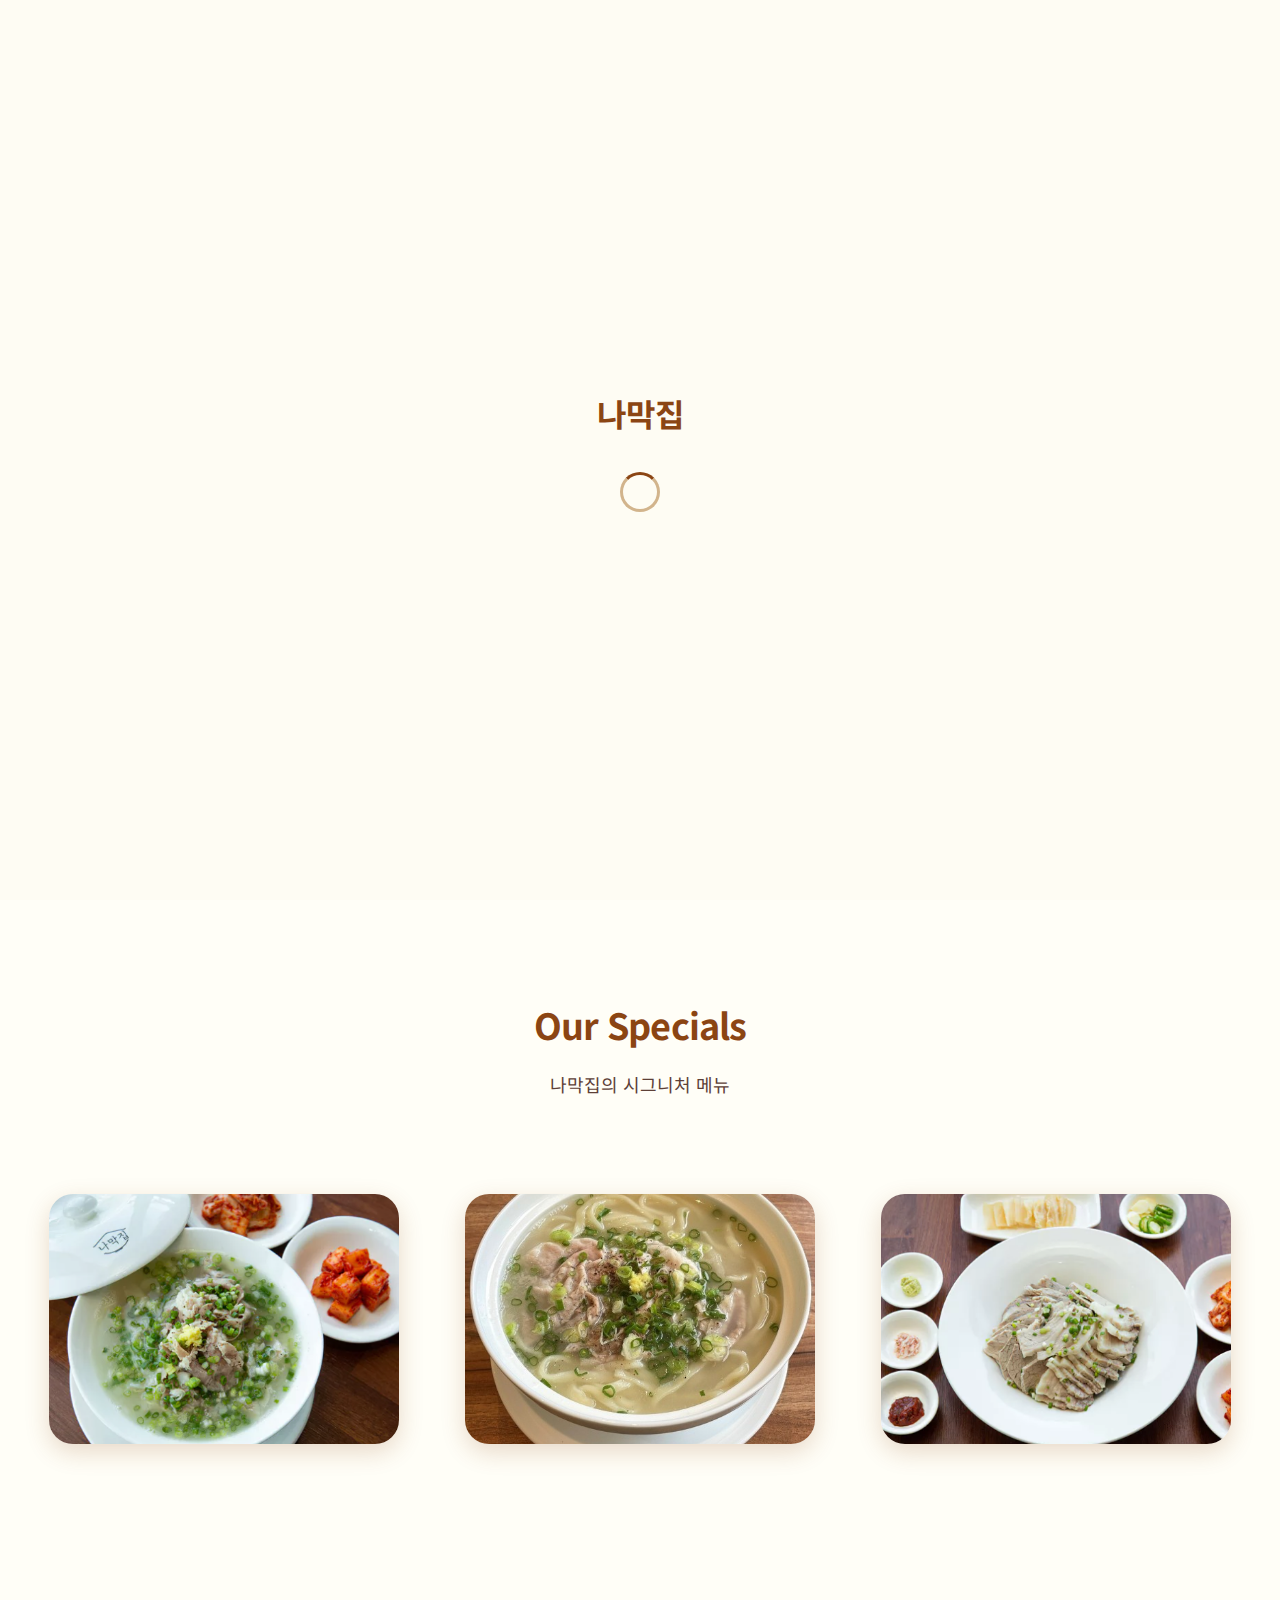
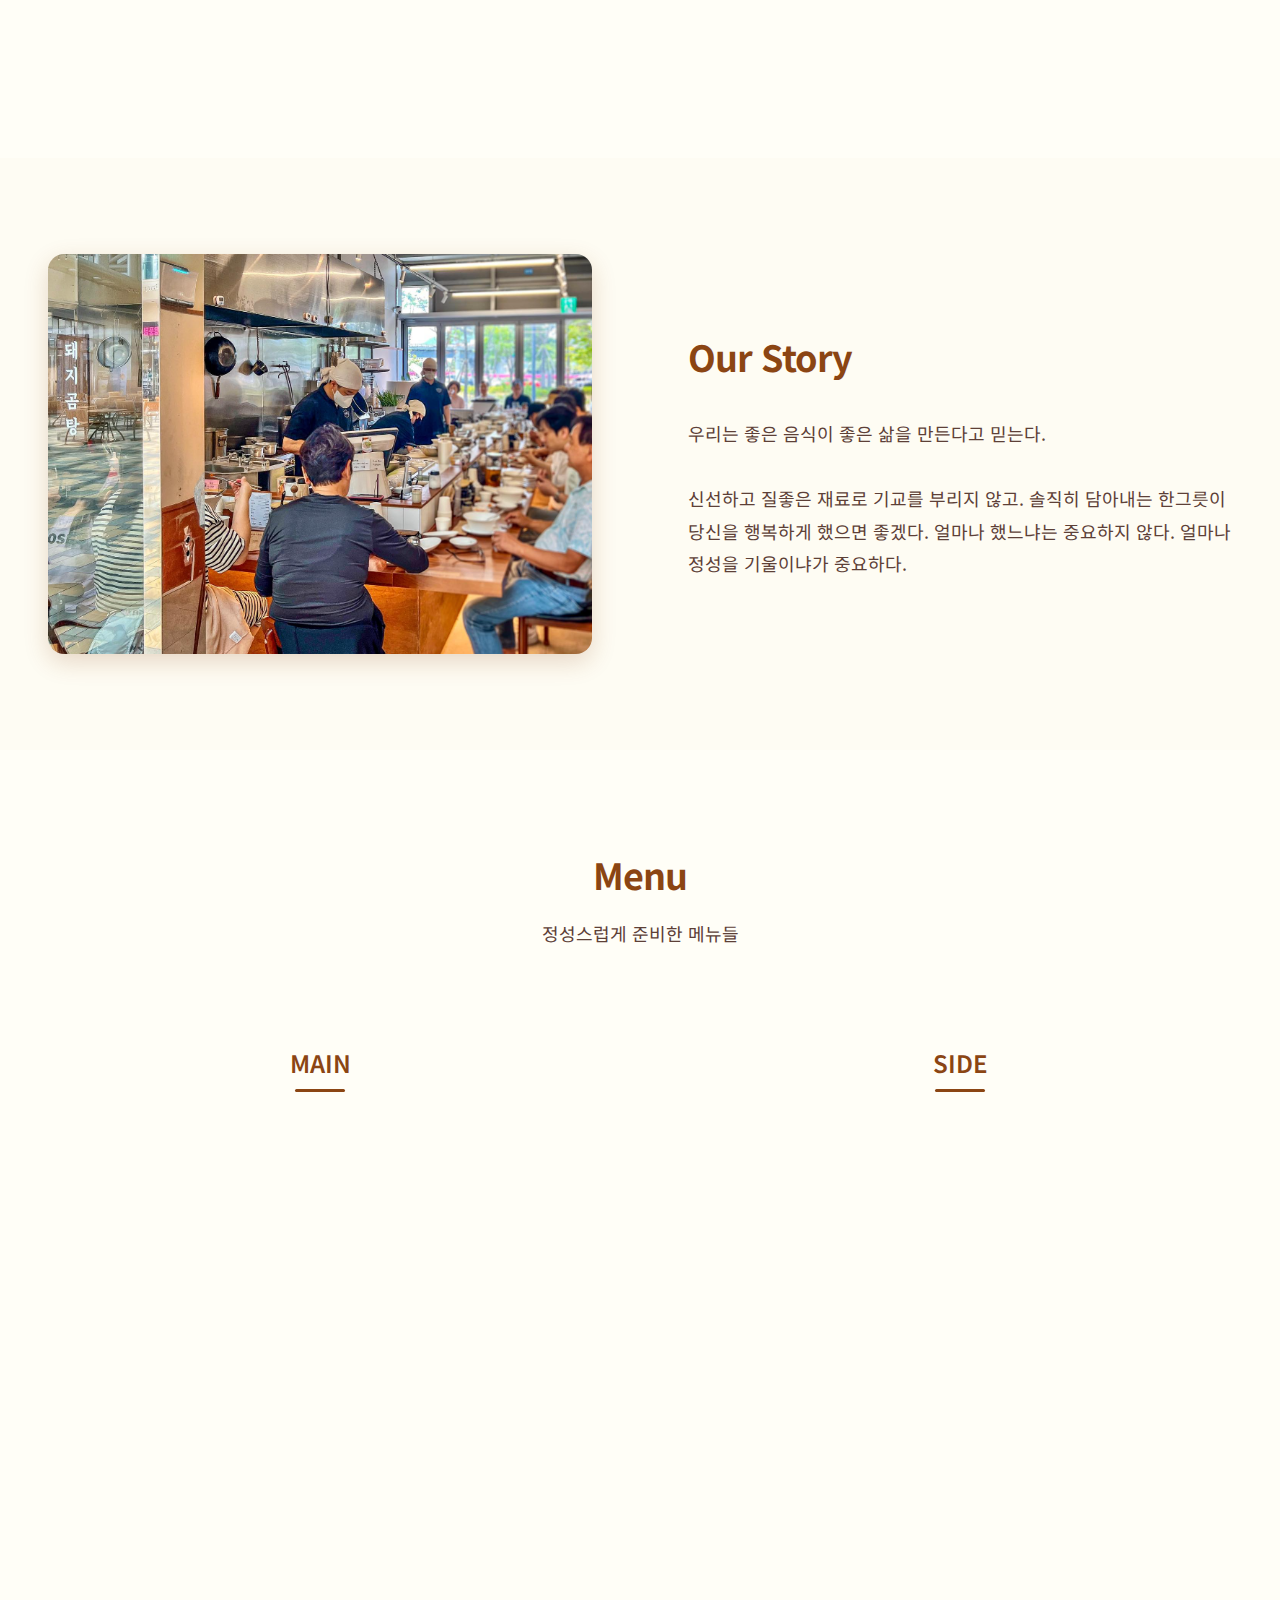
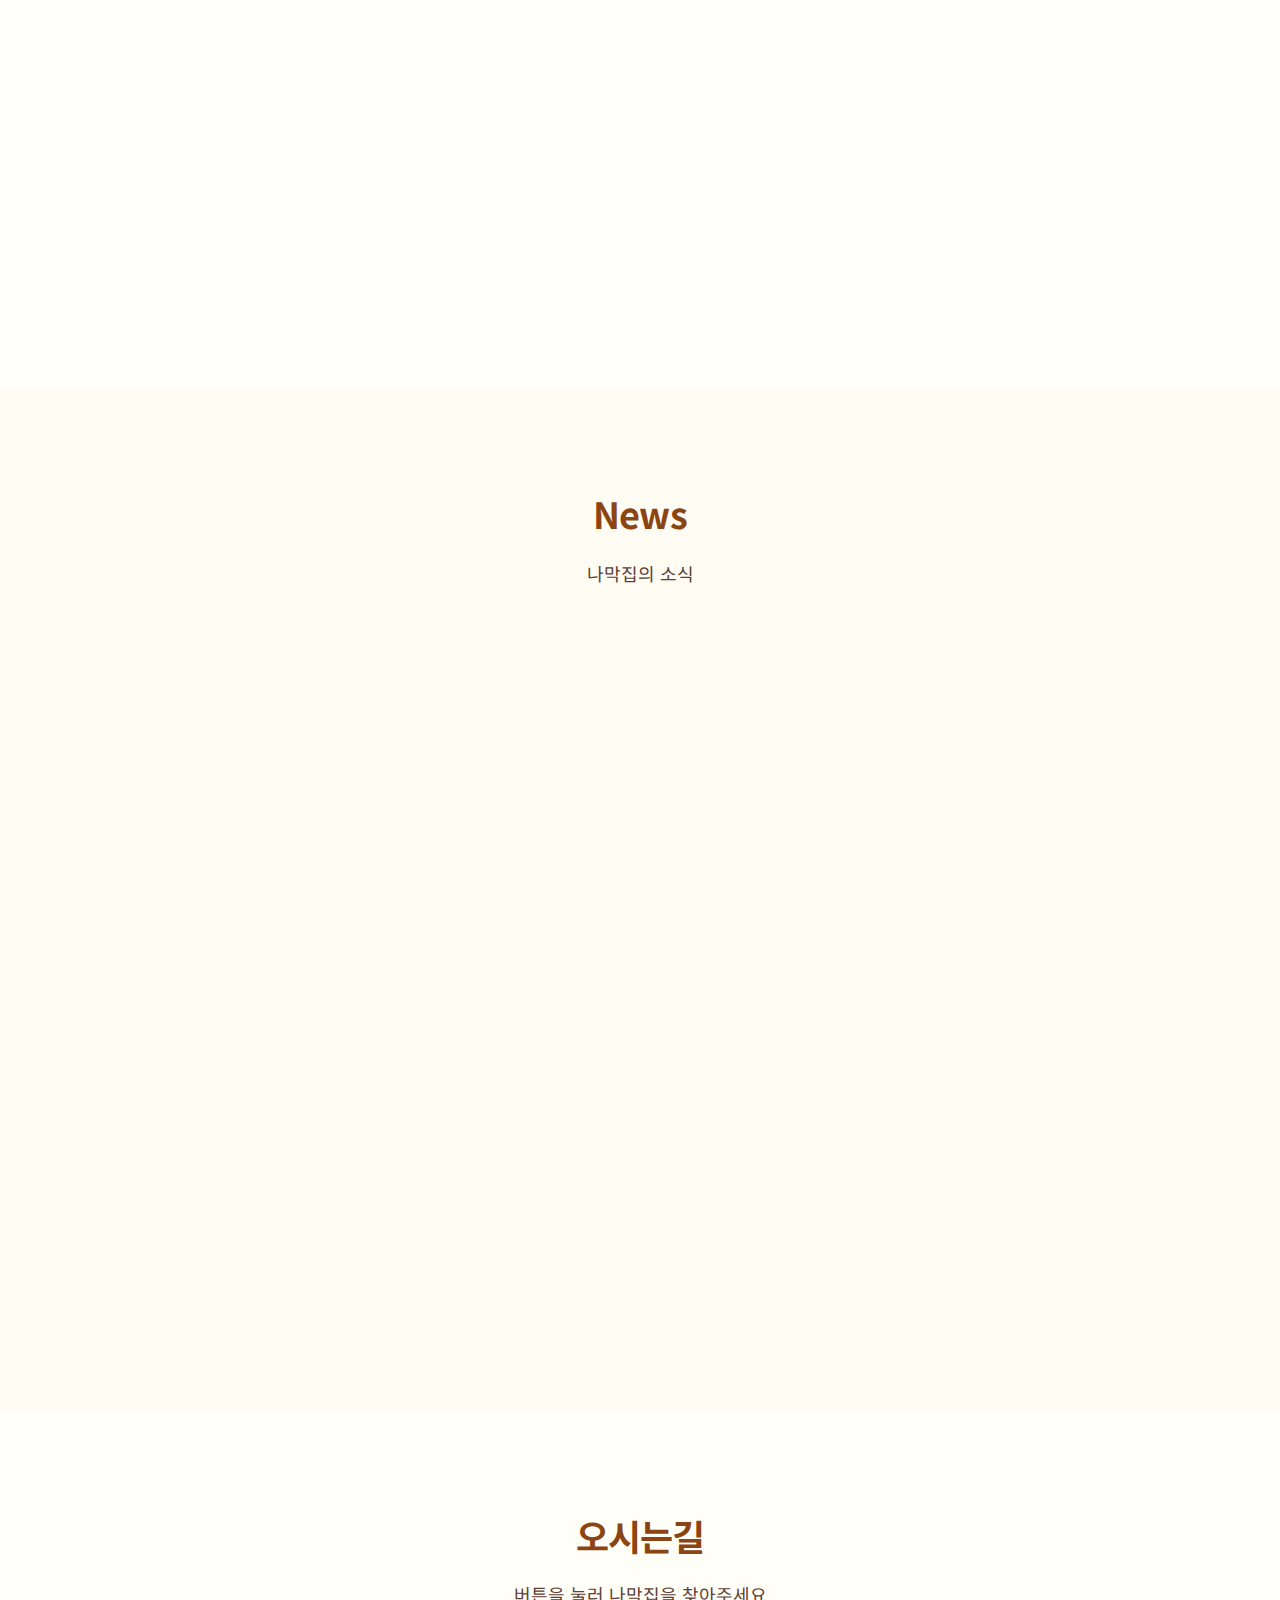
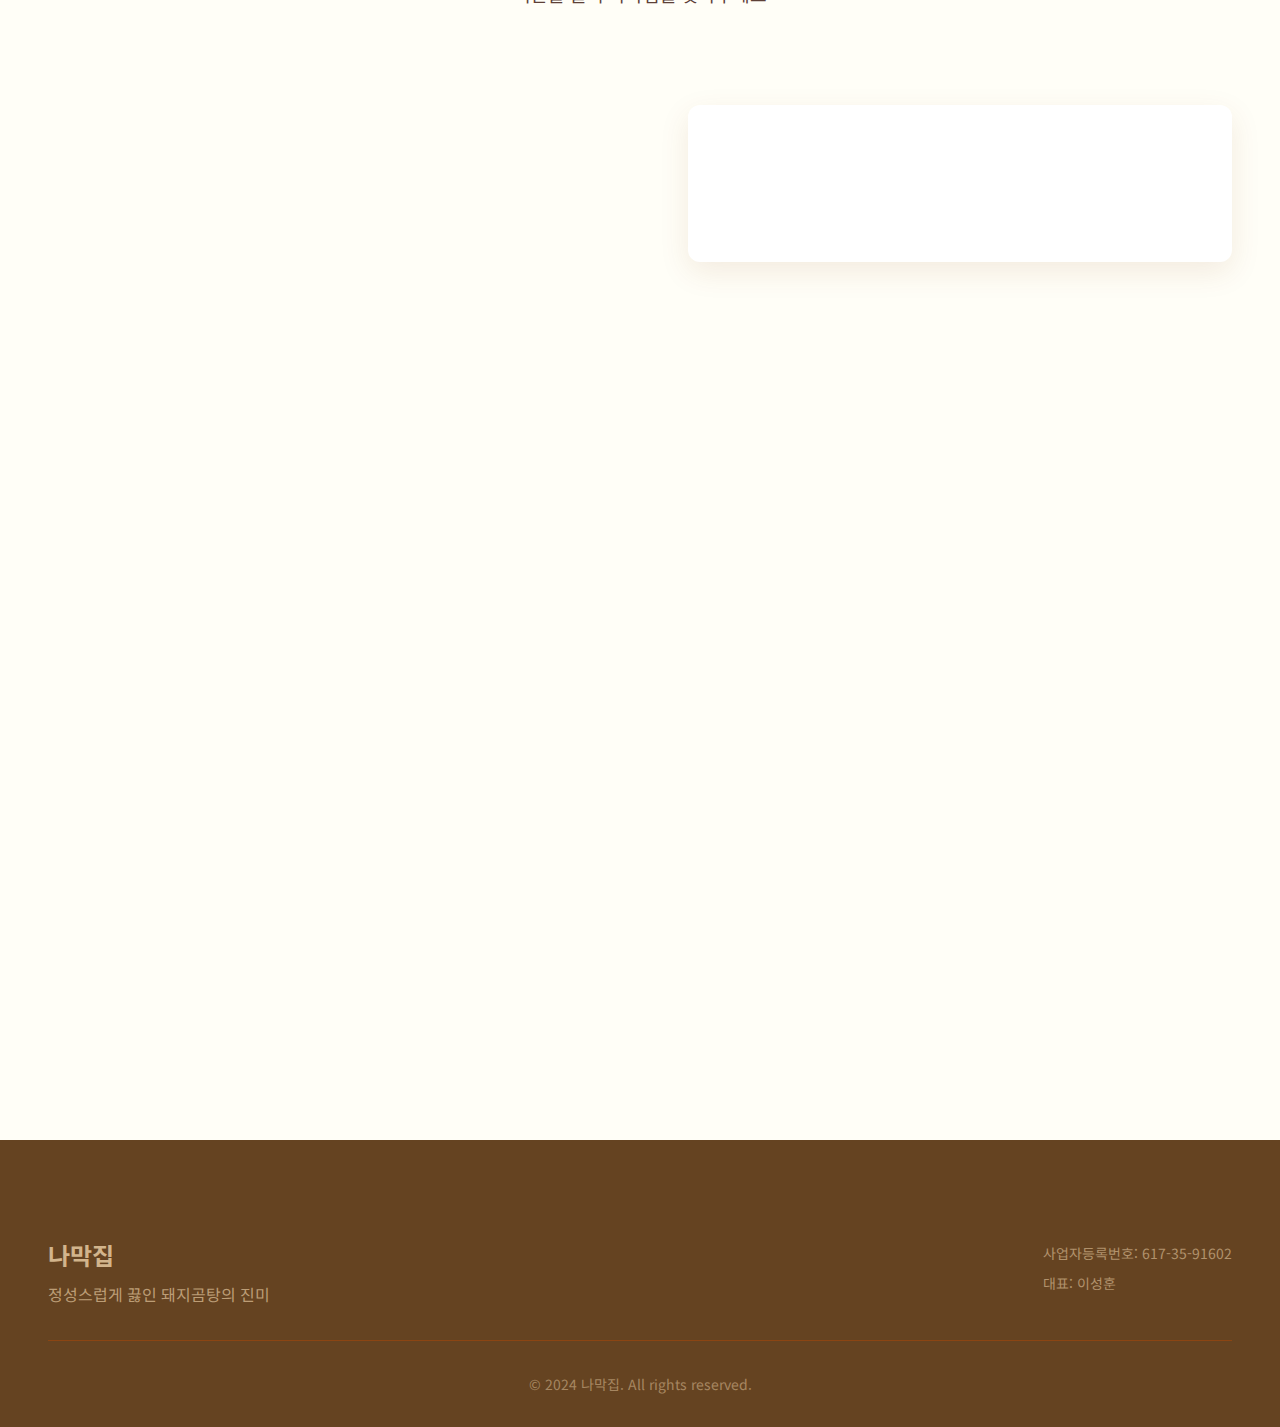
<file: index.html>
<!DOCTYPE html>
<html lang="ko">
<head>
    <meta charset="UTF-8">
    <meta name="viewport" content="width=device-width, initial-scale=1.0">
    <title>나막집 - 부산 돼지곰탕 전문점</title>
    <meta name="description" content="부산 돼지곰탕 전문점 나막집. 미쉐린 가이드 선정 맛집에서 정성스럽게 끓인 돼지곰탕을 맛보세요.">
    
    <!-- 캐시 방지 -->
    <meta http-equiv="Cache-Control" content="no-cache, no-store, must-revalidate">
    <meta http-equiv="Pragma" content="no-cache">
    <meta http-equiv="Expires" content="0">
    
    <!-- 카카오톡 인앱 브라우저 캐시 방지 -->
    <meta http-equiv="X-UA-Compatible" content="IE=edge">
    
    <script>
        // 동적 타임스탬프로 CSS 캐시 방지
        document.write('<link rel="stylesheet" href="styles.css?v=' + new Date().getTime() + '">');
    </script>
    <noscript>
        <link rel="stylesheet" href="styles.css?v=1.0">
    </noscript>
    <link rel="preconnect" href="https://fonts.googleapis.com">
    <link rel="preconnect" href="https://fonts.gstatic.com" crossorigin>
    <link href="https://fonts.googleapis.com/css2?family=Noto+Sans+KR:wght@300;400;500;700&display=swap" rel="stylesheet">
    <link rel="stylesheet" href="https://cdnjs.cloudflare.com/ajax/libs/font-awesome/6.4.0/css/all.min.css">
    
    <script>
        // 페이지 로드 시 캐시 강제 제거
        if (window.performance && window.performance.navigation.type === window.performance.navigation.TYPE_BACK_FORWARD) {
            location.reload(true);
        }
    </script>
    <link rel="manifest" href="manifest.json">
    <meta name="theme-color" content="#8B4513">
    <meta name="apple-mobile-web-app-capable" content="yes">
    <meta name="apple-mobile-web-app-status-bar-style" content="default">
    <meta name="apple-mobile-web-app-title" content="나막집">
    <link rel="apple-touch-icon" href="icons/icon-192x192.png">
</head>
<body>
    <!-- Navigation -->
    <nav class="navbar">
        <div class="nav-container">
            <a href="https://www.instagram.com/namakzip/" target="_blank" rel="noopener noreferrer" class="instagram-link">
                <i class="fab fa-instagram"></i>
            </a>
            <ul class="nav-menu">
                <li class="nav-item">
                    <a href="#specials" class="nav-link">스페셜</a>
                </li>
                <li class="nav-item">
                    <a href="#story" class="nav-link">스토리</a>
                </li>
                <li class="nav-item">
                    <a href="#menu" class="nav-link">메뉴</a>
                </li>
                <li class="nav-item">
                    <a href="#news" class="nav-link">뉴스</a>
                </li>
                <li class="nav-item">
                    <a href="#contact" class="nav-link">연락처</a>
                </li>
            </ul>
            <div class="nav-right">
                <div class="language-selector">
                    <div class="language-dropdown">
                        <button class="language-btn">
                            <span class="current-lang">LANG</span>
                            <i class="fas fa-chevron-down"></i>
                        </button>
                        <div class="language-menu">
                            <a href="index.html" class="language-option active">
                                <span class="lang-flag">한</span>
                            </a>
                            <a href="indexen.html" class="language-option">
                                <span class="lang-flag">EN</span>
                            </a>
                            <a href="indexja.html" class="language-option">
                                <span class="lang-flag">日</span>
                            </a>
                            <a href="indexzh-Hans.html" class="language-option">
                                <span class="lang-flag">简</span>
                            </a>
                            <a href="indexzh-Hant.html" class="language-option">
                                <span class="lang-flag">繁</span>
                            </a>
                        </div>
                    </div>
                </div>
            </div>
            <div class="hamburger">
                <span class="bar"></span>
                <span class="bar"></span>
                <span class="bar"></span>
            </div>
        </div>
    </nav>

    <!-- Hero Section -->
    <section class="hero">
        <div class="hero-content">
            <div class="hero-text">
                <h1 class="hero-title">
                    <img src="img/logos.png" alt="나막집" class="hero-logo">
                </h1>
                <p class="hero-subtitle">정성스럽게 끓인 돼지곰탕의 진미</p>
                <p class="hero-description">미쉐린 가이드 선정 맛집에서 맛보는<br>부산의 전통 돼지곰탕</p>
                <div class="hero-buttons">
                    <a href="#menu" class="btn btn-primary">메뉴 보기</a>
                    <a href="#contact" class="btn btn-secondary">오시는길</a>
                </div>
            </div>
            <div class="hero-image">
                <div class="image-placeholder">
                    <img src="img/ba.jpg" alt="나막집 음식" />
                </div>
            </div>
        </div>
        <div class="scroll-indicator">
            <div class="scroll-arrow"></div>
        </div>
    </section>

    <!-- Specials Section -->
    <section id="specials" class="specials">
        <div class="container">
            <div class="section-header">
                <h2 class="section-title">Our Specials</h2>
                <p class="section-subtitle">나막집의 시그니처 메뉴</p>
            </div>
            <div class="specials-grid">
                <div class="special-item">
                    <div class="special-image">
                        <img src="img/Beef_soup.png" alt="돼지곰탕" />
                    </div>
                    <div class="special-card">
                        <h3>돼지곰탕</h3>
                        <p>채수 기반으로 다시마 다시멸치를 첨가하여 우려낸 육수에 돈사골을 우려낸 육수를 블렌딩하여 만든 나막집 시그니처육수에 돈전지를 삶아 저온 숙성 후 얇게 올린 메뉴</p>
                    </div>
                </div>
                <div class="special-item">
                    <div class="special-image">
                        <img src="img/Meat_noodle.jpeg" alt="고기칼국수" />
                    </div>
                    <div class="special-card">
                        <h3>고기칼국수</h3>
                        <p>돼지곰탕의 밥대신 한국의 전통면인 칼국수와 돈전지를 삶아 저온 숙성 후 얇게 저며 올린 메뉴</p>
                    </div>
                </div>
                <div class="special-item">
                    <div class="special-image">
                        <img src="img/boiled_pork.png" alt="수육" />
                    </div>
                    <div class="special-card">
                        <h3>수육</h3>
                        <p>품질좋은 돼지의 여러부위를 매일 당일소진을 원칙으로 삶아내는 메뉴</p>
                    </div>
                </div>
            </div>
        </div>
    </section>

    <!-- Story Section -->
    <section id="story" class="story">
        <div class="container">
            <div class="story-content">
                <div class="story-image">
                    <img src="img/our_story.png" alt="나막집 스토리" />
                </div>
                <div class="story-text">
                    <h2 class="section-title">Our Story</h2>
                    <p class="story-description">
                        우리는 좋은 음식이 좋은 삶을 만든다고 믿는다.<br><br>
                        신선하고 질좋은 재료로 기교를 부리지 않고. 솔직히 담아내는 한그릇이 당신을 행복하게 했으면 좋겠다. 
                        얼마나 했느냐는 중요하지 않다. 얼마나 정성을 기울이냐가 중요하다.
                    </p>
                </div>
            </div>
        </div>
    </section>

    <!-- Menu Section -->
    <section id="menu" class="menu">
        <div class="container">
            <div class="section-header">
                <h2 class="section-title">Menu</h2>
                <p class="section-subtitle">정성스럽게 준비한 메뉴들</p>
            </div>
            <div class="menu-categories">
                <div class="menu-category">
                    <h3>MAIN</h3>
                    <div class="menu-items">
                        <div class="menu-item">
                            <div class="item-info">
                                <h4>돼지곰탕</h4>
                                <p>90%채수와 돈사골을 브랜딩하여 만든 맑은 돼지곰탕</p>
                            </div>
                        </div>
                        <div class="menu-item">
                            <div class="item-info">
                                <h4>(특)돼지곰탕</h4>
                                <p>고기양이 2배로 담겨 고기만 먹어도 배부른 맑은 돼지곰탕</p>
                            </div>
                        </div>
                        <div class="menu-item">
                            <div class="item-info">
                                <h4>고기칼국수</h4>
                                <p>생면 칼국수를 넣어 끓인 돼지곰탕</p>
                            </div>
                        </div>
                        <div class="menu-item">
                            <div class="item-info">
                                <h4>칼국수</h4>
                                <p>비법 육수와 볶은 한우를 넣은 생면 칼국수</p>
                            </div>
                        </div>
                        <div class="menu-item">
                            <div class="item-info">
                                <h4>수육</h4>
                                <p>당일 삶아 부드럽고 촉촉한 수육</p>
                            </div>
                        </div>
                        <div class="menu-item">
                            <div class="item-info">
                                <h4>삼겹구이</h4>
                                <p>통마늘과 함께 구워워낸 삼겹살</p>
                            </div>
                        </div>
                    </div>
                </div>
                <div class="menu-category">
                    <h3>SIDE</h3>
                    <div class="menu-items">
                        <div class="menu-item">
                            <div class="item-info">
                                <h4>맛보기 수육</h4>
                                <p>당일 삶아 부드럽고 촉촉한 수육</p>
                            </div>
                        </div>
                        <div class="menu-item">
                            <div class="item-info">
                                <h4>한우 주먹밥</h4>
                                <p>볶은 한우를 넣어 만든 주먹밥</p>
                            </div>
                        </div>
                        <div class="menu-item">
                            <div class="item-info">
                                <h4>수제 물만두</h4>
                                <p>기계가 아닌 손으로 만든 물만두</p>
                            </div>
                        </div>
                        <div class="menu-item">
                            <div class="item-info">
                                <h4>전통주 잔술</h4>
                                <p>매실원주 / 조선주조사, 한잔씩 맛보는 우리나라 청주</p>
                            </div>
                        </div>
                        <div class="menu-item">
                            <div class="item-info">
                                <h4>청•약주</h4>
                                <p>운암 24 | 강압식 증류로 고유의 맛과 향을 그대로<br>독도소주 | 한국 쌀과 울릉도 해양삼층수로 만들어진 소주</p>
                            </div>
                        </div>
                    </div>
                </div>
            </div>
        </div>
    </section>

    <!-- News Section -->
    <section id="news" class="news">
        <div class="container">
            <div class="section-header">
                <h2 class="section-title">News</h2>
                <p class="section-subtitle">나막집의 소식</p>
            </div>
            <div class="news-content">
                <div class="news-card">
                    <div class="news-badges-container">
                        <div class="news-badge">
                            <i class="fas fa-award"></i>
                            <span>미쉐린 가이드</span>
                        </div>
                        <div class="year-badge">2024</div>
                        <div class="year-badge">2025</div>
                        <div class="year-badge">2026</div>
                    </div>
                    <h3>미쉐린 가이드 선정 셀렉티드 맛집</h3>
                    <p>나막집이 미쉐린 가이드 선정 셀렉티드 맛집에 3년연속 이름을 올리게 되었습니다. 나막집을 찾아주시고 사랑해 주시는 모든 고객님들께 항상 감사하는 마음으로 더 좋은 맛과 서비스를 제공하겠습니다.</p>
                    <div class="news-quote">
                        <blockquote>
                            "부산은 돼지 국밥의 도시답게 국밥의 스타일도 다양하다. 돼지 국밥 고유의 맛을 유지하면서도 가게마다 국물을 내는 방식을 조금씩 달리하는 점이 특징이다. 나막집은 고기 육수에서 채수의 비율을 높여 진득한 맛보다는 가벼우면서도 깔끔한 국물 맛을 즐길 수 있다."
                        </blockquote>
                        <cite>- 미쉐린 가이드</cite>
                    </div>
                </div>
            </div>
        </div>
    </section>

    <!-- Contact Section -->
    <section id="contact" class="contact">
        <div class="container">
            <div class="section-header">
                <h2 class="section-title">오시는길</h2>
                <p class="section-subtitle">버튼을 눌러 나막집을 찾아주세요</p>
            </div>
            <div class="contact-content">
                <div class="contact-info">
                    <div class="contact-item location-item active" data-location="1">
                        <div class="contact-icon">
                            <i class="fas fa-map-marker-alt"></i>
                        </div>
                        <div class="contact-details">
                            <h4>1호점</h4>
                            <p>부산 남구 분포로 145<br>스퀘어동 1층 1068호</p>
                        </div>
                    </div>
                    <div class="contact-item location-item" data-location="2">
                        <div class="contact-icon">
                            <i class="fas fa-map-marker-alt"></i>
                        </div>
                        <div class="contact-details">
                            <h4>2호점</h4>
                            <p>부산 수영구 민락수변로17번길 36<br>타워더모스트 광안 101호</p>
                        </div>
                    </div>
                    <div class="contact-item location-item" data-location="3">
                        <div class="contact-icon">
                            <i class="fas fa-map-marker-alt"></i>
                        </div>
                        <div class="contact-details">
                            <h4>3호점</h4>
                            <p>부산광역시 해운대구 해운대해변로 163<br>상가동 109호(우동, 현대베네시티아파트)</p>
                        </div>
                    </div>
                    <div class="contact-item contact-phone">
                        <div class="contact-icon">
                            <i class="fas fa-phone"></i>
                        </div>
                        <div class="contact-details">
                            <h4>전화번호</h4>
                            <p>용호점 : 051-746-4882<br>광안민락점 : 051-757-4882<br>마린시티점 : 051-747-4882</p>
                        </div>
                    </div>
                    <div class="contact-item contact-hours">
                        <div class="contact-icon">
                            <i class="fas fa-clock"></i>
                        </div>
                        <div class="contact-details">
                            <h4>영업시간</h4>
                            <p>매주 월요일: 휴무 (3호점)<br>
                            월~일: 11:30 - 20:30 (1~2호점)<br>
                            브레이크타임: 15:00 - 17:00</p>
                        </div>
                    </div>
                </div>
                <div class="contact-map">
                    <iframe id="google-map" 
                        src="https://www.google.com/maps/embed?pb=!1m18!1m12!1m3!1d3264.048!2d129.111874!3d35.1346177!2m3!1f0!2f0!3f0!3m2!1i1024!2i768!4f13.1!3m3!1m2!1s0x3568edd6cffca979:0x5fe1cbbb1e6ac560!2z64KY66ek7KeR!5e0!3m2!1sko!2skr!4v1234567890123!5m2!1sko!2skr"
                        width="100%" 
                        height="100%" 
                        style="border:0;" 
                        allowfullscreen="" 
                        loading="lazy" 
                        referrerpolicy="no-referrer-when-downgrade">
                    </iframe>
                </div>
            </div>
        </div>
    </section>

    <!-- Footer -->
    <footer class="footer">
        <div class="container">
            <div class="footer-content">
                <div class="footer-info">
                    <h3>나막집</h3>
                    <p>정성스럽게 끓인 돼지곰탕의 진미</p>
                </div>
                <div class="footer-details">
                    <p>사업자등록번호: 617-35-91602</p>
                    <p>대표: 이성훈</p>
                </div>
            </div>
            <div class="footer-bottom">
                <p>&copy; 2024 나막집. All rights reserved.</p>
            </div>
        </div>
    </footer>

    <script src="script.js"></script>
</body>
</html>
</file>
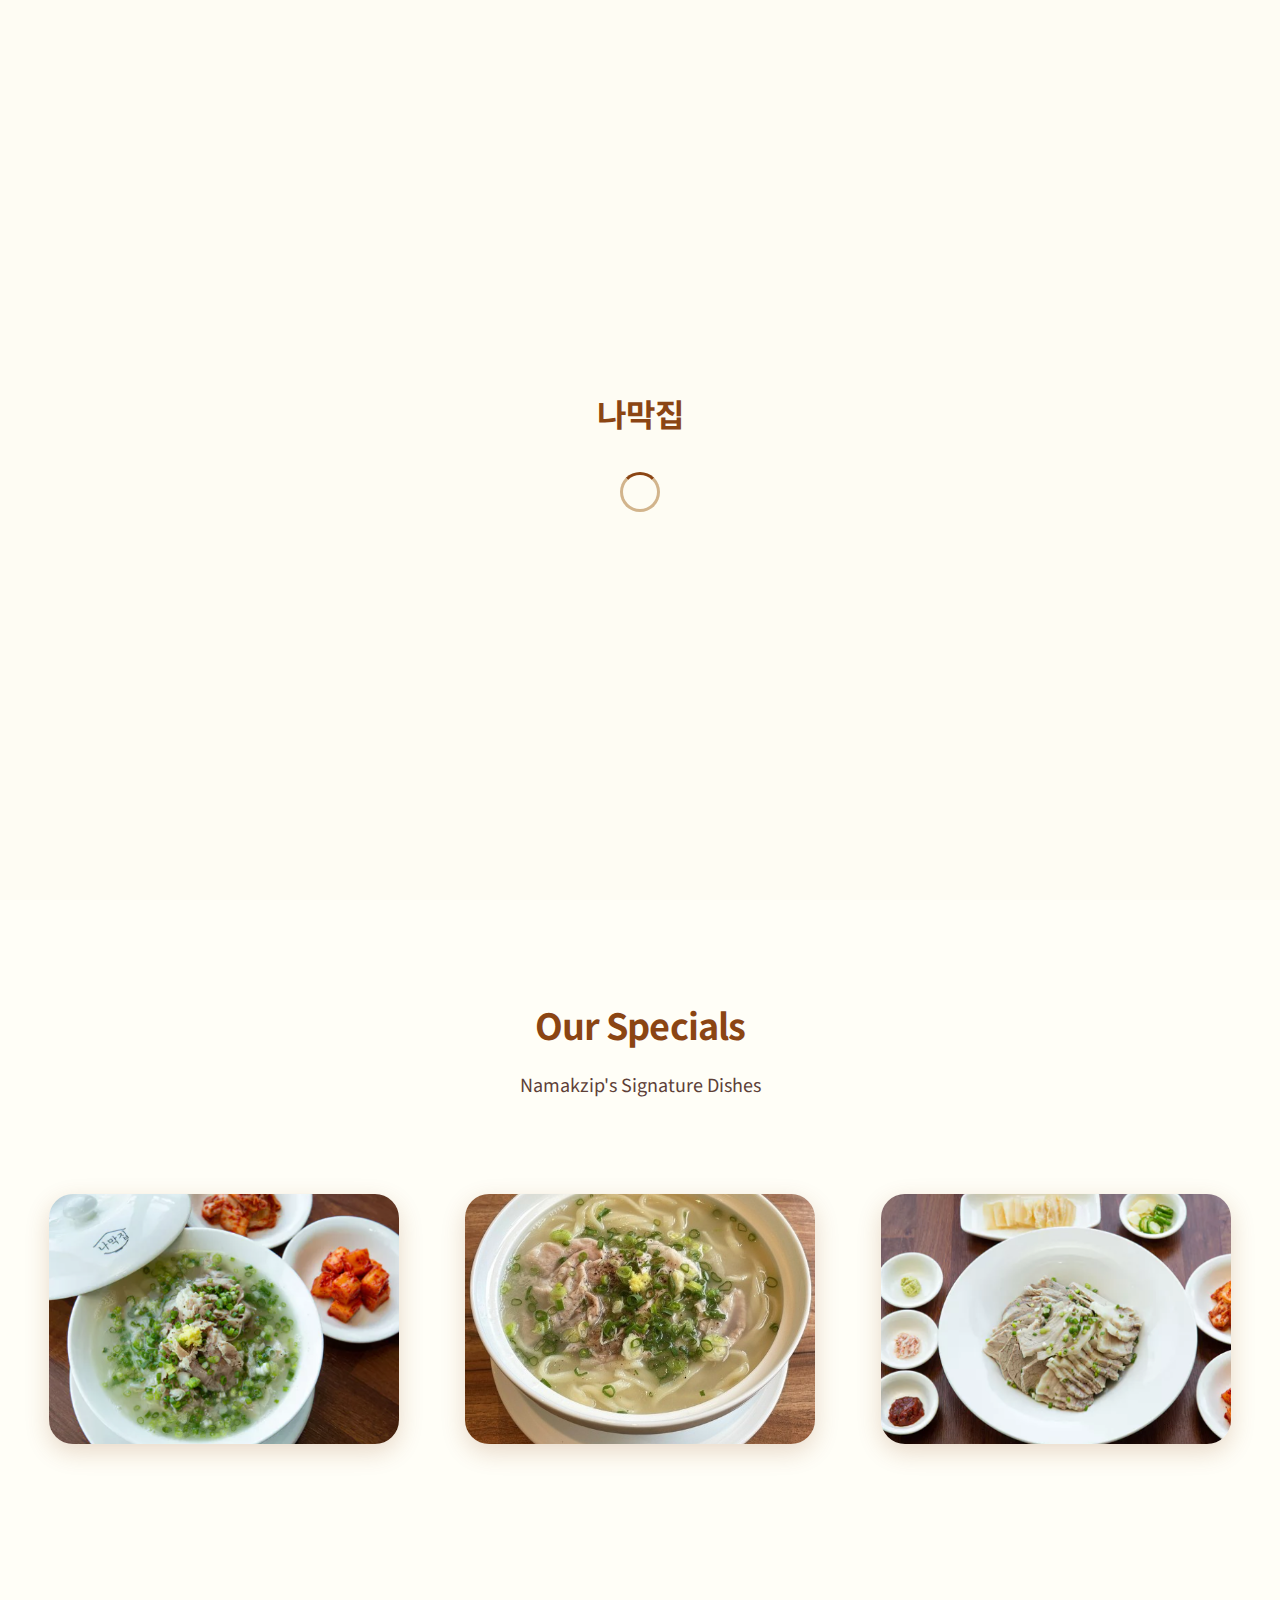
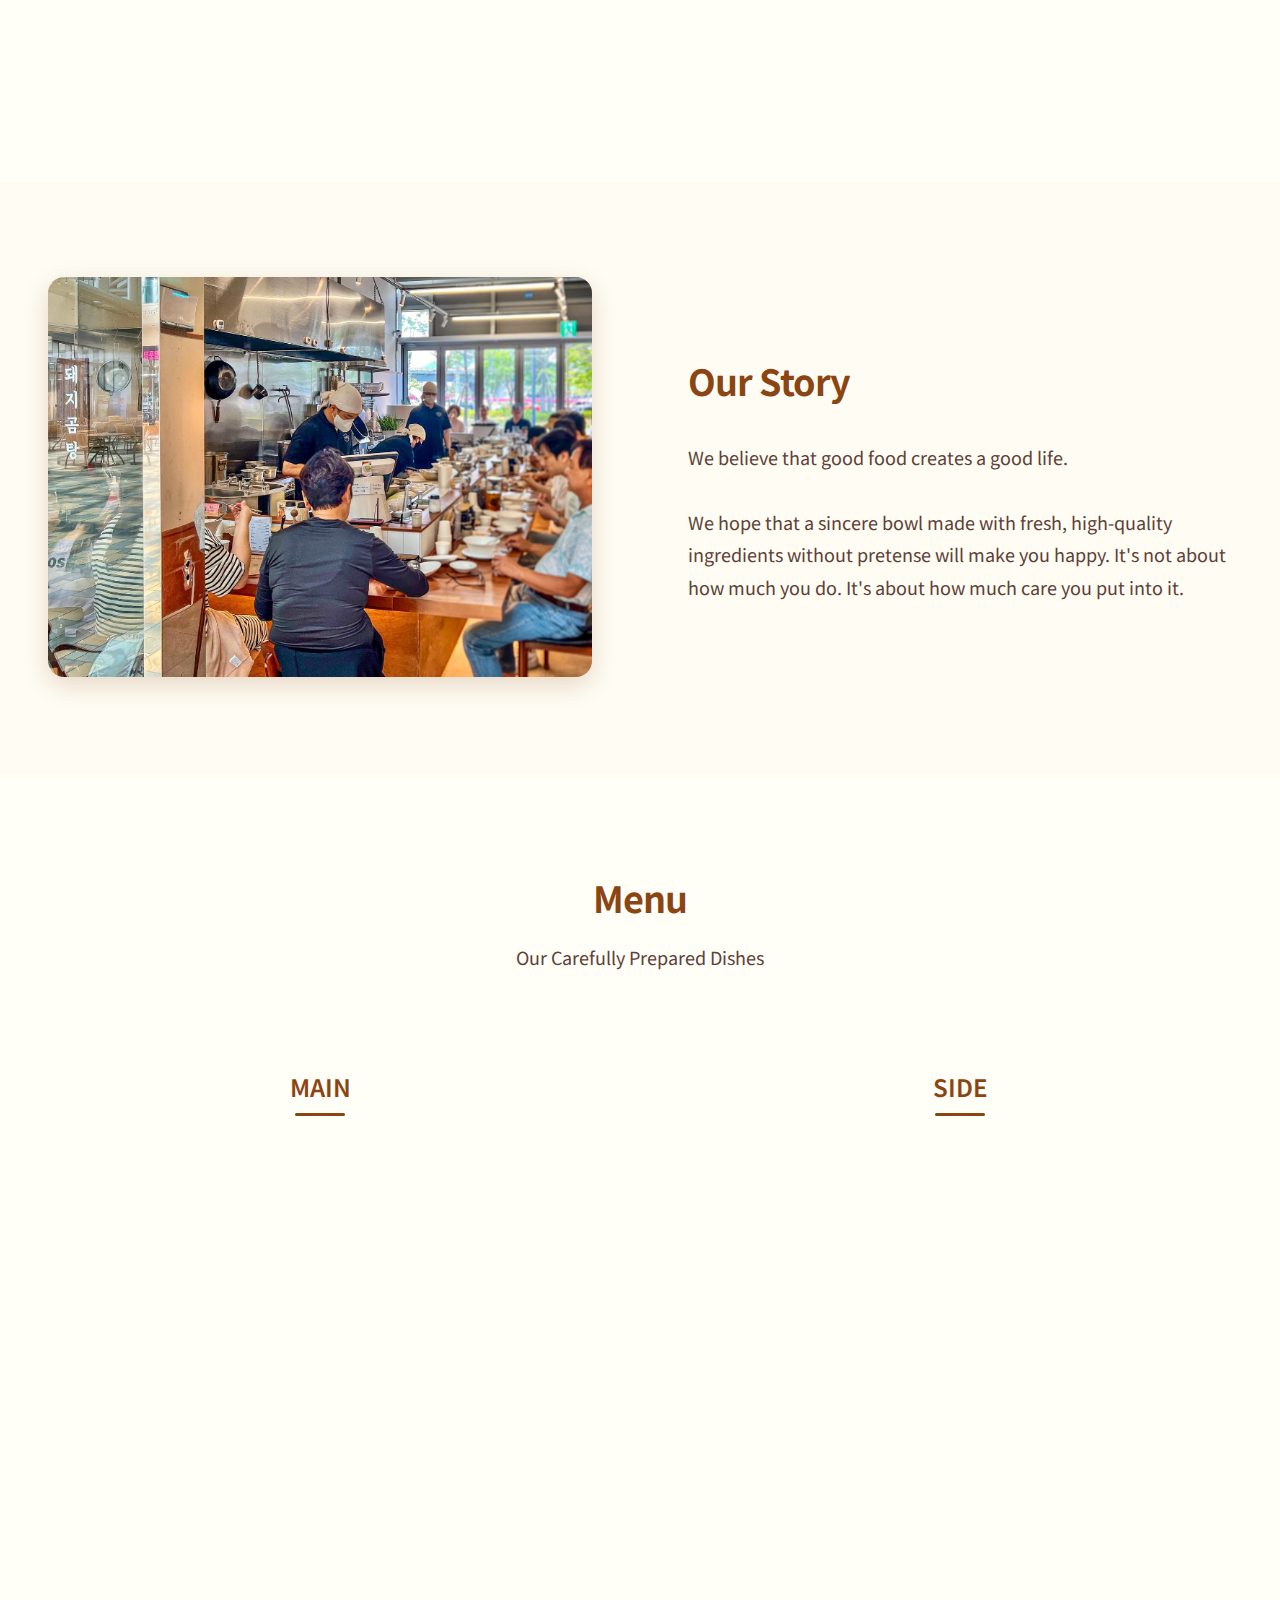
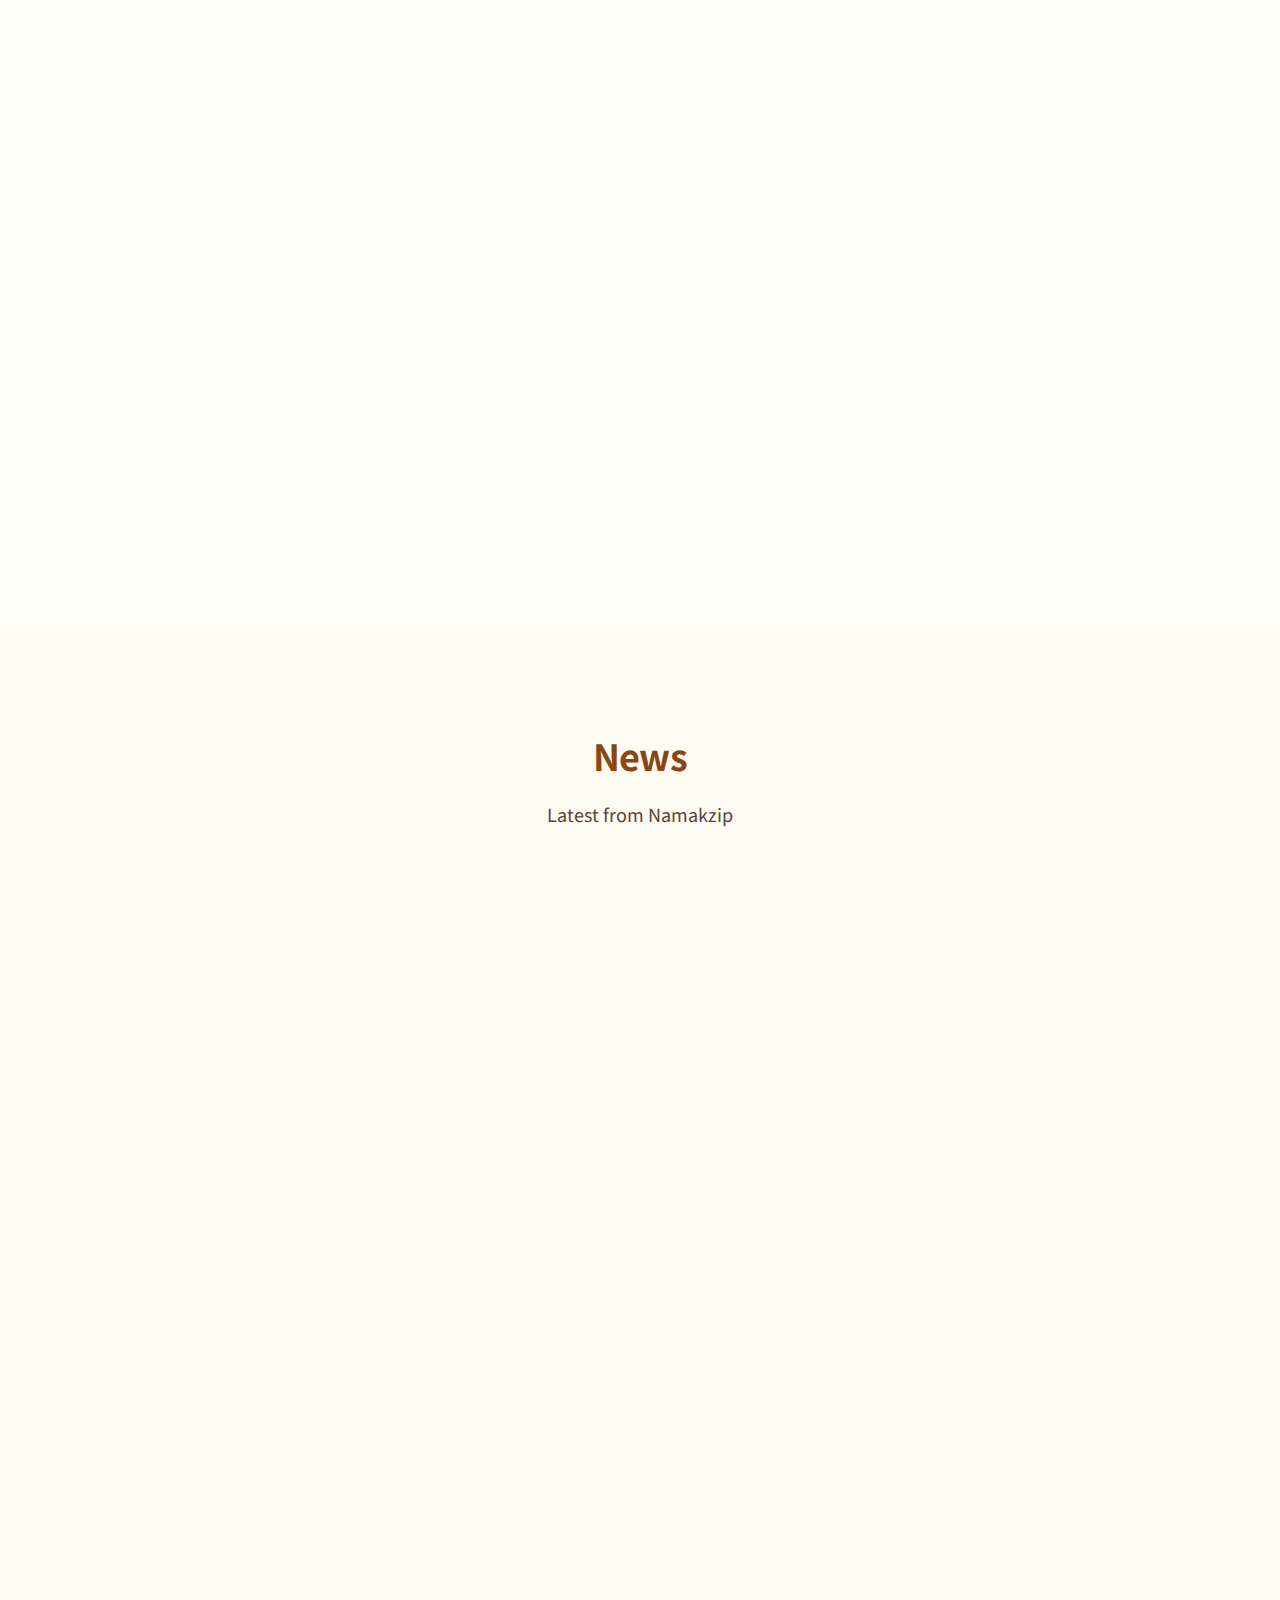
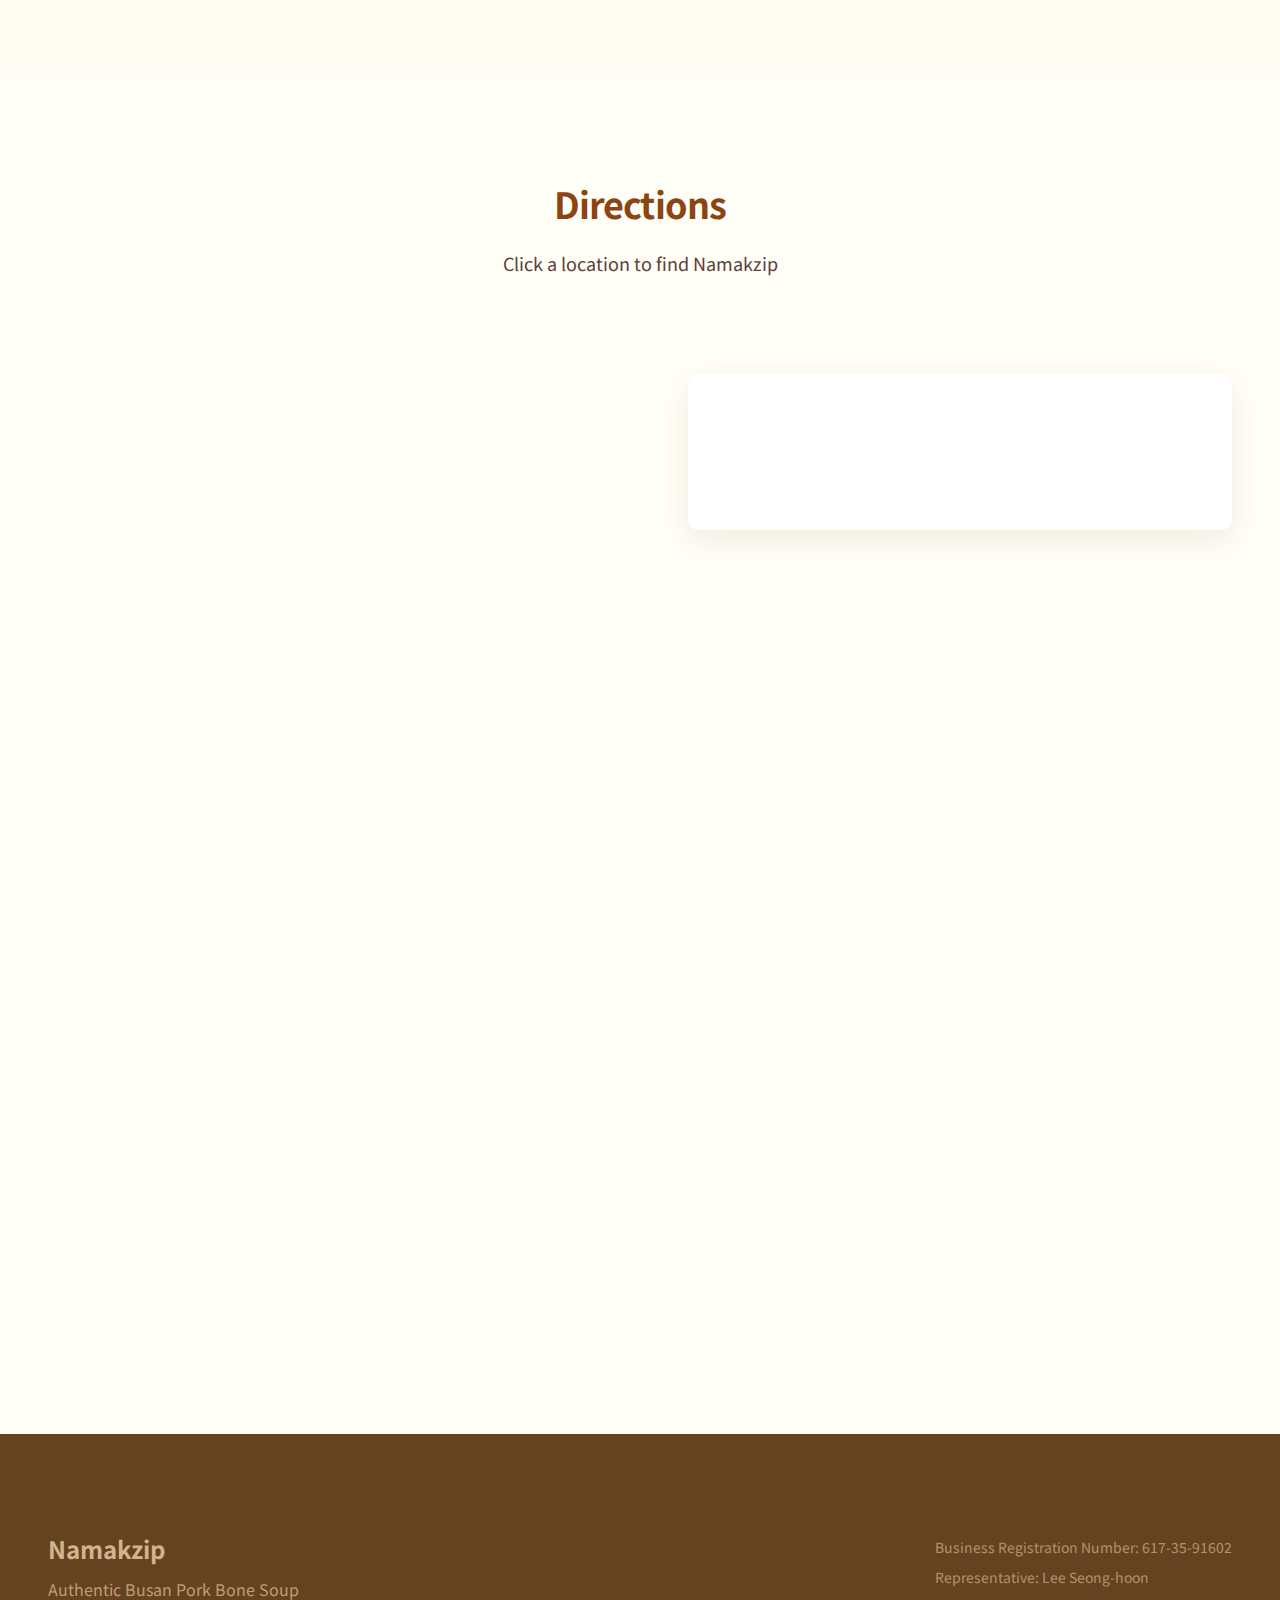
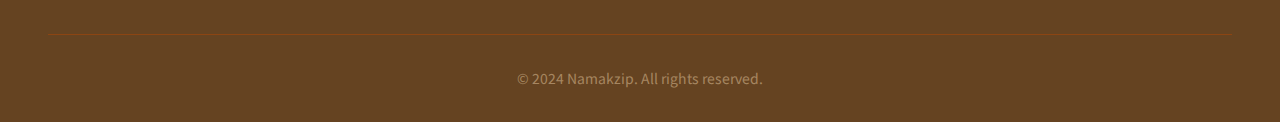
<file: indexen.html>
<!DOCTYPE html>
<html lang="en">
<head>
    <meta charset="UTF-8">
    <meta name="viewport" content="width=device-width, initial-scale=1.0">
    <title>Namakzip - Busan Pork Bone Soup Restaurant</title>
    <meta name="description" content="Namakzip, a Busan pork bone soup restaurant. Taste our carefully prepared pork bone soup at a Michelin Guide selected restaurant.">
    
    <!-- Prevent Caching -->
    <meta http-equiv="Cache-Control" content="no-cache, no-store, must-revalidate">
    <meta http-equiv="Pragma" content="no-cache">
    <meta http-equiv="Expires" content="0">
    
    <!-- Prevent KakaoTalk In-App Browser Cache -->
    <meta http-equiv="X-UA-Compatible" content="IE=edge">
    
    <script>
        // Dynamic timestamp to prevent CSS caching
        document.write('<link rel="stylesheet" href="styles.css?v=' + new Date().getTime() + '">');
    </script>
    <noscript>
        <link rel="stylesheet" href="styles.css?v=1.0">
    </noscript>
    <link rel="preconnect" href="https://fonts.googleapis.com">
    <link rel="preconnect" href="https://fonts.gstatic.com" crossorigin>
    <link href="https://fonts.googleapis.com/css2?family=Noto+Sans+KR:wght@300;400;500;700&display=swap" rel="stylesheet">
    <link rel="stylesheet" href="https://cdnjs.cloudflare.com/ajax/libs/font-awesome/6.4.0/css/all.min.css">
    
    <script>
        // Force cache removal on page load
        if (window.performance && window.performance.navigation.type === window.performance.navigation.TYPE_BACK_FORWARD) {
            location.reload(true);
        }
    </script>
    <link rel="manifest" href="manifest.json">
    <meta name="theme-color" content="#8B4513">
    <meta name="apple-mobile-web-app-capable" content="yes">
    <meta name="apple-mobile-web-app-status-bar-style" content="default">
    <meta name="apple-mobile-web-app-title" content="Namakzip">
    <link rel="apple-touch-icon" href="icons/icon-192x192.png">
</head>
<body>
    <!-- Navigation -->
    <nav class="navbar">
        <div class="nav-container">
            <a href="https://www.instagram.com/namakzip/" target="_blank" rel="noopener noreferrer" class="instagram-link">
                <i class="fab fa-instagram"></i>
            </a>
            <ul class="nav-menu">
                <li class="nav-item">
                    <a href="#specials" class="nav-link">Specials</a>
                </li>
                <li class="nav-item">
                    <a href="#story" class="nav-link">Story</a>
                </li>
                <li class="nav-item">
                    <a href="#menu" class="nav-link">Menu</a>
                </li>
                <li class="nav-item">
                    <a href="#news" class="nav-link">News</a>
                </li>
                <li class="nav-item">
                    <a href="#contact" class="nav-link">Contact</a>
                </li>
            </ul>
            <div class="nav-right">
                <div class="language-selector">
                    <div class="language-dropdown">
                        <button class="language-btn">
                            <span class="current-lang">LANG</span>
                            <i class="fas fa-chevron-down"></i>
                        </button>
                        <div class="language-menu">
                            <a href="index.html" class="language-option">
                                <span class="lang-flag">한</span>
                            </a>
                            <a href="indexen.html" class="language-option active">
                                <span class="lang-flag">EN</span>
                            </a>
                            <a href="indexja.html" class="language-option">
                                <span class="lang-flag">日</span>
                            </a>
                            <a href="indexzh-Hans.html" class="language-option">
                                <span class="lang-flag">简</span>
                            </a>
                            <a href="indexzh-Hant.html" class="language-option">
                                <span class="lang-flag">繁</span>
                            </a>
                        </div>
                    </div>
                </div>
            </div>
            <div class="hamburger">
                <span class="bar"></span>
                <span class="bar"></span>
                <span class="bar"></span>
            </div>
        </div>
    </nav>

    <!-- Hero Section -->
    <section class="hero">
        <div class="hero-content">
            <div class="hero-text">
                <h1 class="hero-title">
                    <img src="img/logos.png" alt="Namakzip" class="hero-logo">
                </h1>
                <p class="hero-subtitle">Authentic Busan Pork Bone Soup</p>
                <p class="hero-description">Experience the traditional flavors of Busan<br>at our Michelin Guide selected restaurant</p>
                <div class="hero-buttons">
                    <a href="#menu" class="btn btn-primary">View Menu</a>
                    <a href="#contact" class="btn btn-secondary">Directions</a>
                </div>
            </div>
            <div class="hero-image">
                <div class="image-placeholder">
                    <img src="img/ba.jpg" alt="Namakzip Food" />
                </div>
            </div>
        </div>
        <div class="scroll-indicator">
            <div class="scroll-arrow"></div>
        </div>
    </section>

    <!-- Specials Section -->
    <section id="specials" class="specials">
        <div class="container">
            <div class="section-header">
                <h2 class="section-title">Our Specials</h2>
                <p class="section-subtitle">Namakzip's Signature Dishes</p>
            </div>
            <div class="specials-grid">
                <div class="special-item">
                    <div class="special-image">
                        <img src="img/Beef_soup.png" alt="Pork Bone Soup" />
                    </div>
                    <div class="special-card">
                        <h3>Pork Bone Soup</h3>
                        <p>A signature soup made with our special broth blending vegetable stock with kelp and dried anchovies, mixed with pork bone broth, topped with thinly sliced slow-aged pork shoulder</p>
                    </div>
                </div>
                <div class="special-item">
                    <div class="special-image">
                        <img src="img/Meat_noodle.jpeg" alt="Meat Noodle Soup" />
                    </div>
                    <div class="special-card">
                        <h3>Meat Noodle Soup</h3>
                        <p>Traditional Korean knife-cut noodles replacing rice in pork bone soup, topped with thinly sliced slow-aged pork shoulder</p>
                    </div>
                </div>
                <div class="special-item">
                    <div class="special-image">
                        <img src="img/boiled_pork.png" alt="Boiled Pork" />
                    </div>
                    <div class="special-card">
                        <h3>Boiled Pork</h3>
                        <p>Various cuts of premium pork, freshly boiled daily with a same-day serving policy</p>
                    </div>
                </div>
            </div>
        </div>
    </section>

    <!-- Story Section -->
    <section id="story" class="story">
        <div class="container">
            <div class="story-content">
                <div class="story-image">
                    <img src="img/our_story.png" alt="Namakzip Story" />
                </div>
                <div class="story-text">
                    <h2 class="section-title">Our Story</h2>
                    <p class="story-description">
                        We believe that good food creates a good life.<br><br>
                        We hope that a sincere bowl made with fresh, high-quality ingredients without pretense will make you happy.
                        It's not about how much you do. It's about how much care you put into it.
                    </p>
                </div>
            </div>
        </div>
    </section>

    <!-- Menu Section -->
    <section id="menu" class="menu">
        <div class="container">
            <div class="section-header">
                <h2 class="section-title">Menu</h2>
                <p class="section-subtitle">Our Carefully Prepared Dishes</p>
            </div>
            <div class="menu-categories">
                <div class="menu-category">
                    <h3>MAIN</h3>
                    <div class="menu-items">
                        <div class="menu-item">
                            <div class="item-info">
                                <h4>Pork Bone Soup<br>돼지곰탕</h4>
                                <p>Clear pork bone soup made by blending 90% vegetable stock with pork bones</p>
                            </div>
                        </div>
                        <div class="menu-item">
                            <div class="item-info">
                                <h4>Special Pork Bone Soup<br>(특)돼지곰탕</h4>
                                <p>Clear pork bone soup with double the meat portion, satisfying with meat alone</p>
                            </div>
                        </div>
                        <div class="menu-item">
                            <div class="item-info">
                                <h4>Meat Noodle Soup<br>고기칼국수</h4>
                                <p>Pork bone soup with fresh knife-cut noodles</p>
                            </div>
                        </div>
                        <div class="menu-item">
                            <div class="item-info">
                                <h4>Knife-Cut Noodles<br>칼국수</h4>
                                <p>Fresh knife-cut noodles with secret broth and stir-fried Korean beef</p>
                            </div>
                        </div>
                        <div class="menu-item">
                            <div class="item-info">
                                <h4>Boiled Pork<br>수육</h4>
                                <p>Tender and moist boiled pork, freshly prepared daily</p>
                            </div>
                        </div>
                        <div class="menu-item">
                            <div class="item-info">
                                <h4>Grilled Pork Belly<br>삼겹구이</h4>
                                <p>Pork belly grilled with whole garlic</p>
                            </div>
                        </div>
                    </div>
                </div>
                <div class="menu-category">
                    <h3>SIDE</h3>
                    <div class="menu-items">
                        <div class="menu-item">
                            <div class="item-info">
                                <h4>Boiled Pork Sample<br>맛보기 수육</h4>
                                <p>Tender and moist boiled pork, freshly prepared daily</p>
                            </div>
                        </div>
                        <div class="menu-item">
                            <div class="item-info">
                                <h4>Korean Beef Rice Ball<br>한우 주먹밥</h4>
                                <p>Rice ball made with stir-fried Korean beef</p>
                            </div>
                        </div>
                        <div class="menu-item">
                            <div class="item-info">
                                <h4>Handmade Dumplings<br>수제 물만두</h4>
                                <p>Handmade dumplings, not machine-made</p>
                            </div>
                        </div>
                        <div class="menu-item">
                            <div class="item-info">
                                <h4>Traditional Korean Rice Wine<br>전통주 잔술</h4>
                                <p>Plum Wine / Joseon Brewery, taste our traditional Korean rice wine by the glass</p>
                            </div>
                        </div>
                        <div class="menu-item">
                            <div class="item-info">
                                <h4>Clear Rice Wine & Yakju<br>청•약주</h4>
                                <p>Unam 24 | Preserves original taste and aroma through atmospheric distillation<br>Dokdo Soju | Soju made from Korean rice and Ulleungdo deep ocean water</p>
                            </div>
                        </div>
                    </div>
                </div>
            </div>
        </div>
    </section>

    <!-- News Section -->
    <section id="news" class="news">
        <div class="container">
            <div class="section-header">
                <h2 class="section-title">News</h2>
                <p class="section-subtitle">Latest from Namakzip</p>
            </div>
            <div class="news-content">
                <div class="news-card">
                    <div class="news-badges-container">
                        <div class="news-badge">
                            <i class="fas fa-award"></i>
                            <span>Michelin Guide</span>
                        </div>
                        <div class="year-badge">2024</div>
                        <div class="year-badge">2025</div>
                    </div>
                    <h3>Michelin Guide Selected Restaurant</h3>
                    <p>Namakzip has been selected in the Michelin Guide for two consecutive years. We are always grateful to all our customers who visit and love Namakzip, and we will continue to provide better taste and service.</p>
                    <div class="news-quote">
                        <blockquote>
                            "Busan, being the city of pork soup, offers various styles of soup. While maintaining the unique flavor of pork soup, each restaurant has its own way of preparing the broth. Namakzip increases the ratio of vegetable stock in their meat broth, allowing you to enjoy a lighter and cleaner soup taste rather than a thick one."
                        </blockquote>
                        <cite>- Michelin Guide</cite>
                    </div>
                </div>
            </div>
        </div>
    </section>

    <!-- Contact Section -->
    <section id="contact" class="contact">
        <div class="container">
            <div class="section-header">
                <h2 class="section-title">Directions</h2>
                <p class="section-subtitle">Click a location to find Namakzip</p>
            </div>
            <div class="contact-content">
                <div class="contact-info">
                    <div class="contact-item location-item active" data-location="1">
                        <div class="contact-icon">
                            <i class="fas fa-map-marker-alt"></i>
                        </div>
                        <div class="contact-details">
                            <h4>Location 1</h4>
                            <p>145 Bunpo-ro, Nam-gu, Busan<br>Square Building 1st Floor #1068</p>
                        </div>
                    </div>
                    <div class="contact-item location-item" data-location="2">
                        <div class="contact-icon">
                            <i class="fas fa-map-marker-alt"></i>
                        </div>
                        <div class="contact-details">
                            <h4>Location 2</h4>
                            <p>36 Millaksubyeon-ro 17beon-gil, Suyeong-gu, Busan<br>Tower The Most Gwangan #101</p>
                        </div>
                    </div>
                    <div class="contact-item location-item" data-location="3">
                        <div class="contact-icon">
                            <i class="fas fa-map-marker-alt"></i>
                        </div>
                        <div class="contact-details">
                            <h4>Location 3</h4>
                            <p>163 Haeundaehaebyeon-ro, Haeundae-gu, Busan<br>Commercial Building #109 (U-dong, Hyundai Venezia Apartment)</p>
                        </div>
                    </div>
                    <div class="contact-item contact-phone">
                        <div class="contact-icon">
                            <i class="fas fa-phone"></i>
                        </div>
                        <div class="contact-details">
                            <h4>Phone</h4>
                            <p>Yongho Branch: 051-746-4882<br>Gwangan Millak Branch: 051-757-4882<br>Marine City Branch: 051-747-4882</p>
                        </div>
                    </div>
                    <div class="contact-item contact-hours">
                        <div class="contact-icon">
                            <i class="fas fa-clock"></i>
                        </div>
                        <div class="contact-details">
                            <h4>Business Hours</h4>
                            <p>Monday: Closed (Location 3)<br>
                            Mon-Sun: 11:30 - 20:30 (Locations 1-2)<br>
                            Break Time: 15:00 - 17:00</p>
                        </div>
                    </div>
                </div>
                <div class="contact-map">
                    <iframe id="google-map" 
                        src="https://www.google.com/maps/embed?pb=!1m18!1m12!1m3!1d3264.048!2d129.111874!3d35.1346177!2m3!1f0!2f0!3f0!3m2!1i1024!2i768!4f13.1!3m3!1m2!1s0x3568edd6cffca979:0x5fe1cbbb1e6ac560!2z64KY66ek7KeR!5e0!3m2!1sko!2skr!4v1234567890123!5m2!1sko!2skr"
                        width="100%" 
                        height="100%" 
                        style="border:0;" 
                        allowfullscreen="" 
                        loading="lazy" 
                        referrerpolicy="no-referrer-when-downgrade">
                    </iframe>
                </div>
            </div>
        </div>
    </section>

    <!-- Footer -->
    <footer class="footer">
        <div class="container">
            <div class="footer-content">
                <div class="footer-info">
                    <h3>Namakzip</h3>
                    <p>Authentic Busan Pork Bone Soup</p>
                </div>
                <div class="footer-details">
                    <p>Business Registration Number: 617-35-91602</p>
                    <p>Representative: Lee Seong-hoon</p>
                </div>
            </div>
            <div class="footer-bottom">
                <p>&copy; 2024 Namakzip. All rights reserved.</p>
            </div>
        </div>
    </footer>

    <script src="script.js"></script>
</body>
</html>
</file>
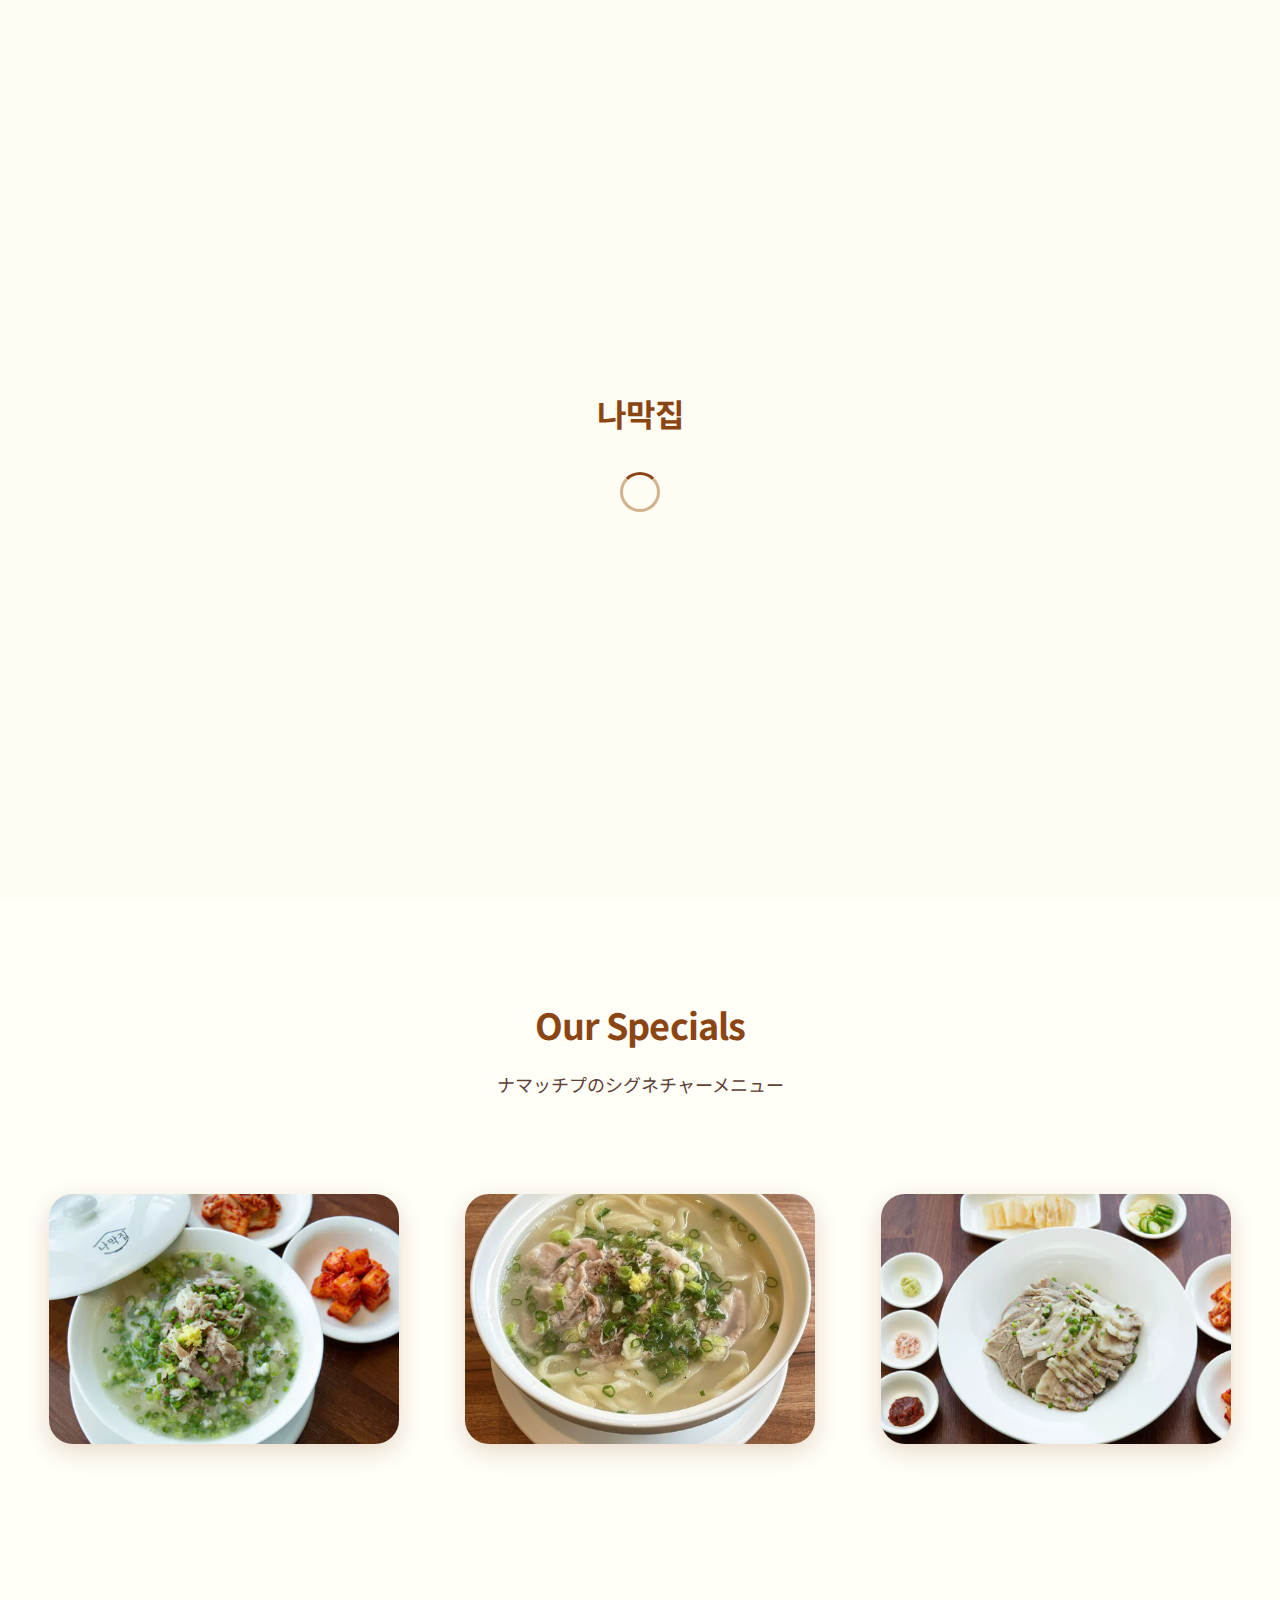
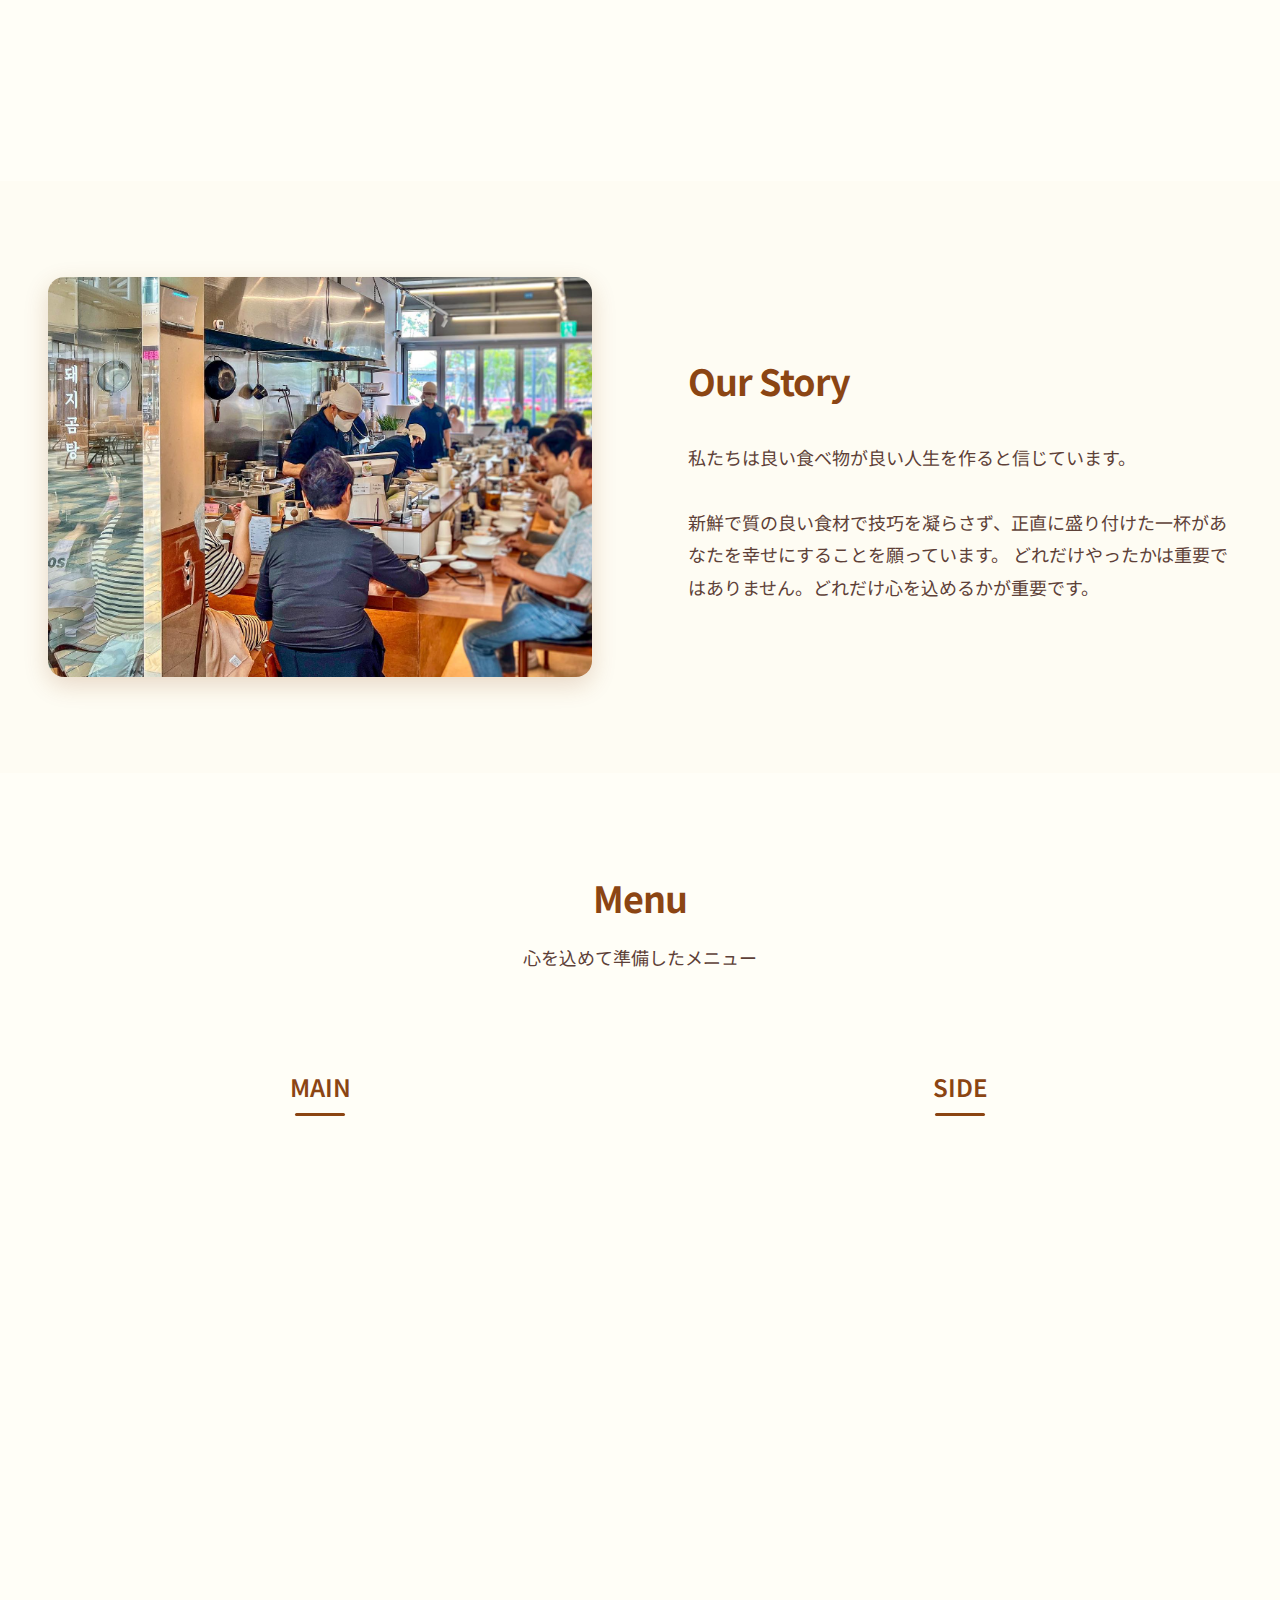
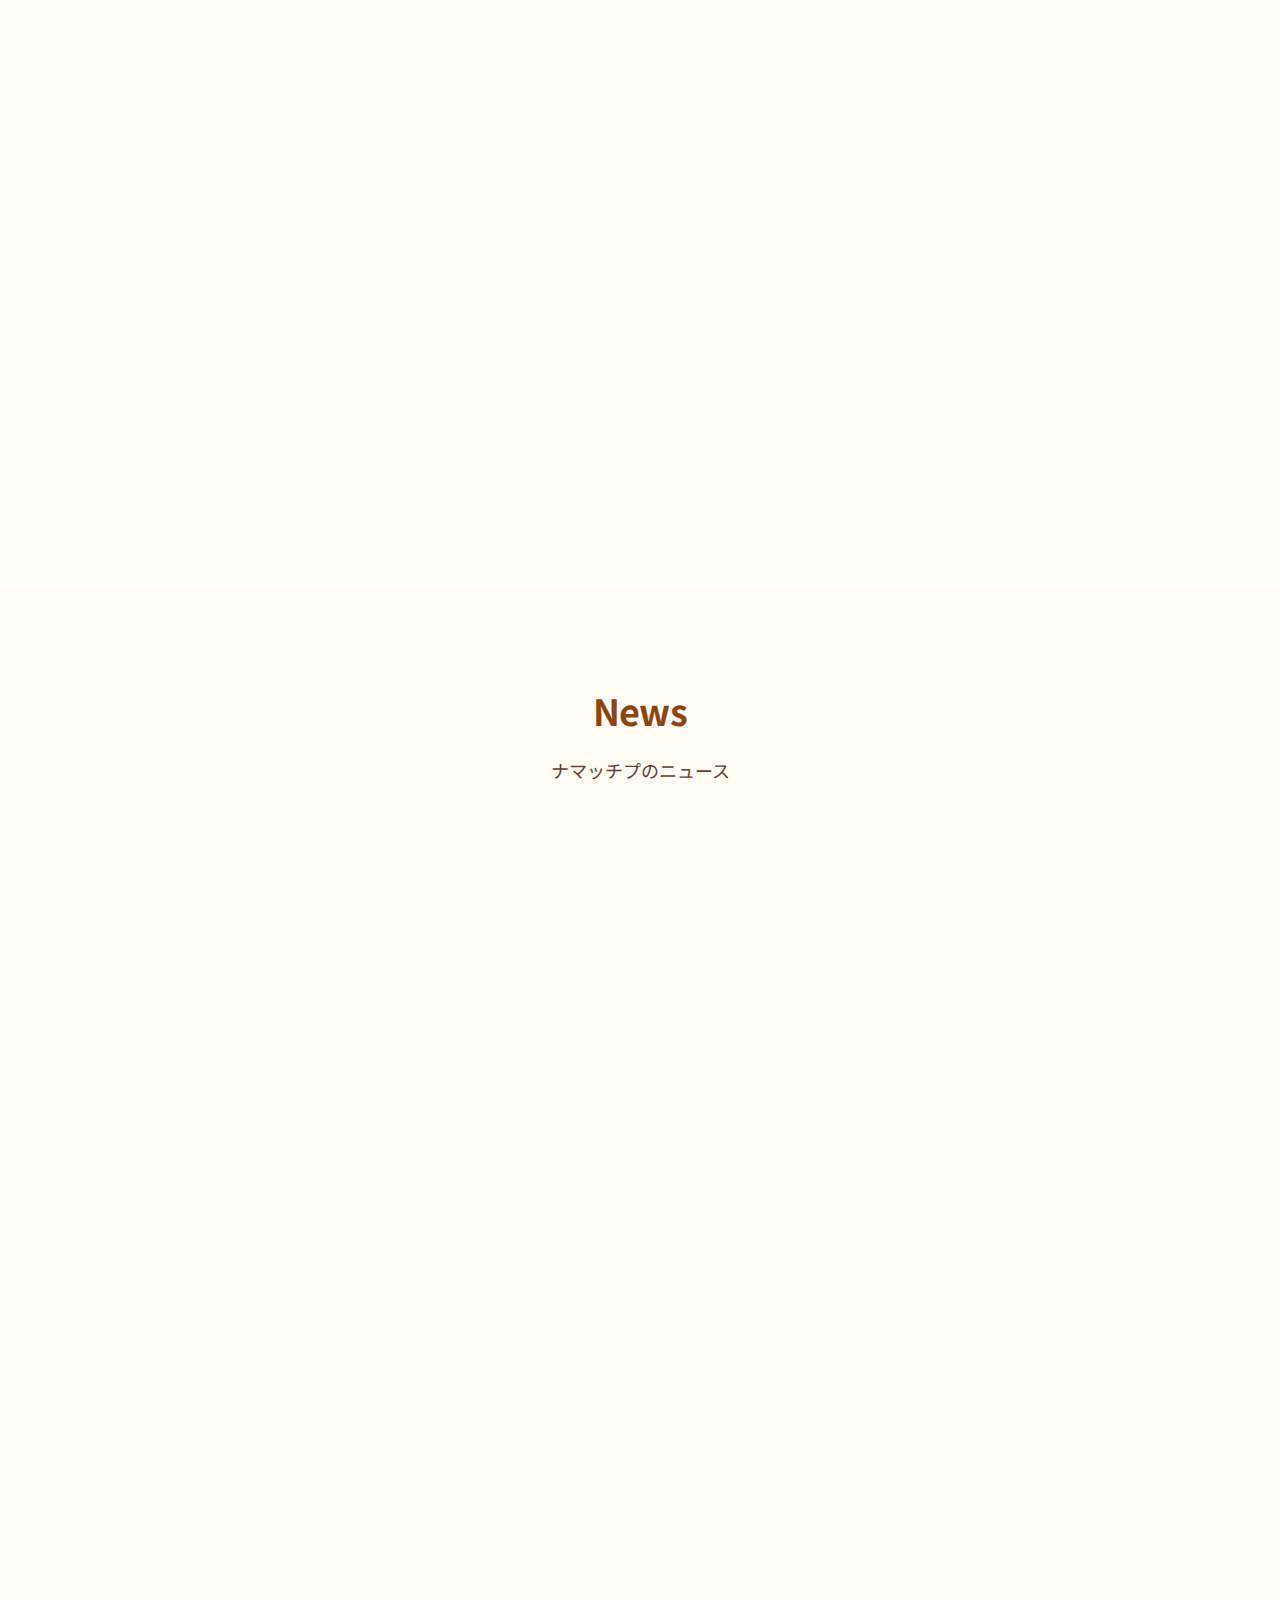
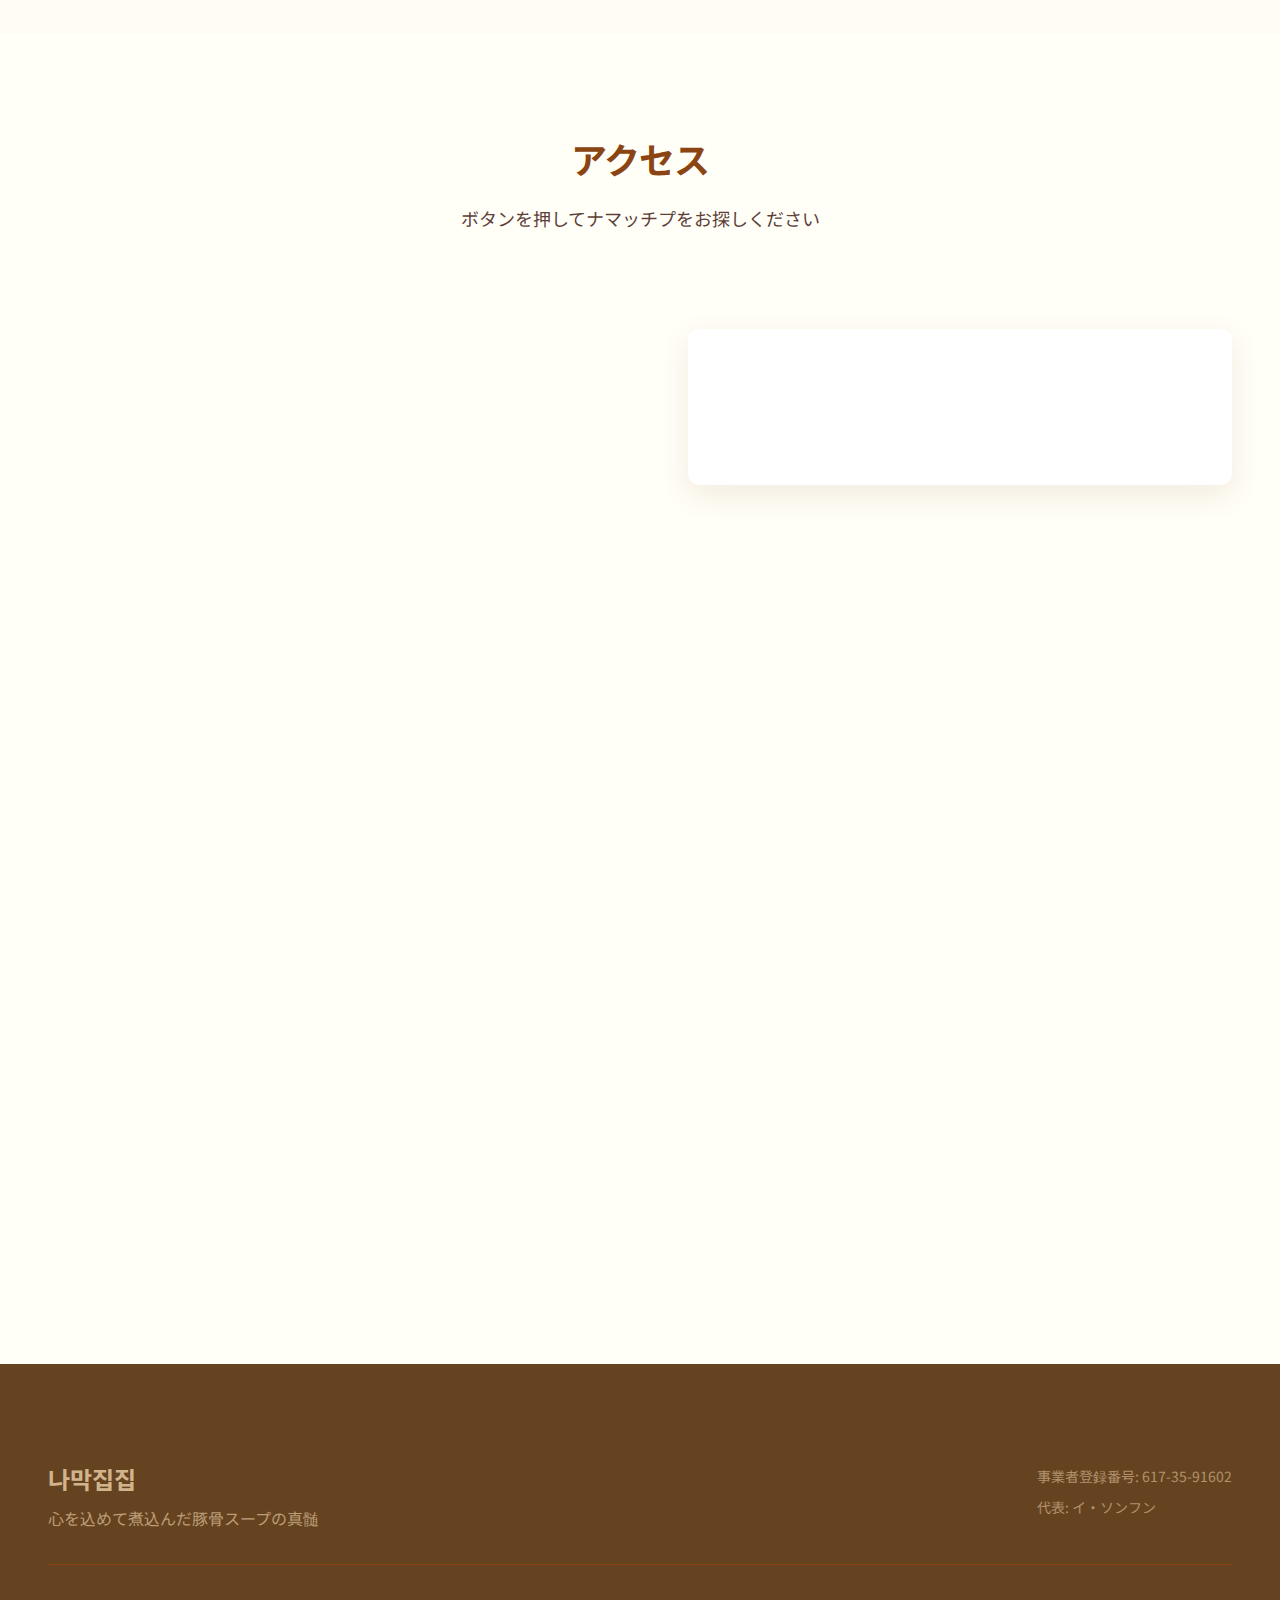
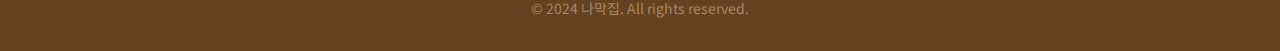
<file: indexja.html>
<!DOCTYPE html>
<html lang="ja">
<head>
    <meta charset="UTF-8">
    <meta name="viewport" content="width=device-width, initial-scale=1.0">
    <title>ナマッチプ - 釜山豚骨スープ専門店</title>
    <meta name="description" content="釜山豚骨スープ専門店ナマッチプ。ミシュランガイド選定店で心を込めて煮込んだ豚骨スープをお楽しみください。">
    
    <!-- キャッシュ防止 -->
    <meta http-equiv="Cache-Control" content="no-cache, no-store, must-revalidate">
    <meta http-equiv="Pragma" content="no-cache">
    <meta http-equiv="Expires" content="0">
    
    <!-- カカオトークアプリ内ブラウザキャッシュ防止 -->
    <meta http-equiv="X-UA-Compatible" content="IE=edge">
    
    <script>
        // 動的タイムスタンプでCSSキャッシュ防止
        document.write('<link rel="stylesheet" href="styles.css?v=' + new Date().getTime() + '">');
    </script>
    <noscript>
        <link rel="stylesheet" href="styles.css?v=1.0">
    </noscript>
    <link rel="preconnect" href="https://fonts.googleapis.com">
    <link rel="preconnect" href="https://fonts.gstatic.com" crossorigin>
    <link href="https://fonts.googleapis.com/css2?family=Noto+Sans+KR:wght@300;400;500;700&display=swap" rel="stylesheet">
    <link rel="stylesheet" href="https://cdnjs.cloudflare.com/ajax/libs/font-awesome/6.4.0/css/all.min.css">
    
    <script>
        // ページ読み込み時にキャッシュ強制削除
        if (window.performance && window.performance.navigation.type === window.performance.navigation.TYPE_BACK_FORWARD) {
            location.reload(true);
        }
    </script>
    <link rel="manifest" href="manifest.json">
    <meta name="theme-color" content="#8B4513">
    <meta name="apple-mobile-web-app-capable" content="yes">
    <meta name="apple-mobile-web-app-status-bar-style" content="default">
    <meta name="apple-mobile-web-app-title" content="ナマッチプ">
    <link rel="apple-touch-icon" href="icons/icon-192x192.png">
</head>
<body>
    <!-- Navigation -->
    <nav class="navbar">
        <div class="nav-container">
            <a href="https://www.instagram.com/namakzip/" target="_blank" rel="noopener noreferrer" class="instagram-link">
                <i class="fab fa-instagram"></i>
            </a>
            <ul class="nav-menu">
                <li class="nav-item">
                    <a href="#specials" class="nav-link">スペシャル</a>
                </li>
                <li class="nav-item">
                    <a href="#story" class="nav-link">ストーリー</a>
                </li>
                <li class="nav-item">
                    <a href="#menu" class="nav-link">メニュー</a>
                </li>
                <li class="nav-item">
                    <a href="#news" class="nav-link">ニュース</a>
                </li>
                <li class="nav-item">
                    <a href="#contact" class="nav-link">アクセス</a>
                </li>
            </ul>
            <div class="nav-right">
                <div class="language-selector">
                    <div class="language-dropdown">
                        <button class="language-btn">
                            <span class="current-lang">LANG</span>
                            <i class="fas fa-chevron-down"></i>
                        </button>
                        <div class="language-menu">
                            <a href="index.html" class="language-option">
                                <span class="lang-flag">한</span>
                            </a>
                            <a href="indexen.html" class="language-option">
                                <span class="lang-flag">EN</span>
                            </a>
                            <a href="indexja.html" class="language-option active">
                                <span class="lang-flag">日</span>
                            </a>
                            <a href="indexzh-Hans.html" class="language-option">
                                <span class="lang-flag">简</span>
                            </a>
                            <a href="indexzh-Hant.html" class="language-option">
                                <span class="lang-flag">繁</span>
                            </a>
                        </div>
                    </div>
                </div>
            </div>
            <div class="hamburger">
                <span class="bar"></span>
                <span class="bar"></span>
                <span class="bar"></span>
            </div>
        </div>
    </nav>

    <!-- Hero Section -->
    <section class="hero">
        <div class="hero-content">
            <div class="hero-text">
                <h1 class="hero-title">
                    <img src="img/logos.png" alt="ナマッチプ" class="hero-logo">
                </h1>
                <p class="hero-subtitle">釜山の伝統豚骨スープ</p>
                <p class="hero-description">ミシュランガイド選定店で味わう<br>釜山の伝統的な豚骨スープ</p>
                <div class="hero-buttons">
                    <a href="#menu" class="btn btn-primary">メニューを見る</a>
                    <a href="#contact" class="btn btn-secondary">アクセス</a>
                </div>
            </div>
            <div class="hero-image">
                <div class="image-placeholder">
                    <img src="img/ba.jpg" alt="ナマッチプ料理" />
                </div>
            </div>
        </div>
        <div class="scroll-indicator">
            <div class="scroll-arrow"></div>
        </div>
    </section>

    <!-- Specials Section -->
    <section id="specials" class="specials">
        <div class="container">
            <div class="section-header">
                <h2 class="section-title">Our Specials</h2>
                <p class="section-subtitle">ナマッチプのシグネチャーメニュー</p>
            </div>
            <div class="specials-grid">
                <div class="special-item">
                    <div class="special-image">
                        <img src="img/Beef_soup.png" alt="豚骨スープ" />
                    </div>
                    <div class="special-card">
                        <h3>豚骨スープ</h3>
                        <p>野菜出汁をベースに昆布と煮干しを加えて取った出汁と豚骨スープをブレンドして作ったナマッチプのシグネチャースープ。豚肩肉を煮込み低温熟成した後、薄くスライスしてトッピング</p>
                    </div>
                </div>
                <div class="special-item">
                    <div class="special-image">
                        <img src="img/Meat_noodle.jpeg" alt="肉入りカルグクス" />
                    </div>
                    <div class="special-card">
                        <h3>肉入りカルグクス</h3>
                        <p>豚骨スープのご飯の代わりに韓国の伝統麺カルグクスを茹で、豚肩肉を煮込み低温熟成した後、薄くスライスしてトッピング</p>
                    </div>
                </div>
                <div class="special-item">
                    <div class="special-image">
                        <img src="img/boiled_pork.png" alt="茹で豚" />
                    </div>
                    <div class="special-card">
                        <h3>茹で豚</h3>
                        <p>品質の良い豚肉の様々な部位を毎日当日消費を原則として茹でたメニュー</p>
                    </div>
                </div>
            </div>
        </div>
    </section>

    <!-- Story Section -->
    <section id="story" class="story">
        <div class="container">
            <div class="story-content">
                <div class="story-image">
                    <img src="img/our_story.png" alt="ナマッチプのストーリー" />
                </div>
                <div class="story-text">
                    <h2 class="section-title">Our Story</h2>
                    <p class="story-description">
                        私たちは良い食べ物が良い人生を作ると信じています。<br><br>
                        新鮮で質の良い食材で技巧を凝らさず、正直に盛り付けた一杯があなたを幸せにすることを願っています。
                        どれだけやったかは重要ではありません。どれだけ心を込めるかが重要です。
                    </p>
                </div>
            </div>
        </div>
    </section>

    <!-- Menu Section -->
    <section id="menu" class="menu">
        <div class="container">
            <div class="section-header">
                <h2 class="section-title">Menu</h2>
                <p class="section-subtitle">心を込めて準備したメニュー</p>
            </div>
            <div class="menu-categories">
                <div class="menu-category">
                    <h3>MAIN</h3>
                    <div class="menu-items">
                        <div class="menu-item">
                            <div class="item-info">
                                <h4>豚骨スープ<br>돼지곰탕</h4>
                                <p>90%野菜出汁と豚骨をブレンドして作った澄んだ豚骨スープ</p>
                            </div>
                        </div>
                        <div class="menu-item">
                            <div class="item-info">
                                <h4>特選豚骨スープ<br>(특)돼지곰탕</h4>
                                <p>肉の量が2倍入った、肉だけでもお腹いっぱいになる澄んだ豚骨スープ</p>
                            </div>
                        </div>
                        <div class="menu-item">
                            <div class="item-info">
                                <h4>肉入りカルグクス<br>고기칼국수</h4>
                                <p>生麺カルグクスを入れて煮込んだ豚骨スープ</p>
                            </div>
                        </div>
                        <div class="menu-item">
                            <div class="item-info">
                                <h4>カルグクス<br>칼국수</h4>
                                <p>秘伝の出汁と炒めた韓牛を入れた生麺カルグクス</p>
                            </div>
                        </div>
                        <div class="menu-item">
                            <div class="item-info">
                                <h4>茹で豚<br>수육</h4>
                                <p>当日茹でた柔らかくしっとりとした茹で豚</p>
                            </div>
                        </div>
                        <div class="menu-item">
                            <div class="item-info">
                                <h4>サムギョプサル焼き<br>삼겹구이</h4>
                                <p>丸ごとのニンニクと一緒に焼いたサムギョプサル</p>
                            </div>
                        </div>
                    </div>
                </div>
                <div class="menu-category">
                    <h3>SIDE</h3>
                    <div class="menu-items">
                        <div class="menu-item">
                            <div class="item-info">
                                <h4>茹で豚お試し<br>맛보기 수육</h4>
                                <p>当日茹でた柔らかくしっとりとした茹で豚</p>
                            </div>
                        </div>
                        <div class="menu-item">
                            <div class="item-info">
                                <h4>韓牛おにぎり<br>한우 주먹밥</h4>
                                <p>炒めた韓牛を入れて作ったおにぎり</p>
                            </div>
                        </div>
                        <div class="menu-item">
                            <div class="item-info">
                                <h4>手作り水餃子<br>수제 물만두</h4>
                                <p>機械ではなく手で作った水餃子</p>
                            </div>
                        </div>
                        <div class="menu-item">
                            <div class="item-info">
                                <h4>伝統酒グラス酒<br>전통주 잔술</h4>
                                <p>梅酒 / 朝鮮酒造社、一杯ずつ味わう韓国の清酒</p>
                            </div>
                        </div>
                        <div class="menu-item">
                            <div class="item-info">
                                <h4>清酒・薬酒<br>청•약주</h4>
                                <p>雲巌24 | 常圧蒸留で固有の味と香りをそのまま<br>独島焼酎 | 韓国米と鬱陵島海洋深層水で作られた焼酎</p>
                            </div>
                        </div>
                    </div>
                </div>
            </div>
        </div>
    </section>

    <!-- News Section -->
    <section id="news" class="news">
        <div class="container">
            <div class="section-header">
                <h2 class="section-title">News</h2>
                <p class="section-subtitle">ナマッチプのニュース</p>
            </div>
            <div class="news-content">
                <div class="news-card">
                    <div class="news-badges-container">
                        <div class="news-badge">
                            <i class="fas fa-award"></i>
                            <span>ミシュランガイド</span>
                        </div>
                        <div class="year-badge">2024</div>
                        <div class="year-badge">2025</div>
                    </div>
                    <h3>ミシュランガイド選定レストラン</h3>
                    <p>ナマッチプがミシュランガイド選定レストランに2年連続で選ばれました。ナマッチプを訪れ愛してくださるすべてのお客様に感謝し、より良い味とサービスを提供してまいります。</p>
                    <div class="news-quote">
                        <blockquote>
                            "釜山は豚クッパの都市らしく、クッパのスタイルも多様です。豚クッパ固有の味を維持しながらも、お店ごとにスープを取る方法を少しずつ変えているのが特徴です。ナマッチプは肉の出汁における野菜出汁の比率を高め、濃厚な味よりも軽くてさっぱりとしたスープの味を楽しむことができます。"
                        </blockquote>
                        <cite>- ミシュランガイド</cite>
                    </div>
                </div>
            </div>
        </div>
    </section>

    <!-- Contact Section -->
    <section id="contact" class="contact">
        <div class="container">
            <div class="section-header">
                <h2 class="section-title">アクセス</h2>
                <p class="section-subtitle">ボタンを押してナマッチプをお探しください</p>
            </div>
            <div class="contact-content">
                <div class="contact-info">
                    <div class="contact-item location-item active" data-location="1">
                        <div class="contact-icon">
                            <i class="fas fa-map-marker-alt"></i>
                        </div>
                        <div class="contact-details">
                            <h4>1号店</h4>
                            <p>釜山 南区 分浦路 145<br>スクエア棟 1階 1068号</p>
                        </div>
                    </div>
                    <div class="contact-item location-item" data-location="2">
                        <div class="contact-icon">
                            <i class="fas fa-map-marker-alt"></i>
                        </div>
                        <div class="contact-details">
                            <h4>2号店</h4>
                            <p>釜山 水営区 民楽水辺路17番ギル 36<br>タワー・ザ・モスト広安 101号</p>
                        </div>
                    </div>
                    <div class="contact-item location-item" data-location="3">
                        <div class="contact-icon">
                            <i class="fas fa-map-marker-alt"></i>
                        </div>
                        <div class="contact-details">
                            <h4>3号店</h4>
                            <p>釜山広域市 海雲台区 海雲台海辺路 163<br>商店棟 109号（佑洞、現代ベネシティアパート）</p>
                        </div>
                    </div>
                    <div class="contact-item contact-phone">
                        <div class="contact-icon">
                            <i class="fas fa-phone"></i>
                        </div>
                        <div class="contact-details">
                            <h4>電話番号</h4>
                            <p>龍湖店: 051-746-4882<br>広安民楽店: 051-757-4882<br>マリンシティ店: 051-747-4882</p>
                        </div>
                    </div>
                    <div class="contact-item contact-hours">
                        <div class="contact-icon">
                            <i class="fas fa-clock"></i>
                        </div>
                        <div class="contact-details">
                            <h4>営業時間</h4>
                            <p>毎週月曜日: 定休日 (3号店)<br>
                            月～日: 11:30 - 20:30 (1～2号店)<br>
                            ブレイクタイム: 15:00 - 17:00</p>
                        </div>
                    </div>
                </div>
                <div class="contact-map">
                    <iframe id="google-map" 
                        src="https://www.google.com/maps/embed?pb=!1m18!1m12!1m3!1d3264.048!2d129.111874!3d35.1346177!2m3!1f0!2f0!3f0!3m2!1i1024!2i768!4f13.1!3m3!1m2!1s0x3568edd6cffca979:0x5fe1cbbb1e6ac560!2z64KY66ek7KeR!5e0!3m2!1sko!2skr!4v1234567890123!5m2!1sko!2skr"
                        width="100%" 
                        height="100%" 
                        style="border:0;" 
                        allowfullscreen="" 
                        loading="lazy" 
                        referrerpolicy="no-referrer-when-downgrade">
                    </iframe>
                </div>
            </div>
        </div>
    </section>

    <!-- Footer -->
    <footer class="footer">
        <div class="container">
            <div class="footer-content">
                <div class="footer-info">
                    <h3>나막집집</h3>
                    <p>心を込めて煮込んだ豚骨スープの真髄</p>
                </div>
                <div class="footer-details">
                    <p>事業者登録番号: 617-35-91602</p>
                    <p>代表: イ・ソンフン</p>
                </div>
            </div>
            <div class="footer-bottom">
                <p>&copy; 2024 나막집. All rights reserved.</p>
            </div>
        </div>
    </footer>

    <script src="script.js"></script>
</body>
</html>
</file>
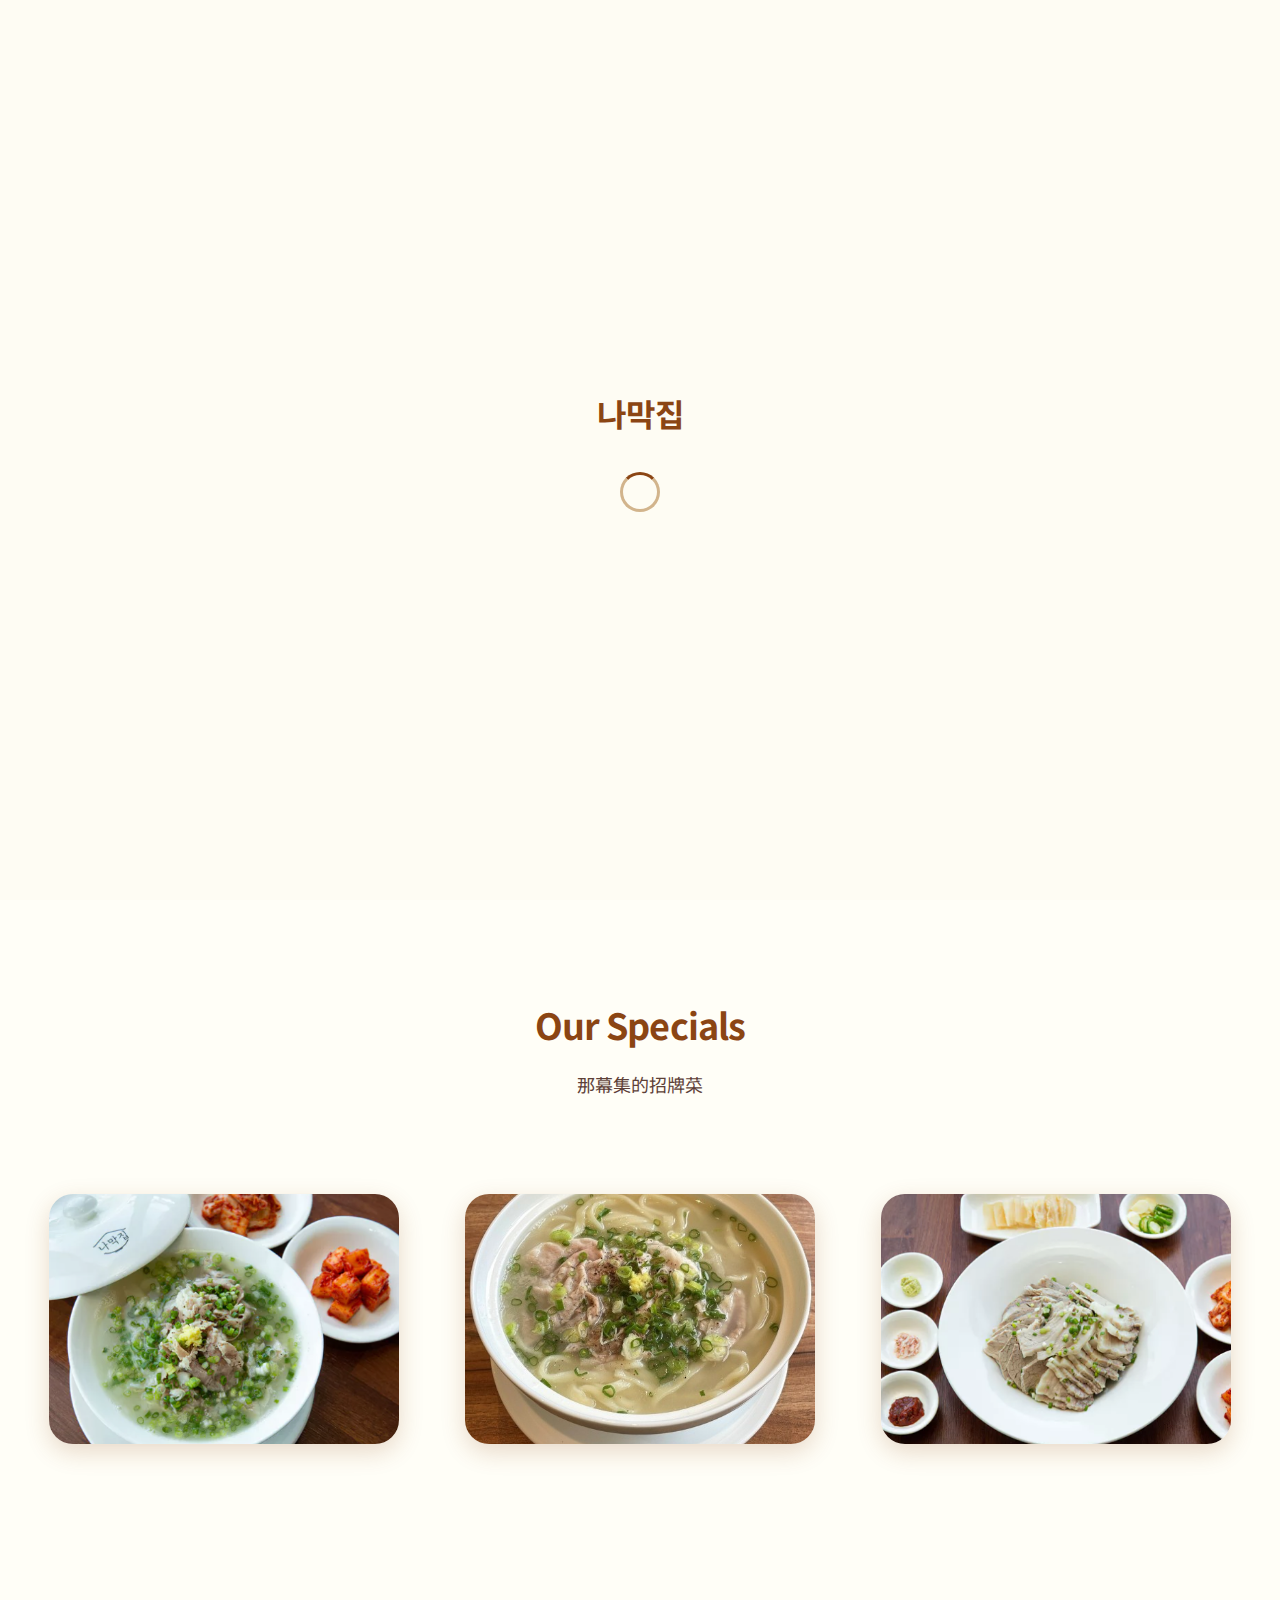
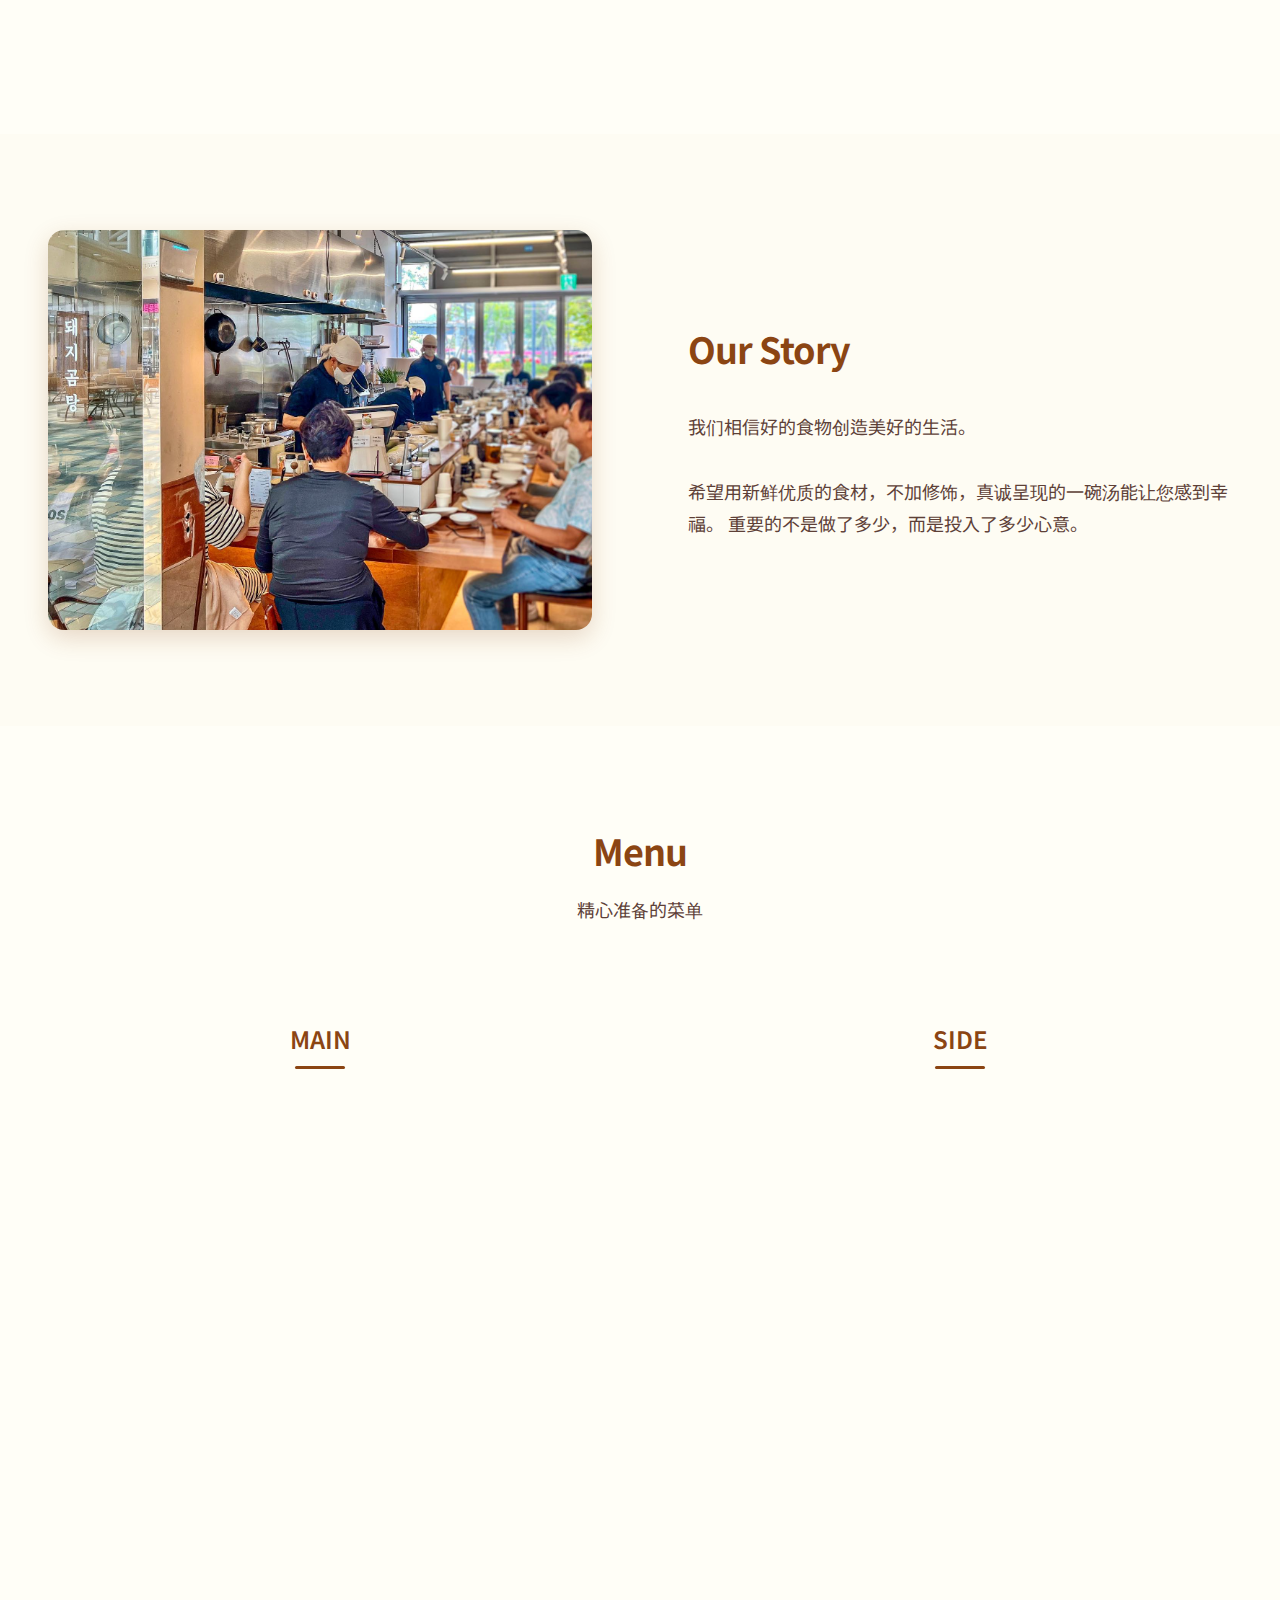
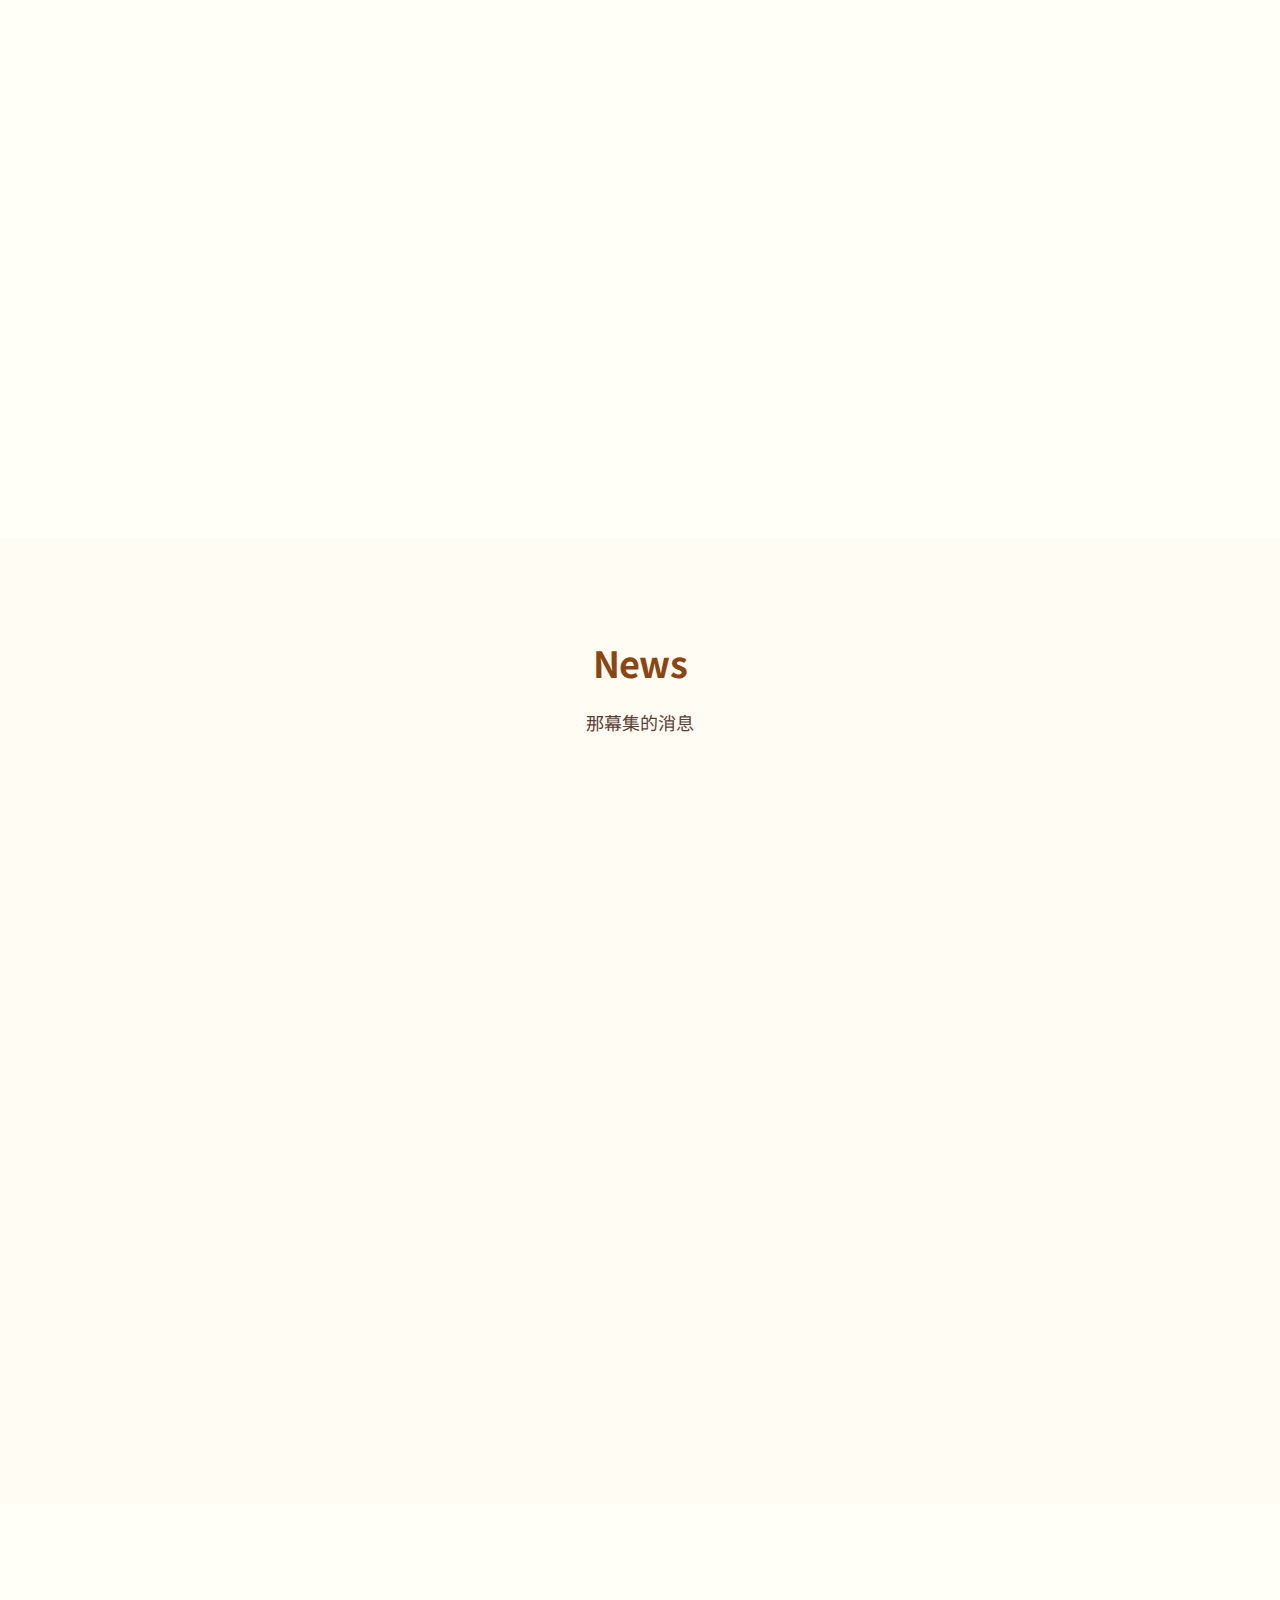
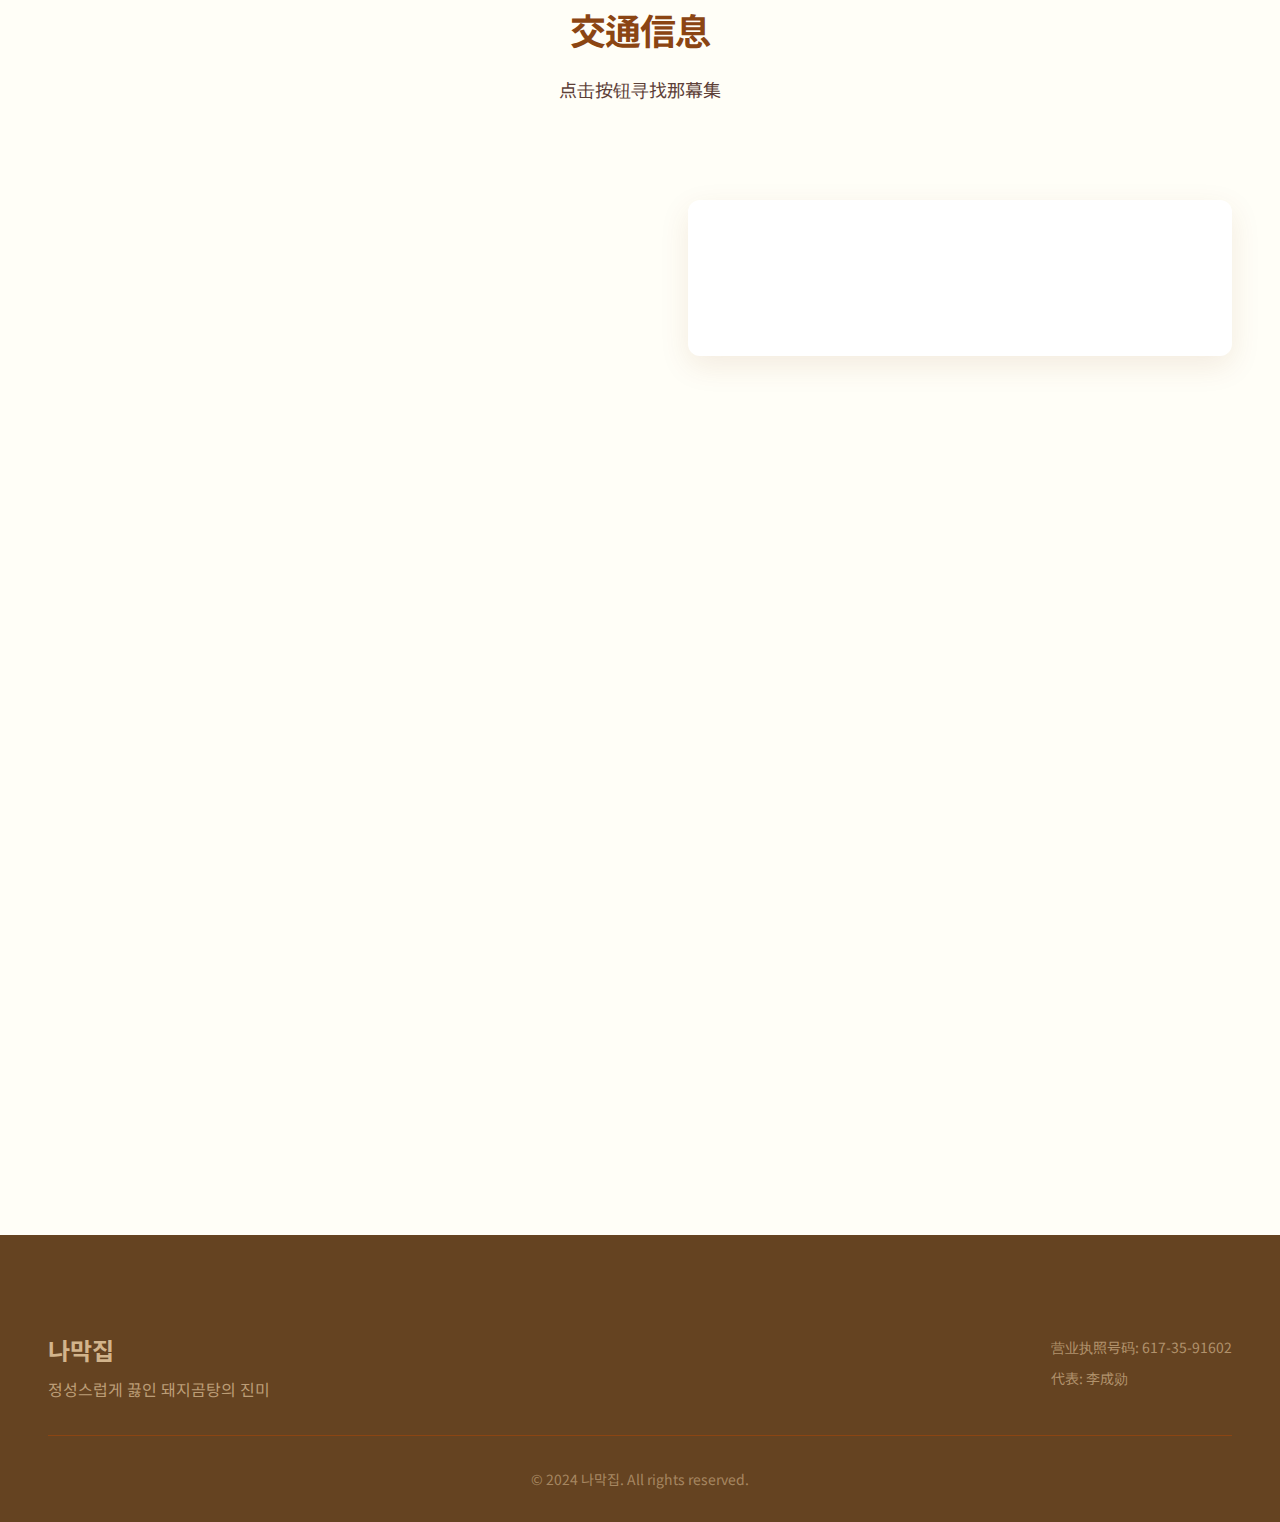
<file: indexzh-Hans.html>
<!DOCTYPE html>
<html lang="zh-Hans">
<head>
    <meta charset="UTF-8">
    <meta name="viewport" content="width=device-width, initial-scale=1.0">
    <title>那幕集 - 釜山猪骨汤专门店</title>
    <meta name="description" content="釜山猪骨汤专门店那幕集。在米其林指南选定餐厅品尝精心熬制的猪骨汤。">
    
    <!-- 防止缓存 -->
    <meta http-equiv="Cache-Control" content="no-cache, no-store, must-revalidate">
    <meta http-equiv="Pragma" content="no-cache">
    <meta http-equiv="Expires" content="0">
    
    <!-- 防止KakaoTalk应用内浏览器缓存 -->
    <meta http-equiv="X-UA-Compatible" content="IE=edge">
    
    <script>
        // 动态时间戳防止CSS缓存
        document.write('<link rel="stylesheet" href="styles.css?v=' + new Date().getTime() + '">');
    </script>
    <noscript>
        <link rel="stylesheet" href="styles.css?v=1.0">
    </noscript>
    <link rel="preconnect" href="https://fonts.googleapis.com">
    <link rel="preconnect" href="https://fonts.gstatic.com" crossorigin>
    <link href="https://fonts.googleapis.com/css2?family=Noto+Sans+KR:wght@300;400;500;700&display=swap" rel="stylesheet">
    <link rel="stylesheet" href="https://cdnjs.cloudflare.com/ajax/libs/font-awesome/6.4.0/css/all.min.css">
    
    <script>
        // 页面加载时强制清除缓存
        if (window.performance && window.performance.navigation.type === window.performance.navigation.TYPE_BACK_FORWARD) {
            location.reload(true);
        }
    </script>
    <link rel="manifest" href="manifest.json">
    <meta name="theme-color" content="#8B4513">
    <meta name="apple-mobile-web-app-capable" content="yes">
    <meta name="apple-mobile-web-app-status-bar-style" content="default">
    <meta name="apple-mobile-web-app-title" content="那幕集">
    <link rel="apple-touch-icon" href="icons/icon-192x192.png">
</head>
<body>
    <!-- Navigation -->
    <nav class="navbar">
        <div class="nav-container">
            <a href="https://www.instagram.com/namakzip/" target="_blank" rel="noopener noreferrer" class="instagram-link">
                <i class="fab fa-instagram"></i>
            </a>
            <ul class="nav-menu">
                <li class="nav-item">
                    <a href="#specials" class="nav-link">特色菜</a>
                </li>
                <li class="nav-item">
                    <a href="#story" class="nav-link">故事</a>
                </li>
                <li class="nav-item">
                    <a href="#menu" class="nav-link">菜单</a>
                </li>
                <li class="nav-item">
                    <a href="#news" class="nav-link">新闻</a>
                </li>
                <li class="nav-item">
                    <a href="#contact" class="nav-link">联系方式</a>
                </li>
            </ul>
            <div class="nav-right">
                <div class="language-selector">
                    <div class="language-dropdown">
                        <button class="language-btn">
                            <span class="current-lang">LANG</span>
                            <i class="fas fa-chevron-down"></i>
                        </button>
                        <div class="language-menu">
                            <a href="index.html" class="language-option">
                                <span class="lang-flag">한</span>
                            </a>
                            <a href="indexen.html" class="language-option">
                                <span class="lang-flag">EN</span>
                            </a>
                            <a href="indexja.html" class="language-option">
                                <span class="lang-flag">日</span>
                            </a>
                            <a href="indexzh-Hans.html" class="language-option active">
                                <span class="lang-flag">简</span>
                            </a>
                            <a href="indexzh-Hant.html" class="language-option">
                                <span class="lang-flag">繁</span>
                            </a>
                        </div>
                    </div>
                </div>
            </div>
            <div class="hamburger">
                <span class="bar"></span>
                <span class="bar"></span>
                <span class="bar"></span>
            </div>
        </div>
    </nav>

    <!-- Hero Section -->
    <section class="hero">
        <div class="hero-content">
            <div class="hero-text">
                <h1 class="hero-title">
                    <img src="img/logos.png" alt="那幕集" class="hero-logo">
                </h1>
                <p class="hero-subtitle">釜山传统猪骨汤</p>
                <p class="hero-description">在米其林指南选定餐厅<br>品尝釜山的传统猪骨汤</p>
                <div class="hero-buttons">
                    <a href="#menu" class="btn btn-primary">查看菜单</a>
                    <a href="#contact" class="btn btn-secondary">交通信息</a>
                </div>
            </div>
            <div class="hero-image">
                <div class="image-placeholder">
                    <img src="img/ba.jpg" alt="那幕集美食" />
                </div>
            </div>
        </div>
        <div class="scroll-indicator">
            <div class="scroll-arrow"></div>
        </div>
    </section>

    <!-- Specials Section -->
    <section id="specials" class="specials">
        <div class="container">
            <div class="section-header">
                <h2 class="section-title">Our Specials</h2>
                <p class="section-subtitle">那幕集的招牌菜</p>
            </div>
            <div class="specials-grid">
                <div class="special-item">
                    <div class="special-image">
                        <img src="img/Beef_soup.png" alt="猪骨汤" />
                    </div>
                    <div class="special-card">
                        <h3>猪骨汤</h3>
                        <p>以蔬菜高汤为基底，加入海带和鱼干熬制的高汤与猪骨高汤混合而成的那幕集招牌汤底，配上煮熟后低温熟成切片的猪前腿肉</p>
                    </div>
                </div>
                <div class="special-item">
                    <div class="special-image">
                        <img src="img/Meat_noodle.jpeg" alt="肉片刀削面" />
                    </div>
                    <div class="special-card">
                        <h3>肉片刀削面</h3>
                        <p>以韩国传统刀削面代替米饭的猪骨汤，配上煮熟后低温熟成切片的猪前腿肉</p>
                    </div>
                </div>
                <div class="special-item">
                    <div class="special-image">
                        <img src="img/boiled_pork.png" alt="白切肉" />
                    </div>
                    <div class="special-card">
                        <h3>白切肉</h3>
                        <p>使用优质猪肉的多种部位，坚持每日现煮当日售完的菜品</p>
                    </div>
                </div>
            </div>
        </div>
    </section>

    <!-- Story Section -->
    <section id="story" class="story">
        <div class="container">
            <div class="story-content">
                <div class="story-image">
                    <img src="img/our_story.png" alt="那幕集故事" />
                </div>
                <div class="story-text">
                    <h2 class="section-title">Our Story</h2>
                    <p class="story-description">
                        我们相信好的食物创造美好的生活。<br><br>
                        希望用新鲜优质的食材，不加修饰，真诚呈现的一碗汤能让您感到幸福。
                        重要的不是做了多少，而是投入了多少心意。
                    </p>
                </div>
            </div>
        </div>
    </section>

    <!-- Menu Section -->
    <section id="menu" class="menu">
        <div class="container">
            <div class="section-header">
                <h2 class="section-title">Menu</h2>
                <p class="section-subtitle">精心准备的菜单</p>
            </div>
            <div class="menu-categories">
                <div class="menu-category">
                    <h3>MAIN</h3>
                    <div class="menu-items">
                        <div class="menu-item">
                            <div class="item-info">
                                <h4>猪骨汤<br>돼지곰탕</h4>
                                <p>90%蔬菜高汤与猪骨混合熬制的清澈猪骨汤</p>
                            </div>
                        </div>
                        <div class="menu-item">
                            <div class="item-info">
                                <h4>特级猪骨汤<br>(특)돼지곰탕</h4>
                                <p>肉量加倍，光吃肉就能饱足的清澈猪骨汤</p>
                            </div>
                        </div>
                        <div class="menu-item">
                            <div class="item-info">
                                <h4>肉片刀削面<br>고기칼국수</h4>
                                <p>加入新鲜刀削面煮制的猪骨汤</p>
                            </div>
                        </div>
                        <div class="menu-item">
                            <div class="item-info">
                                <h4>刀削面<br>칼국수</h4>
                                <p>加入秘制高汤和炒制韩牛的新鲜刀削面</p>
                            </div>
                        </div>
                        <div class="menu-item">
                            <div class="item-info">
                                <h4>白切肉<br>수육</h4>
                                <p>当日煮制，柔软湿润的白切肉</p>
                            </div>
                        </div>
                        <div class="menu-item">
                            <div class="item-info">
                                <h4>烤五花肉<br>삼겹구이</h4>
                                <p>与整颗大蒜一起烤制的五花肉</p>
                            </div>
                        </div>
                    </div>
                </div>
                <div class="menu-category">
                    <h3>SIDE</h3>
                    <div class="menu-items">
                        <div class="menu-item">
                            <div class="item-info">
                                <h4>试吃白切肉<br>맛보기 수육</h4>
                                <p>当日煮制，柔软湿润的白切肉</p>
                            </div>
                        </div>
                        <div class="menu-item">
                            <div class="item-info">
                                <h4>韩牛饭团<br>한우 주먹밥</h4>
                                <p>加入炒制韩牛制作的饭团</p>
                            </div>
                        </div>
                        <div class="menu-item">
                            <div class="item-info">
                                <h4>手工水饺<br>수제 물만두</h4>
                                <p>非机器制作，纯手工制作的水饺</p>
                            </div>
                        </div>
                        <div class="menu-item">
                            <div class="item-info">
                                <h4>传统酒小酌<br>전통주 잔술</h4>
                                <p>梅酒 / 朝鲜酒造社，一杯一杯品尝的韩国清酒</p>
                            </div>
                        </div>
                        <div class="menu-item">
                            <div class="item-info">
                                <h4>清酒・药酒<br>청•약주</h4>
                                <p>云岩24 | 常压蒸馏保持原有的味道和香气<br>独岛烧酒 | 使用韩国米和郁陵岛海洋深层水制作的烧酒</p>
                            </div>
                        </div>
                    </div>
                </div>
            </div>
        </div>
    </section>

    <!-- News Section -->
    <section id="news" class="news">
        <div class="container">
            <div class="section-header">
                <h2 class="section-title">News</h2>
                <p class="section-subtitle">那幕集的消息</p>
            </div>
            <div class="news-content">
                <div class="news-card">
                    <div class="news-badges-container">
                        <div class="news-badge">
                            <i class="fas fa-award"></i>
                            <span>米其林指南</span>
                        </div>
                        <div class="year-badge">2024</div>
                        <div class="year-badge">2025</div>
                    </div>
                    <h3>米其林指南选定餐厅</h3>
                    <p>那幕集连续两年入选米其林指南推荐餐厅。我们始终感谢所有光临和喜爱那幕集的顾客，将继续提供更好的美味和服务。</p>
                    <div class="news-quote">
                        <blockquote>
                            "釜山不愧是猪肉汤饭的城市，汤饭的风格也很多样。在保持猪肉汤饭独特风味的同时，每家店熬制汤底的方式都略有不同是其特点。那幕集提高了肉汤中蔬菜高汤的比例，相比浓郁的口味，更能享受到清爽干净的汤头。"
                        </blockquote>
                        <cite>- 米其林指南</cite>
                    </div>
                </div>
            </div>
        </div>
    </section>

    <!-- Contact Section -->
    <section id="contact" class="contact">
        <div class="container">
            <div class="section-header">
                <h2 class="section-title">交通信息</h2>
                <p class="section-subtitle">点击按钮寻找那幕集</p>
            </div>
            <div class="contact-content">
                <div class="contact-info">
                    <div class="contact-item location-item active" data-location="1">
                        <div class="contact-icon">
                            <i class="fas fa-map-marker-alt"></i>
                        </div>
                        <div class="contact-details">
                            <h4>1号店</h4>
                            <p>釜山 南区 分浦路 145<br>Square栋 1楼 1068号</p>
                        </div>
                    </div>
                    <div class="contact-item location-item" data-location="2">
                        <div class="contact-icon">
                            <i class="fas fa-map-marker-alt"></i>
                        </div>
                        <div class="contact-details">
                            <h4>2号店</h4>
                            <p>釜山 水营区 民乐水边路17番街 36<br>Tower The Most广安 101号</p>
                        </div>
                    </div>
                    <div class="contact-item location-item" data-location="3">
                        <div class="contact-icon">
                            <i class="fas fa-map-marker-alt"></i>
                        </div>
                        <div class="contact-details">
                            <h4>3号店</h4>
                            <p>釜山广域市 海云台区 海云台海边路 163<br>商店栋 109号（佑洞、现代Venezia公寓）</p>
                        </div>
                    </div>
                    <div class="contact-item contact-phone">
                        <div class="contact-icon">
                            <i class="fas fa-phone"></i>
                        </div>
                        <div class="contact-details">
                            <h4>电话号码</h4>
                            <p>龙湖店: 051-746-4882<br>广安民乐店: 051-757-4882<br>Marine City店: 051-747-4882</p>
                        </div>
                    </div>
                    <div class="contact-item contact-hours">
                        <div class="contact-icon">
                            <i class="fas fa-clock"></i>
                        </div>
                        <div class="contact-details">
                            <h4>营业时间</h4>
                            <p>每周一: 休息 (3号店)<br>
                            周一～周日: 11:30 - 20:30 (1～2号店)<br>
                            休息时间: 15:00 - 17:00</p>
                        </div>
                    </div>
                </div>
                <div class="contact-map">
                    <iframe id="google-map" 
                        src="https://www.google.com/maps/embed?pb=!1m18!1m12!1m3!1d3264.048!2d129.111874!3d35.1346177!2m3!1f0!2f0!3f0!3m2!1i1024!2i768!4f13.1!3m3!1m2!1s0x3568edd6cffca979:0x5fe1cbbb1e6ac560!2z64KY66ek7KeR!5e0!3m2!1sko!2skr!4v1234567890123!5m2!1sko!2skr"
                        width="100%" 
                        height="100%" 
                        style="border:0;" 
                        allowfullscreen="" 
                        loading="lazy" 
                        referrerpolicy="no-referrer-when-downgrade">
                    </iframe>
                </div>
            </div>
        </div>
    </section>

    <!-- Footer -->
    <footer class="footer">
        <div class="container">
            <div class="footer-content">
                <div class="footer-info">
                    <h3>나막집</h3>
                    <p>정성스럽게 끓인 돼지곰탕의 진미</p>
                </div>
                <div class="footer-details">
                    <p>营业执照号码: 617-35-91602</p>
                    <p>代表: 李成勋</p>
                </div>
            </div>
            <div class="footer-bottom">
                <p>&copy; 2024 나막집. All rights reserved.</p>
            </div>
        </div>
    </footer>

    <script src="script.js"></script>
</body>
</html>
</file>
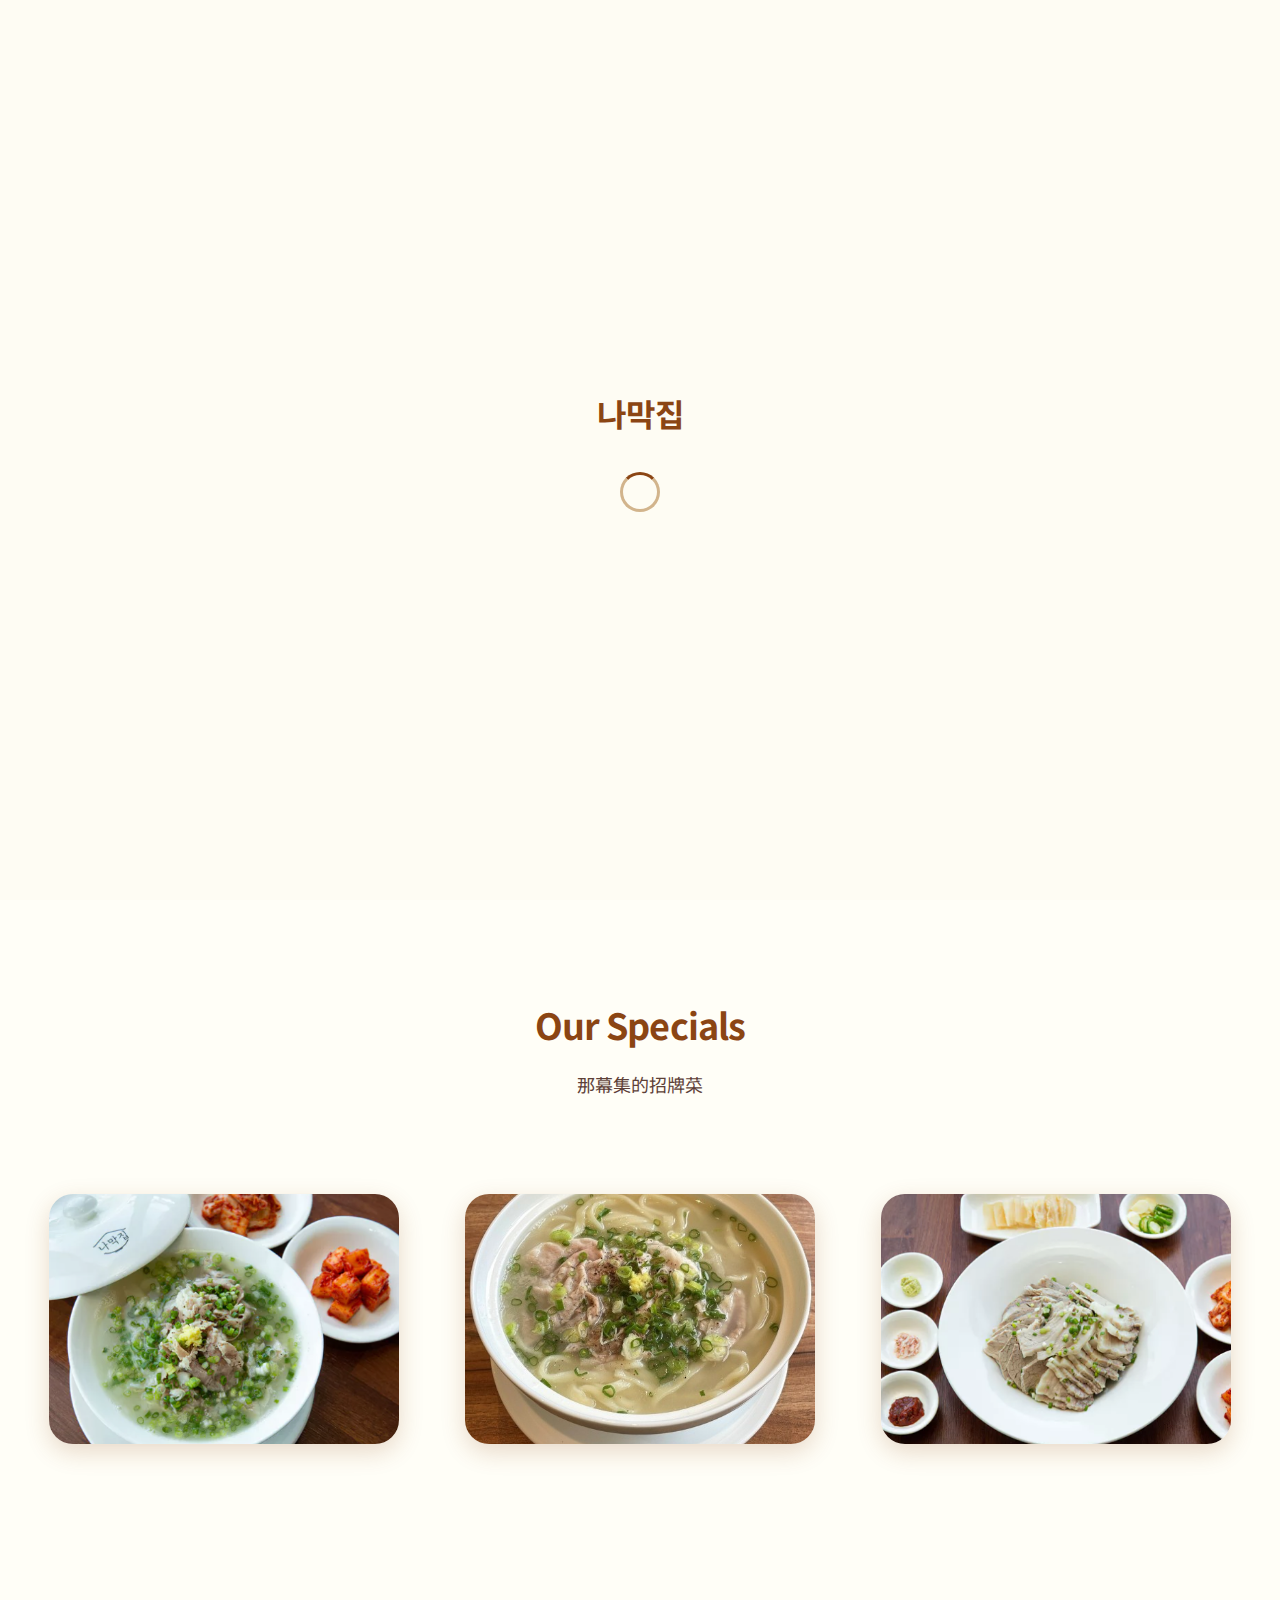
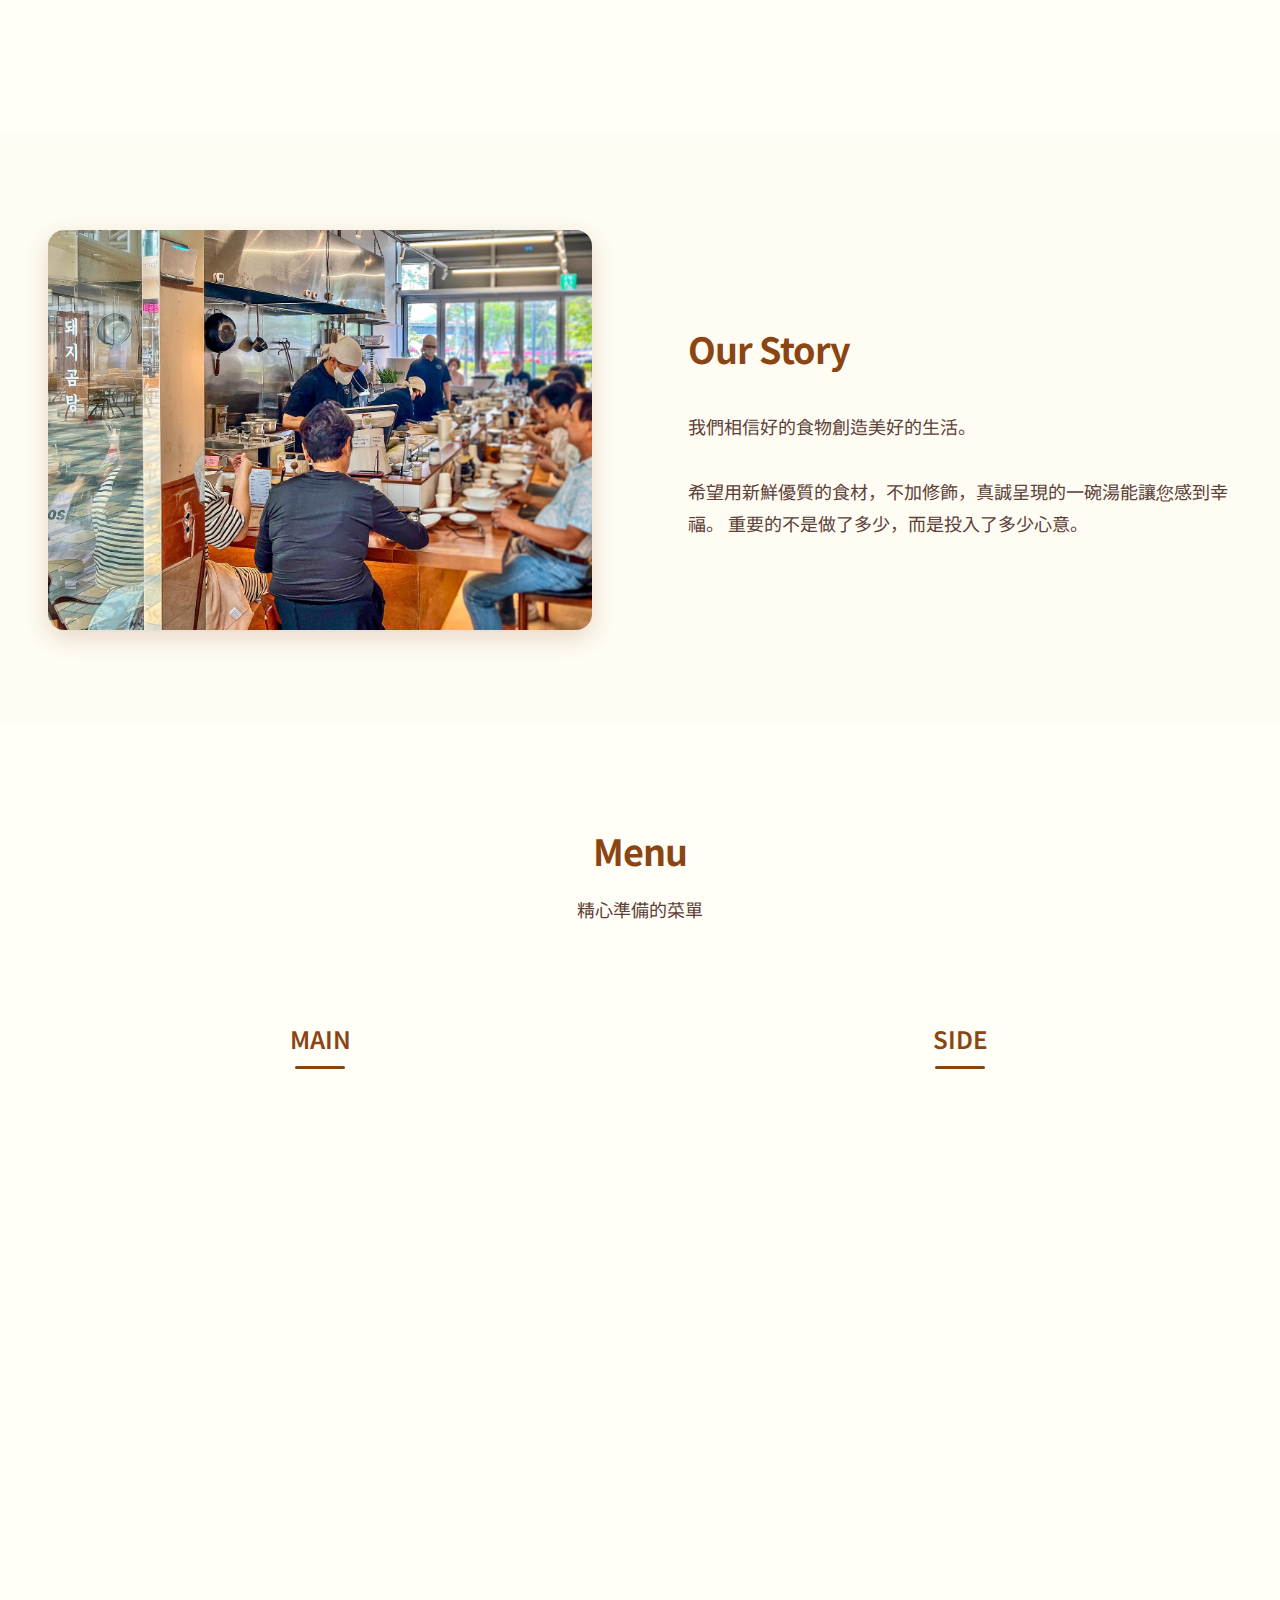
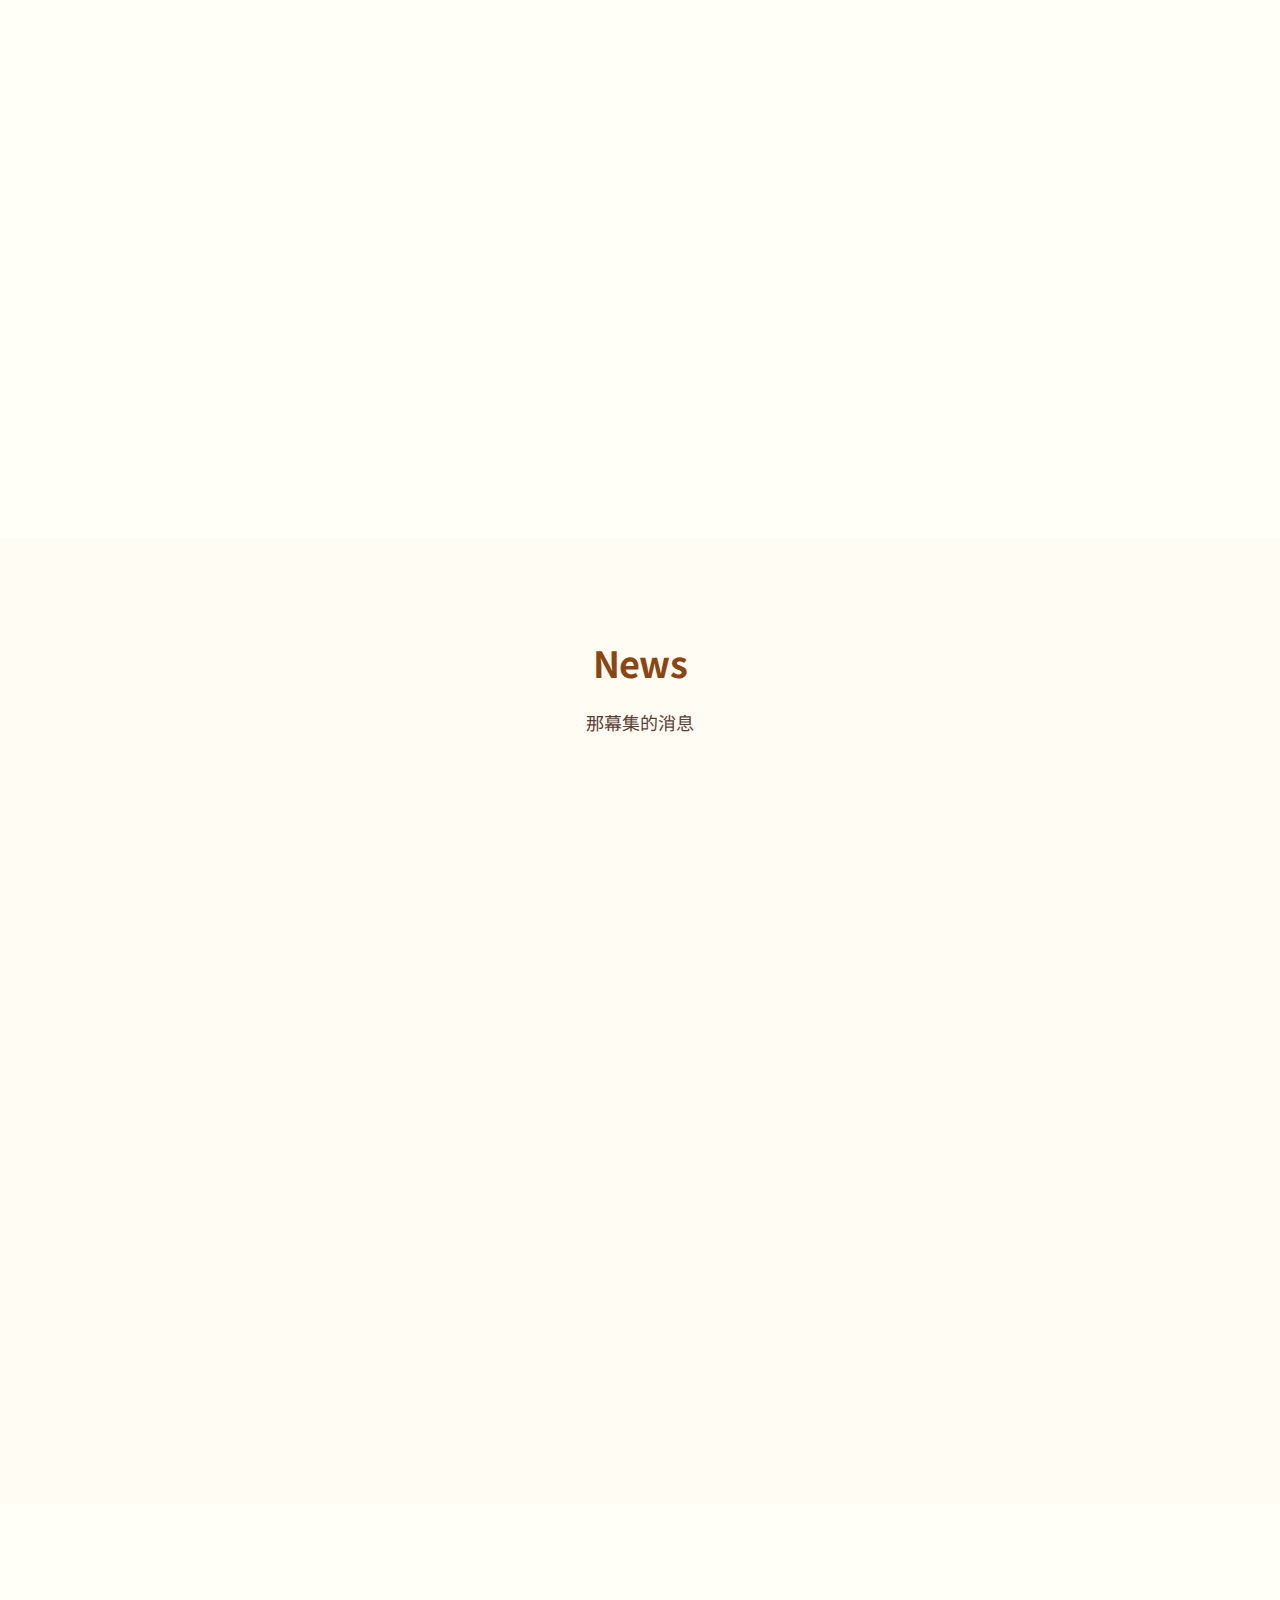
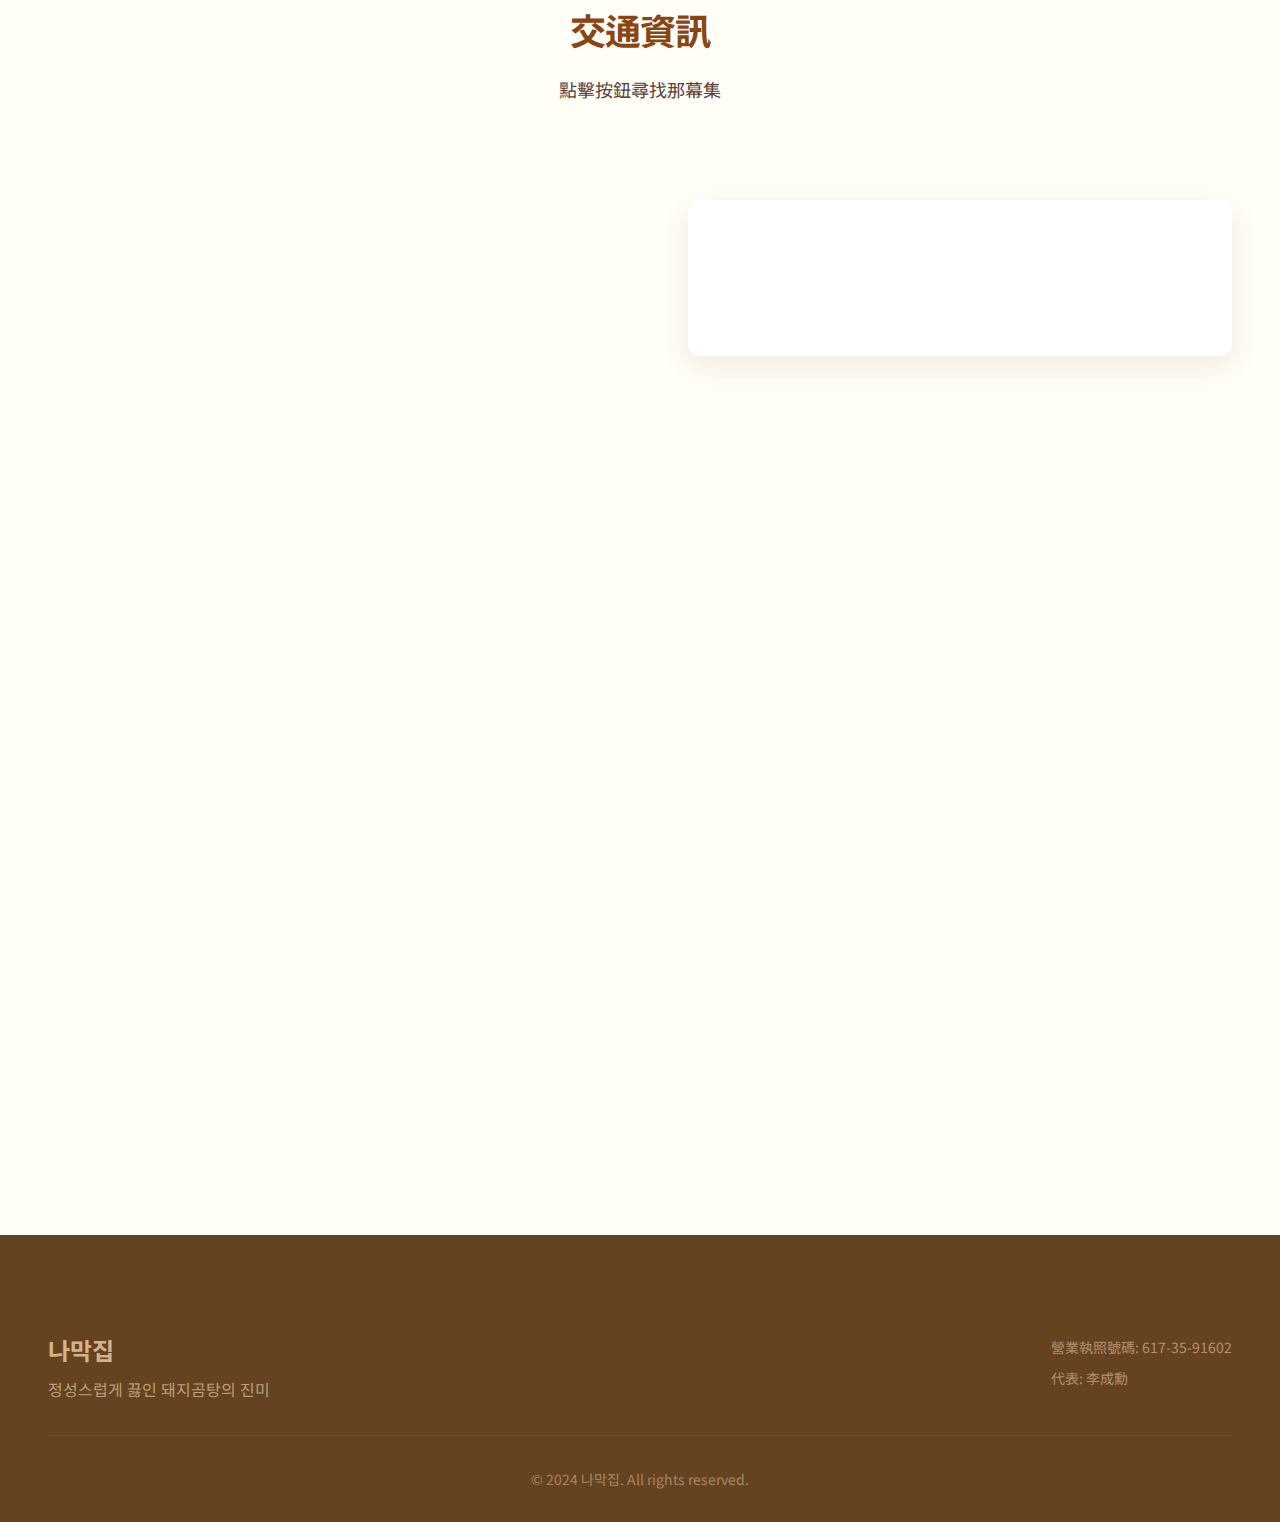
<file: indexzh-Hant.html>
<!DOCTYPE html>
<html lang="zh-Hant">
<head>
    <meta charset="UTF-8">
    <meta name="viewport" content="width=device-width, initial-scale=1.0">
    <title>那幕集 - 釜山豬骨湯專門店</title>
    <meta name="description" content="釜山豬骨湯專門店那幕集。在米其林指南選定餐廳品嚐精心熬製的豬骨湯。">
    
    <!-- 防止緩存 -->
    <meta http-equiv="Cache-Control" content="no-cache, no-store, must-revalidate">
    <meta http-equiv="Pragma" content="no-cache">
    <meta http-equiv="Expires" content="0">
    
    <!-- 防止KakaoTalk應用內瀏覽器緩存 -->
    <meta http-equiv="X-UA-Compatible" content="IE=edge">
    
    <script>
        // 動態時間戳防止CSS緩存
        document.write('<link rel="stylesheet" href="styles.css?v=' + new Date().getTime() + '">');
    </script>
    <noscript>
        <link rel="stylesheet" href="styles.css?v=1.0">
    </noscript>
    <link rel="preconnect" href="https://fonts.googleapis.com">
    <link rel="preconnect" href="https://fonts.gstatic.com" crossorigin>
    <link href="https://fonts.googleapis.com/css2?family=Noto+Sans+KR:wght@300;400;500;700&display=swap" rel="stylesheet">
    <link rel="stylesheet" href="https://cdnjs.cloudflare.com/ajax/libs/font-awesome/6.4.0/css/all.min.css">
    
    <script>
        // 頁面加載時強制清除緩存
        if (window.performance && window.performance.navigation.type === window.performance.navigation.TYPE_BACK_FORWARD) {
            location.reload(true);
        }
    </script>
    <link rel="manifest" href="manifest.json">
    <meta name="theme-color" content="#8B4513">
    <meta name="apple-mobile-web-app-capable" content="yes">
    <meta name="apple-mobile-web-app-status-bar-style" content="default">
    <meta name="apple-mobile-web-app-title" content="那幕集">
    <link rel="apple-touch-icon" href="icons/icon-192x192.png">
</head>
<body>
    <!-- Navigation -->
    <nav class="navbar">
        <div class="nav-container">
            <a href="https://www.instagram.com/namakzip/" target="_blank" rel="noopener noreferrer" class="instagram-link">
                <i class="fab fa-instagram"></i>
            </a>
            <ul class="nav-menu">
                <li class="nav-item">
                    <a href="#specials" class="nav-link">特色菜</a>
                </li>
                <li class="nav-item">
                    <a href="#story" class="nav-link">故事</a>
                </li>
                <li class="nav-item">
                    <a href="#menu" class="nav-link">菜單</a>
                </li>
                <li class="nav-item">
                    <a href="#news" class="nav-link">新聞</a>
                </li>
                <li class="nav-item">
                    <a href="#contact" class="nav-link">聯絡方式</a>
                </li>
            </ul>
            <div class="nav-right">
                <div class="language-selector">
                    <div class="language-dropdown">
                        <button class="language-btn">
                            <span class="current-lang">LANG</span>
                            <i class="fas fa-chevron-down"></i>
                        </button>
                        <div class="language-menu">
                            <a href="index.html" class="language-option">
                                <span class="lang-flag">한</span>
                            </a>
                            <a href="indexen.html" class="language-option">
                                <span class="lang-flag">EN</span>
                            </a>
                            <a href="indexja.html" class="language-option">
                                <span class="lang-flag">日</span>
                            </a>
                            <a href="indexzh-Hans.html" class="language-option">
                                <span class="lang-flag">简</span>
                            </a>
                            <a href="indexzh-Hant.html" class="language-option active">
                                <span class="lang-flag">繁</span>
                            </a>
                        </div>
                    </div>
                </div>
            </div>
            <div class="hamburger">
                <span class="bar"></span>
                <span class="bar"></span>
                <span class="bar"></span>
            </div>
        </div>
    </nav>

    <!-- Hero Section -->
    <section class="hero">
        <div class="hero-content">
            <div class="hero-text">
                <h1 class="hero-title">
                    <img src="img/logos.png" alt="那幕集" class="hero-logo">
                </h1>
                <p class="hero-subtitle">釜山傳統豬骨湯</p>
                <p class="hero-description">在米其林指南選定餐廳<br>品嚐釜山的傳統豬骨湯</p>
                <div class="hero-buttons">
                    <a href="#menu" class="btn btn-primary">查看菜單</a>
                    <a href="#contact" class="btn btn-secondary">交通資訊</a>
                </div>
            </div>
            <div class="hero-image">
                <div class="image-placeholder">
                    <img src="img/ba.jpg" alt="那幕集美食" />
                </div>
            </div>
        </div>
        <div class="scroll-indicator">
            <div class="scroll-arrow"></div>
        </div>
    </section>

    <!-- Specials Section -->
    <section id="specials" class="specials">
        <div class="container">
            <div class="section-header">
                <h2 class="section-title">Our Specials</h2>
                <p class="section-subtitle">那幕集的招牌菜</p>
            </div>
            <div class="specials-grid">
                <div class="special-item">
                    <div class="special-image">
                        <img src="img/Beef_soup.png" alt="豬骨湯" />
                    </div>
                    <div class="special-card">
                        <h3>豬骨湯</h3>
                        <p>以蔬菜高湯為基底，加入海帶和魚乾熬製的高湯與豬骨高湯混合而成的那幕集招牌湯底，配上煮熟後低溫熟成切片的豬前腿肉</p>
                    </div>
                </div>
                <div class="special-item">
                    <div class="special-image">
                        <img src="img/Meat_noodle.jpeg" alt="肉片刀削麵" />
                    </div>
                    <div class="special-card">
                        <h3>肉片刀削麵</h3>
                        <p>以韓國傳統刀削麵代替米飯的豬骨湯，配上煮熟後低溫熟成切片的豬前腿肉</p>
                    </div>
                </div>
                <div class="special-item">
                    <div class="special-image">
                        <img src="img/boiled_pork.png" alt="白切肉" />
                    </div>
                    <div class="special-card">
                        <h3>白切肉</h3>
                        <p>使用優質豬肉的多種部位，堅持每日現煮當日售完的菜品</p>
                    </div>
                </div>
            </div>
        </div>
    </section>

    <!-- Story Section -->
    <section id="story" class="story">
        <div class="container">
            <div class="story-content">
                <div class="story-image">
                    <img src="img/our_story.png" alt="那幕集故事" />
                </div>
                <div class="story-text">
                    <h2 class="section-title">Our Story</h2>
                    <p class="story-description">
                        我們相信好的食物創造美好的生活。<br><br>
                        希望用新鮮優質的食材，不加修飾，真誠呈現的一碗湯能讓您感到幸福。
                        重要的不是做了多少，而是投入了多少心意。
                    </p>
                </div>
            </div>
        </div>
    </section>

    <!-- Menu Section -->
    <section id="menu" class="menu">
        <div class="container">
            <div class="section-header">
                <h2 class="section-title">Menu</h2>
                <p class="section-subtitle">精心準備的菜單</p>
            </div>
            <div class="menu-categories">
                <div class="menu-category">
                    <h3>MAIN</h3>
                    <div class="menu-items">
                        <div class="menu-item">
                            <div class="item-info">
                                <h4>豬骨湯<br>돼지곰탕</h4>
                                <p>90%蔬菜高湯與豬骨混合熬製的清澈豬骨湯</p>
                            </div>
                        </div>
                        <div class="menu-item">
                            <div class="item-info">
                                <h4>特級豬骨湯<br>(특)돼지곰탕</h4>
                                <p>肉量加倍，光吃肉就能飽足的清澈豬骨湯</p>
                            </div>
                        </div>
                        <div class="menu-item">
                            <div class="item-info">
                                <h4>肉片刀削麵<br>고기칼국수</h4>
                                <p>加入新鮮刀削麵煮製的豬骨湯</p>
                            </div>
                        </div>
                        <div class="menu-item">
                            <div class="item-info">
                                <h4>刀削麵<br>칼국수</h4>
                                <p>加入秘製高湯和炒製韓牛的新鮮刀削麵</p>
                            </div>
                        </div>
                        <div class="menu-item">
                            <div class="item-info">
                                <h4>白切肉<br>수육</h4>
                                <p>當日煮製，柔軟濕潤的白切肉</p>
                            </div>
                        </div>
                        <div class="menu-item">
                            <div class="item-info">
                                <h4>烤五花肉<br>삼겹구이</h4>
                                <p>與整顆大蒜一起烤製的五花肉</p>
                            </div>
                        </div>
                    </div>
                </div>
                <div class="menu-category">
                    <h3>SIDE</h3>
                    <div class="menu-items">
                        <div class="menu-item">
                            <div class="item-info">
                                <h4>試吃白切肉<br>맛보기 수육</h4>
                                <p>當日煮製，柔軟濕潤的白切肉</p>
                            </div>
                        </div>
                        <div class="menu-item">
                            <div class="item-info">
                                <h4>韓牛飯糰<br>한우 주먹밥</h4>
                                <p>加入炒製韓牛製作的飯糰</p>
                            </div>
                        </div>
                        <div class="menu-item">
                            <div class="item-info">
                                <h4>手工水餃<br>수제 물만두</h4>
                                <p>非機器製作，純手工製作的水餃</p>
                            </div>
                        </div>
                        <div class="menu-item">
                            <div class="item-info">
                                <h4>傳統酒小酌<br>전통주 잔술</h4>
                                <p>梅酒 / 朝鮮酒造社，一杯一杯品嚐的韓國清酒</p>
                            </div>
                        </div>
                        <div class="menu-item">
                            <div class="item-info">
                                <h4>清酒・藥酒<br>청•약주</h4>
                                <p>雲巖24 | 常壓蒸餾保持原有的味道和香氣<br>獨島燒酒 | 使用韓國米和鬱陵島海洋深層水製作的燒酒</p>
                            </div>
                        </div>
                    </div>
                </div>
            </div>
        </div>
    </section>

    <!-- News Section -->
    <section id="news" class="news">
        <div class="container">
            <div class="section-header">
                <h2 class="section-title">News</h2>
                <p class="section-subtitle">那幕集的消息</p>
            </div>
            <div class="news-content">
                <div class="news-card">
                    <div class="news-badges-container">
                        <div class="news-badge">
                            <i class="fas fa-award"></i>
                            <span>米其林指南</span>
                        </div>
                        <div class="year-badge">2024</div>
                        <div class="year-badge">2025</div>
                    </div>
                    <h3>米其林指南選定餐廳</h3>
                    <p>那幕集連續兩年入選米其林指南推薦餐廳。我們始終感謝所有光臨和喜愛那幕集的顧客，將繼續提供更好的美味和服務。</p>
                    <div class="news-quote">
                        <blockquote>
                            "釜山不愧是豬肉湯飯的城市，湯飯的風格也很多樣。在保持豬肉湯飯獨特風味的同時，每家店熬製湯底的方式都略有不同是其特點。那幕集提高了肉湯中蔬菜高湯的比例，相比濃郁的口味，更能享受到清爽乾淨的湯頭。"
                        </blockquote>
                        <cite>- 米其林指南</cite>
                    </div>
                </div>
            </div>
        </div>
    </section>

    <!-- Contact Section -->
    <section id="contact" class="contact">
        <div class="container">
            <div class="section-header">
                <h2 class="section-title">交通資訊</h2>
                <p class="section-subtitle">點擊按鈕尋找那幕集</p>
            </div>
            <div class="contact-content">
                <div class="contact-info">
                    <div class="contact-item location-item active" data-location="1">
                        <div class="contact-icon">
                            <i class="fas fa-map-marker-alt"></i>
                        </div>
                        <div class="contact-details">
                            <h4>1號店</h4>
                            <p>釜山 南區 分浦路 145<br>Square棟 1樓 1068號</p>
                        </div>
                    </div>
                    <div class="contact-item location-item" data-location="2">
                        <div class="contact-icon">
                            <i class="fas fa-map-marker-alt"></i>
                        </div>
                        <div class="contact-details">
                            <h4>2號店</h4>
                            <p>釜山 水營區 民樂水邊路17番街 36<br>Tower The Most廣安 101號</p>
                        </div>
                    </div>
                    <div class="contact-item location-item" data-location="3">
                        <div class="contact-icon">
                            <i class="fas fa-map-marker-alt"></i>
                        </div>
                        <div class="contact-details">
                            <h4>3號店</h4>
                            <p>釜山廣域市 海雲臺區 海雲臺海邊路 163<br>商店棟 109號（佑洞、現代Venezia公寓）</p>
                        </div>
                    </div>
                    <div class="contact-item contact-phone">
                        <div class="contact-icon">
                            <i class="fas fa-phone"></i>
                        </div>
                        <div class="contact-details">
                            <h4>電話號碼</h4>
                            <p>龍湖店: 051-746-4882<br>廣安民樂店: 051-757-4882<br>Marine City店: 051-747-4882</p>
                        </div>
                    </div>
                    <div class="contact-item contact-hours">
                        <div class="contact-icon">
                            <i class="fas fa-clock"></i>
                        </div>
                        <div class="contact-details">
                            <h4>營業時間</h4>
                            <p>每週一: 公休 (3號店)<br>
                            週一～週日: 11:30 - 20:30 (1～2號店)<br>
                            休息時間: 15:00 - 17:00</p>
                        </div>
                    </div>
                </div>
                <div class="contact-map">
                    <iframe id="google-map" 
                        src="https://www.google.com/maps/embed?pb=!1m18!1m12!1m3!1d3264.048!2d129.111874!3d35.1346177!2m3!1f0!2f0!3f0!3m2!1i1024!2i768!4f13.1!3m3!1m2!1s0x3568edd6cffca979:0x5fe1cbbb1e6ac560!2z64KY66ek7KeR!5e0!3m2!1sko!2skr!4v1234567890123!5m2!1sko!2skr"
                        width="100%" 
                        height="100%" 
                        style="border:0;" 
                        allowfullscreen="" 
                        loading="lazy" 
                        referrerpolicy="no-referrer-when-downgrade">
                    </iframe>
                </div>
            </div>
        </div>
    </section>

    <!-- Footer -->
    <footer class="footer">
        <div class="container">
            <div class="footer-content">
                <div class="footer-info">
                    <h3>나막집</h3>
                    <p>정성스럽게 끓인 돼지곰탕의 진미</p>
                </div>
                <div class="footer-details">
                    <p>營業執照號碼: 617-35-91602</p>
                    <p>代表: 李成勳</p>
                </div>
            </div>
            <div class="footer-bottom">
                <p>&copy; 2024 나막집. All rights reserved.</p>
            </div>
        </div>
    </footer>

    <script src="script.js"></script>
</body>
</html>
</file>
<file: styles.css>
/* Reset and Base Styles */
* {
    margin: 0;
    padding: 0;
    box-sizing: border-box;
}

:root {
    /* Color Palette - Ivory and Wood Theme */
    --ivory: #FEFCF3;
    --ivory-light: #FFFEF7;
    --ivory-dark: #F5F2E8;
    --wood-primary: #8B4513;
    --wood-secondary: #A0522D;
    --wood-light: #D2B48C;
    --wood-accent: #CD853F;
    --wood-dark: #654321;
    --text-primary: #2C1810;
    --text-secondary: #5D4037;
    --text-light: #8D6E63;
    --white: #FFFFFF;
    --shadow-light: rgba(139, 69, 19, 0.1);
    --shadow-medium: rgba(139, 69, 19, 0.2);
    --shadow-dark: rgba(139, 69, 19, 0.3);
    
    /* Typography */
    --font-primary: 'Noto Sans KR', sans-serif;
    --font-size-xs: 0.75rem;
    --font-size-sm: 0.875rem;
    --font-size-base: 1rem;
    --font-size-lg: 1.125rem;
    --font-size-xl: 1.25rem;
    --font-size-2xl: 1.5rem;
    --font-size-3xl: 1.875rem;
    --font-size-4xl: 2.25rem;
    --font-size-5xl: 3rem;
    
    /* Spacing */
    --spacing-xs: 0.5rem;
    --spacing-sm: 1rem;
    --spacing-md: 0.5rem;
    --spacing-lg: 2rem;
    --spacing-xl: 3rem;
    --spacing-2xl: 4rem;
    --spacing-3xl: 6rem;
    
    /* Border Radius */
    --radius-sm: 0.375rem;
    --radius-md: 0.5rem;
    --radius-lg: 0.75rem;
    --radius-xl: 1rem;
    --radius-2xl: 1.5rem;
    
    /* Transitions */
    --transition-fast: 0.15s ease-in-out;
    --transition-normal: 0.3s ease-in-out;
    --transition-slow: 0.5s ease-in-out;
}

body {
    font-family: var(--font-primary);
    line-height: 1.6;
    color: var(--text-primary);
    background-color: var(--ivory);
    overflow-x: hidden;
}

.container {
    max-width: 1200px;
    margin: 0 auto;
    padding: 0 var(--spacing-md);
}

/* Navigation */
.navbar {
    position: fixed;
    top: 0;
    width: 100%;
    background: rgba(254, 252, 243, 0.95);
    backdrop-filter: blur(10px);
    border-bottom: 1px solid var(--wood-light);
    z-index: 1000;
    transition: var(--transition-normal);
}

.nav-container {
    max-width: 1200px;
    margin: 0 auto;
    padding: 0 var(--spacing-md);
    display: flex;
    justify-content: center;
    align-items: center;
    height: 70px;
    position: relative;
}

.nav-menu {
    display: flex;
    list-style: none;
    gap: var(--spacing-lg);
    margin: 0;
    padding: 0;
}

.nav-right {
    position: absolute;
    right: var(--spacing-md);
    top: 50%;
    transform: translateY(-50%);
}

.nav-link {
    text-decoration: none;
    color: var(--text-primary);
    font-weight: 500;
    font-size: var(--font-size-base);
    transition: var(--transition-fast);
    position: relative;
}

.nav-link::after {
    content: '';
    position: absolute;
    bottom: -5px;
    left: 0;
    width: 0;
    height: 2px;
    background: var(--wood-primary);
    transition: var(--transition-fast);
}

.nav-link:hover::after {
    width: 100%;
}

.nav-link:hover {
    color: var(--wood-primary);
}

/* Language Selector */
.language-selector {
    position: relative;
}

.language-dropdown {
    position: relative;
}

.language-btn {
    background: var(--ivory-light);
    border: 2px solid var(--wood-light);
    color: var(--wood-primary);
    font-weight: 600;
    font-size: var(--font-size-base);
    cursor: pointer;
    display: flex;
    align-items: center;
    gap: var(--spacing-xs);
    padding: var(--spacing-sm) var(--spacing-md);
    border-radius: var(--radius-lg);
    transition: var(--transition-fast);
    box-shadow: 0 2px 8px var(--shadow-light);
}

.language-btn:hover {
    background: var(--wood-light);
    color: var(--white);
    border-color: var(--wood-primary);
    transform: translateY(-2px);
    box-shadow: 0 4px 12px var(--shadow-medium);
}

.current-lang {
    font-weight: 700;
    color: inherit;
    font-size: var(--font-size-base);
    min-width: 24px;
    text-align: center;
}

.language-btn i {
    font-size: var(--font-size-xs);
    transition: var(--transition-fast);
}

.language-dropdown:hover .language-btn i {
    transform: rotate(180deg);
}

.language-menu {
    position: absolute;
    top: 100%;
    right: 0;
    background: var(--white);
    border-radius: var(--radius-lg);
    box-shadow: 0 10px 30px var(--shadow-medium);
    border: 1px solid var(--wood-light);
    min-width: 80px;
    opacity: 0;
    visibility: hidden;
    transform: translateY(-10px);
    transition: var(--transition-normal);
    z-index: 1000;
    overflow: hidden;
}

.language-dropdown:hover .language-menu {
    opacity: 1;
    visibility: visible;
    transform: translateY(0);
}

.language-option {
    display: flex;
    align-items: center;
    justify-content: center;
    padding: var(--spacing-sm);
    text-decoration: none;
    color: var(--text-primary);
    transition: var(--transition-fast);
    border-bottom: 1px solid var(--ivory-dark);
    min-width: 50px;
}

.language-option:last-child {
    border-bottom: none;
}

.language-option:hover {
    background: var(--ivory-light);
    color: var(--wood-primary);
}

.language-option.active {
    background: var(--wood-light);
    color: var(--wood-primary);
    font-weight: 600;
}

.lang-flag {
    font-weight: 700;
    font-size: var(--font-size-base);
    text-align: center;
    color: var(--wood-primary);
}

.hamburger {
    display: none;
    flex-direction: column;
    cursor: pointer;
}

.bar {
    width: 25px;
    height: 3px;
    background: var(--wood-primary);
    margin: 3px 0;
    transition: var(--transition-fast);
}

/* Hero Section */
.hero {
    min-height: 100vh;
    display: flex;
    align-items: center;
    background: linear-gradient(135deg, var(--ivory) 0%, var(--ivory-light) 100%);
    position: relative;
    overflow: hidden;
}

.hero::before {
    content: '';
    position: absolute;
    top: 0;
    left: 0;
    right: 0;
    bottom: 0;
    background: url('data:image/svg+xml,<svg xmlns="http://www.w3.org/2000/svg" viewBox="0 0 100 100"><defs><pattern id="wood" patternUnits="userSpaceOnUse" width="20" height="20"><rect width="20" height="20" fill="%23FEFCF3"/><path d="M0 10h20M10 0v20" stroke="%23D2B48C" stroke-width="0.5" opacity="0.3"/></pattern></defs><rect width="100" height="100" fill="url(%23wood)"/></svg>');
    opacity: 0.3;
    z-index: 1;
}

.hero-content {
    max-width: 1200px;
    margin: 0 auto;
    padding: 0 var(--spacing-md);
    display: grid;
    grid-template-columns: 1fr 1fr;
    gap: var(--spacing-3xl);
    align-items: center;
    position: relative;
    z-index: 2;
}

.hero-text {
    animation: fadeInUp 1s ease-out;
}

.hero-title {
    font-size: var(--font-size-5xl);
    font-weight: 700;
    color: var(--wood-primary);
    margin-bottom: var(--spacing-sm);
    letter-spacing: -0.05em;
}

.hero-subtitle {
    font-size: var(--font-size-xl);
    color: var(--wood-secondary);
    margin-bottom: var(--spacing-md);
    font-weight: 500;
}

.hero-description {
    font-size: var(--font-size-lg);
    color: var(--text-secondary);
    margin-bottom: var(--spacing-xl);
    line-height: 1.7;
}

.hero-buttons {
    display: flex;
    gap: var(--spacing-md);
    flex-wrap: wrap;
}

.btn {
    display: inline-flex;
    align-items: center;
    padding: var(--spacing-sm) var(--spacing-lg);
    border-radius: var(--radius-lg);
    text-decoration: none;
    font-weight: 500;
    font-size: var(--font-size-base);
    transition: var(--transition-normal);
    border: 2px solid transparent;
    cursor: pointer;
}

.btn-primary {
    background: var(--wood-primary);
    color: var(--white);
    box-shadow: 0 4px 15px var(--shadow-medium);
}

.btn-primary:hover {
    background: var(--wood-dark);
    transform: translateY(-2px);
    box-shadow: 0 8px 25px var(--shadow-dark);
}

.btn-secondary {
    background: transparent;
    color: var(--wood-primary);
    border-color: var(--wood-primary);
}

.btn-secondary:hover {
    background: var(--wood-primary);
    color: var(--white);
    transform: translateY(-2px);
}

.hero-image {
    display: flex;
    justify-content: center;
    align-items: center;
    animation: fadeInRight 1s ease-out 0.3s both;
}

.image-placeholder {
    width: 300px;
    height: 300px;
    background: linear-gradient(135deg, var(--wood-light) 0%, var(--wood-accent) 100%);
    border-radius: 50%;
    display: flex;
    align-items: center;
    justify-content: center;
    box-shadow: 0 20px 40px var(--shadow-medium);
    position: relative;
    overflow: hidden;
}

.image-placeholder::before {
    content: '';
    position: absolute;
    top: -50%;
    left: -50%;
    width: 200%;
    height: 200%;
    background: linear-gradient(45deg, transparent 30%, rgba(255, 255, 255, 0.1) 50%, transparent 70%);
    animation: shine 3s infinite;
}

.image-placeholder i {
    font-size: 4rem;
    color: var(--white);
    z-index: 2;
    position: relative;
}

.scroll-indicator {
    position: absolute;
    bottom: var(--spacing-lg);
    left: 50%;
    transform: translateX(-50%);
    animation: bounce 2s infinite;
}

.scroll-arrow {
    width: 2px;
    height: 30px;
    background: var(--wood-primary);
    position: relative;
}

.scroll-arrow::after {
    content: '';
    position: absolute;
    bottom: 0;
    left: -4px;
    width: 10px;
    height: 10px;
    border-right: 2px solid var(--wood-primary);
    border-bottom: 2px solid var(--wood-primary);
    transform: rotate(45deg);
}

/* Section Styles */
section {
    padding: var(--spacing-3xl) 0;
}

.section-header {
    text-align: center;
    margin-bottom: var(--spacing-3xl);
}

.section-title {
    font-size: var(--font-size-4xl);
    font-weight: 700;
    color: var(--wood-primary);
    margin-bottom: var(--spacing-sm);
    letter-spacing: -0.025em;
}

.section-subtitle {
    font-size: var(--font-size-lg);
    color: var(--text-secondary);
    font-weight: 400;
}

/* Specials Section */
.specials {
    background: var(--ivory-light);
}

.specials-grid {
    display: grid;
    grid-template-columns: repeat(3, 1fr);
    gap: var(--spacing-2xl);
    align-items: start;
}

.special-item {
    display: flex;
    flex-direction: column;
    align-items: center;
    gap: var(--spacing-md);
}

.special-image {
    width: 100%;
    max-width: 350px;
    height: 250px;
    border-radius: var(--radius-2xl);
    overflow: hidden;
    box-shadow: 0 8px 25px var(--shadow-medium);
    transition: var(--transition-normal);
}

.special-image:hover {
    transform: translateY(-5px);
    box-shadow: 0 15px 35px var(--shadow-dark);
}

.special-image img {
    width: 100%;
    height: 100%;
    object-fit: cover;
}



.special-card {
    background: var(--white);
    border-radius: var(--radius-xl);
    padding: var(--spacing-lg);
    box-shadow: 0 5px 20px var(--shadow-light);
    transition: var(--transition-normal);
    border: 1px solid var(--wood-light);
    position: relative;
    width: 100%;
    max-width: 350px;
    text-align: center;
}

.special-card::before {
    content: '';
    position: absolute;
    top: 0;
    left: 0;
    right: 0;
    height: 3px;
    /*background: linear-gradient(90deg, var(--wood-primary), var(--wood-accent));*/
    border-radius: var(--radius-xl) var(--radius-xl) 0 0;
}

.special-card:hover {
    transform: translateY(-3px);
    box-shadow: 0 10px 30px var(--shadow-medium);
}

.special-card h3 {
    font-size: var(--font-size-xl);
    font-weight: 600;
    color: var(--wood-primary);
    margin-bottom: var(--spacing-sm);
}

.special-card p {
    color: var(--text-secondary);
    line-height: 1.7;
    font-size: var(--font-size-sm);
}

/* Story Section */
.story {
    background: var(--ivory);
}

.story-content {
    display: grid;
    grid-template-columns: 1fr 1fr;
    gap: var(--spacing-3xl);
    align-items: center;
}

.story-text {
    animation: fadeInLeft 1s ease-out;
}

.story-description {
    font-size: var(--font-size-lg);
    color: var(--text-secondary);
    line-height: 1.8;
    margin-top: var(--spacing-lg);
}

.story-image {
    display: flex;
    justify-content: center;
    animation: fadeInRight 1s ease-out 0.3s both;
}

.story-image img {
    width: 100%;
    height: 100%;
    max-height: 400px;
    object-fit: cover;
    border-radius: var(--radius-xl);
    box-shadow: 0 8px 25px var(--shadow-medium);
    transition: var(--transition-normal);
}

.story-image:hover img {
    transform: translateY(-5px);
    box-shadow: 0 15px 35px var(--shadow-dark);
}

/* Menu Section */
.menu {
    background: var(--ivory-light);
}

.menu-categories {
    display: grid;
    grid-template-columns: repeat(auto-fit, minmax(500px, 1fr));
    gap: var(--spacing-3xl);
}

.menu-category h3 {
    font-size: var(--font-size-2xl);
    font-weight: 600;
    color: var(--wood-primary);
    margin-bottom: var(--spacing-lg);
    text-align: center;
    position: relative;
}

.menu-category h3::after {
    content: '';
    position: absolute;
    bottom: -10px;
    left: 50%;
    transform: translateX(-50%);
    width: 50px;
    height: 3px;
    background: var(--wood-primary);
    border-radius: var(--radius-sm);
}

.menu-items {
    display: flex;
    flex-direction: column;
    gap: var(--spacing-md);
}

.menu-item {
    background: var(--white);
    border-radius: var(--radius-lg);
    padding: var(--spacing-lg);
    box-shadow: 0 5px 15px var(--shadow-light);
    transition: var(--transition-normal);
    border-left: 4px solid var(--wood-light);
}

.menu-item:hover {
    transform: translateX(10px);
    box-shadow: 0 10px 25px var(--shadow-medium);
    border-left-color: var(--wood-primary);
}

.item-info h4 {
    font-size: var(--font-size-lg);
    font-weight: 600;
    color: var(--wood-primary);
    margin-bottom: var(--spacing-xs);
}

.item-info p {
    color: var(--text-secondary);
    font-size: var(--font-size-sm);
    line-height: 1.6;
}

/* News Section */
.news {
    background: var(--ivory);
}

.news-content {
    max-width: 800px;
    margin: 0 auto;
}

.news-card {
    background: var(--white);
    border-radius: var(--radius-2xl);
    padding: var(--spacing-3xl);
    box-shadow: 0 15px 35px var(--shadow-light);
    border: 1px solid var(--wood-light);
    position: relative;
    overflow: hidden;
}

.news-card::before {
    content: '';
    position: absolute;
    top: 0;
    left: 0;
    right: 0;
    height: 6px;
    background: linear-gradient(90deg, var(--wood-primary), var(--wood-accent), var(--wood-secondary));
}

.news-badges-container {
    display: flex;
    align-items: center;
    gap: var(--spacing-sm);
    margin-bottom: var(--spacing-lg);
    flex-wrap: wrap;
}

.news-badge {
    display: inline-flex;
    align-items: center;
    gap: var(--spacing-xs);
    background: linear-gradient(135deg, var(--wood-primary), var(--wood-accent));
    color: var(--white);
    padding: var(--spacing-xs) var(--spacing-md);
    border-radius: var(--radius-lg);
    font-size: var(--font-size-sm);
    font-weight: 500;
}

.news-badge i {
    font-size: var(--font-size-base);
}

.year-badge {
    display: inline-flex;
    align-items: center;
    justify-content: center;
    background: #dc2626;
    color: var(--white);
    padding: var(--spacing-xs) var(--spacing-md);
    border-radius: var(--radius-lg);
    font-size: var(--font-size-sm);
    font-weight: 600;
    min-width: 60px;
}

.news-card h3 {
    font-size: var(--font-size-2xl);
    font-weight: 600;
    color: var(--wood-primary);
    margin-bottom: var(--spacing-md);
}

.news-card p {
    color: var(--text-secondary);
    line-height: 1.7;
    margin-bottom: var(--spacing-lg);
}

.news-quote {
    background: var(--ivory-light);
    border-radius: var(--radius-lg);
    padding: var(--spacing-lg);
    border-left: 4px solid var(--wood-primary);
    margin-top: var(--spacing-lg);
}

.news-quote blockquote {
    font-style: italic;
    color: var(--text-secondary);
    line-height: 1.7;
    margin-bottom: var(--spacing-md);
}

.news-quote cite {
    color: var(--wood-primary);
    font-weight: 500;
    font-size: var(--font-size-sm);
}

/* Contact Section */
.contact {
    background: var(--ivory-light);
}

.contact-content {
    display: grid;
    grid-template-columns: 1fr 1fr;
    gap: var(--spacing-3xl);
    align-items: start;
}

.contact-info {
    display: flex;
    flex-direction: column;
    gap: var(--spacing-lg);
}

.contact-item {
    display: flex;
    align-items: flex-start;
    gap: var(--spacing-md);
    background: var(--white);
    padding: var(--spacing-lg);
    border-radius: var(--radius-lg);
    box-shadow: 0 5px 15px var(--shadow-light);
    transition: var(--transition-normal);
}

.contact-item:hover {
    transform: translateY(-5px);
    box-shadow: 0 10px 25px var(--shadow-medium);
}

.contact-icon {
    width: 50px;
    height: 50px;
    background: linear-gradient(135deg, var(--wood-light), var(--wood-accent));
    border-radius: var(--radius-lg);
    display: flex;
    align-items: center;
    justify-content: center;
    flex-shrink: 0;
}

.contact-icon i {
    font-size: var(--font-size-lg);
    color: var(--white);
}

.contact-details h4 {
    font-size: var(--font-size-lg);
    font-weight: 600;
    color: var(--wood-primary);
    margin-bottom: var(--spacing-xs);
}

.contact-details p {
    color: var(--text-secondary);
    line-height: 1.6;
}

.contact-map {
    background: var(--white);
    border-radius: var(--radius-lg);
    overflow: hidden;
    box-shadow: 0 10px 30px var(--shadow-light);
}

.map-placeholder {
    height: 400px;
    background: linear-gradient(135deg, var(--wood-light), var(--wood-accent));
    display: flex;
    flex-direction: column;
    align-items: center;
    justify-content: center;
    color: var(--white);
}

.map-placeholder i {
    font-size: 3rem;
    margin-bottom: var(--spacing-md);
}

.map-placeholder p {
    font-size: var(--font-size-lg);
    font-weight: 500;
}

/* Footer */
.footer {
    background: var(--wood-dark);
    color: var(--white);
    padding: var(--spacing-3xl) 0 var(--spacing-lg);
}

.footer-content {
    display: flex;
    justify-content: space-between;
    align-items: center;
    margin-bottom: var(--spacing-lg);
    flex-wrap: wrap;
    gap: var(--spacing-md);
}

.footer-info h3 {
    font-size: var(--font-size-2xl);
    font-weight: 700;
    margin-bottom: var(--spacing-xs);
    color: var(--wood-light);
}

.footer-info p {
    color: var(--wood-light);
    opacity: 0.8;
}

.footer-details p {
    color: var(--wood-light);
    opacity: 0.7;
    font-size: var(--font-size-sm);
    margin-bottom: var(--spacing-xs);
}

.footer-bottom {
    text-align: center;
    padding-top: var(--spacing-lg);
    border-top: 1px solid var(--wood-primary);
}

.footer-bottom p {
    color: var(--wood-light);
    opacity: 0.6;
    font-size: var(--font-size-sm);
}

/* Animations */
@keyframes fadeInUp {
    from {
        opacity: 0;
        transform: translateY(30px);
    }
    to {
        opacity: 1;
        transform: translateY(0);
    }
}

@keyframes fadeInLeft {
    from {
        opacity: 0;
        transform: translateX(-30px);
    }
    to {
        opacity: 1;
        transform: translateX(0);
    }
}

@keyframes fadeInRight {
    from {
        opacity: 0;
        transform: translateX(30px);
    }
    to {
        opacity: 1;
        transform: translateX(0);
    }
}

@keyframes bounce {
    0%, 20%, 50%, 80%, 100% {
        transform: translateX(-50%) translateY(0);
    }
    40% {
        transform: translateX(-50%) translateY(-10px);
    }
    60% {
        transform: translateX(-50%) translateY(-5px);
    }
}

@keyframes shine {
    0% {
        transform: translateX(-100%) translateY(-100%) rotate(45deg);
    }
    100% {
        transform: translateX(100%) translateY(100%) rotate(45deg);
    }
}

/* Responsive Design */
@media (max-width: 768px) {
    .hamburger {
        display: flex;
    }
    
    .nav-menu {
        position: fixed;
        left: -100%;
        top: 70px;
        flex-direction: column;
        background-color: var(--ivory);
        width: 100%;
        text-align: center;
        transition: var(--transition-normal);
        box-shadow: 0 10px 27px var(--shadow-light);
        padding: var(--spacing-lg) 0;
        gap: var(--spacing-sm);
    }
    
    .nav-right {
        position: fixed;
        right: var(--spacing-md);
        top: 15px;
        transform: none;
    }
    
    .nav-menu.active {
        left: 0;
    }
    
    .nav-menu li {
        margin: var(--spacing-sm) 0;
    }
    
    .hamburger.active .bar:nth-child(2) {
        opacity: 0;
    }
    
    .hamburger.active .bar:nth-child(1) {
        transform: translateY(8px) rotate(45deg);
    }
    
    .hamburger.active .bar:nth-child(3) {
        transform: translateY(-8px) rotate(-45deg);
    }
    
    .hero-content {
        grid-template-columns: 1fr;
        text-align: center;
        gap: var(--spacing-xl);
    }
    
    .hero-title {
        font-size: var(--font-size-4xl);
    }
    
    .hero-buttons {
        justify-content: center;
    }
    
    .story-content {
        grid-template-columns: 1fr;
        text-align: center;
    }
    
    .menu-categories {
        grid-template-columns: 1fr;
    }
    
    .contact-content {
        grid-template-columns: 1fr;
    }
    
    .footer-content {
        flex-direction: column;
        text-align: center;
    }
    
    .special-item {
        gap: var(--spacing-sm);
    }
    
    .special-image {
        height: 180px;
    }
    
    .special-card {
        padding: var(--spacing-md);
    }
    
    .container {
        padding: 0 var(--spacing-sm);
    }
    
    section {
        padding: var(--spacing-2xl) 0;
    }
    
    /* Mobile language selector */
    .language-selector {
        margin-top: var(--spacing-sm);
    }
    
    .language-menu {
        position: fixed;
        top: 70px;
        left: 0;
        right: 0;
        width: 100%;
        border-radius: 0;
        box-shadow: 0 5px 15px var(--shadow-medium);
    }
    
    .language-option {
        padding: var(--spacing-md);
        font-size: var(--font-size-base);
        justify-content: center;
    }
    
    .lang-flag {
        font-size: var(--font-size-lg);
    }
}

@media (max-width: 480px) {
    .hero-title {
        font-size: var(--font-size-3xl);
    }
    
    .section-title {
        font-size: var(--font-size-3xl);
    }
    
    .btn {
        padding: var(--spacing-sm) var(--spacing-md);
        font-size: var(--font-size-sm);
    }
    
    .hero-buttons {
        flex-direction: column;
        align-items: center;
    }
    
    .image-placeholder {
        width: 200px;
        height: 200px;
    }
    
    .image-placeholder i {
        font-size: 2.5rem;
    }
}

/* Smooth scrolling */
html {
    scroll-behavior: smooth;
}

/* Loading animation for images */
.image-placeholder {
    animation: pulse 2s infinite;
}

@keyframes pulse {
    0% {
        opacity: 1;
    }
    50% {
        opacity: 0.8;
    }
    100% {
        opacity: 1;
    }
}

/* Focus styles for accessibility */
.btn:focus,
.nav-link:focus {
    outline: 2px solid var(--wood-primary);
    outline-offset: 2px;
}

/* Large tablets and small desktops */
@media (max-width: 1200px) {
    .specials-grid {
        grid-template-columns: repeat(2, 1fr);
        gap: var(--spacing-xl);
    }
    
    .special-image {
        max-width: 320px;
        height: 220px;
    }
    
    .special-card {
        max-width: 320px;
    }
}

/* Medium devices */
@media (max-width: 900px) {
    .specials-grid {
        grid-template-columns: 1fr;
        gap: var(--spacing-lg);
    }
    
    .special-image {
        max-width: 80%;
        height: 260px;
    }
    
    .special-card {
        max-width: 80%;
    }
    
    .story-image {
        max-width: 80%;
        display: flex;
        justify-content: center;
    }
    
    .story-image img {
        max-height: 300px;
    }
}

/* Extra small devices */
@media (max-width: 480px) {
    .specials-grid {
        grid-template-columns: 1fr;
        gap: var(--spacing-lg);
    }
    
    .special-image {
        max-width: 70%;
        height: 240px;
    }
    
    .special-card {
        max-width: 70%;
        padding: var(--spacing-sm);
    }
    
    .special-card h3 {
        font-size: var(--font-size-lg);
    }
    
    .special-card p {
        font-size: var(--font-size-xs);
    }
    
    .story-image {
        max-width: 70%;
        display: flex;
        justify-content: center;
    }
    
    .story-image img {
        max-height: 250px;
    }
}

/* Print styles */
@media print {
    .navbar,
    .scroll-indicator,
    .hero-buttons {
        display: none;
    }
    
    .hero {
        min-height: auto;
        padding: var(--spacing-lg) 0;
    }
    
    section {
        padding: var(--spacing-lg) 0;
    }
}
</file>
